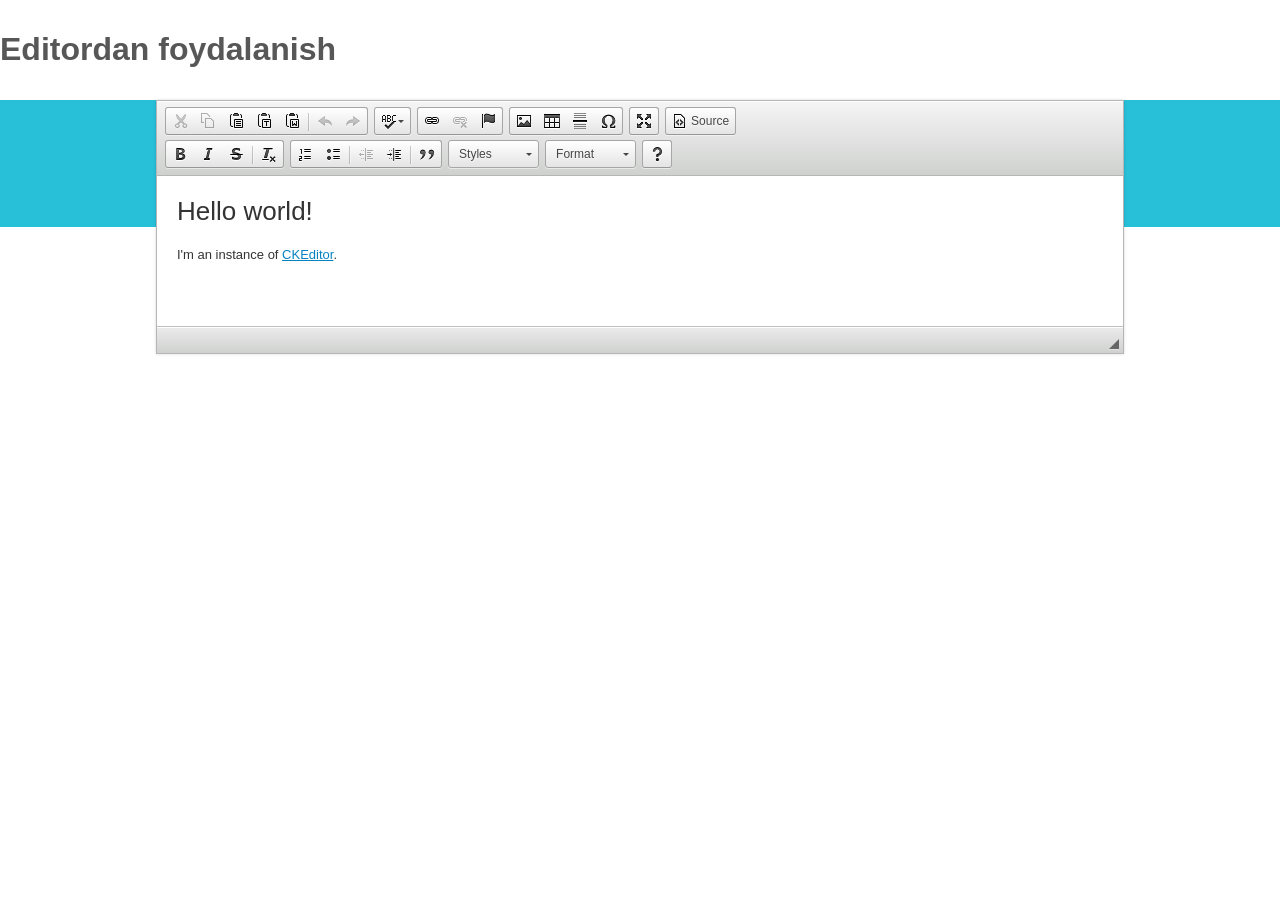
<file: www/editor/samples/index.html>
<!DOCTYPE html>
<!--
Copyright (c) 2003-2015, CKSource - Frederico Knabben. All rights reserved.
For licensing, see LICENSE.md or http://ckeditor.com/license
-->
<html>
<head>
	<meta charset="utf-8">
	<title>CKEditor Sample</title>
	<script src="../ckeditor.js"></script>
	<script src="js/sample.js"></script>
	<link rel="stylesheet" href="css/samples.css">
	<link rel="stylesheet" href="toolbarconfigurator/lib/codemirror/neo.css">
</head>
<body id="main">


<main>
	<h1>Editordan foydalanish</h1>
	<div class="adjoined-bottom">
		<div class="grid-container">
			<div class="grid-width-100">
				<div id="editor">
					<h1>Hello world! </h1>
					<p>I'm an instance of <a href="http://ckeditor.com">CKEditor</a>.</p>
				</div>
			</div>
		</div>
	</div>	
</main>


<script>
	initSample();
</script>

</body>
</html>
</file>
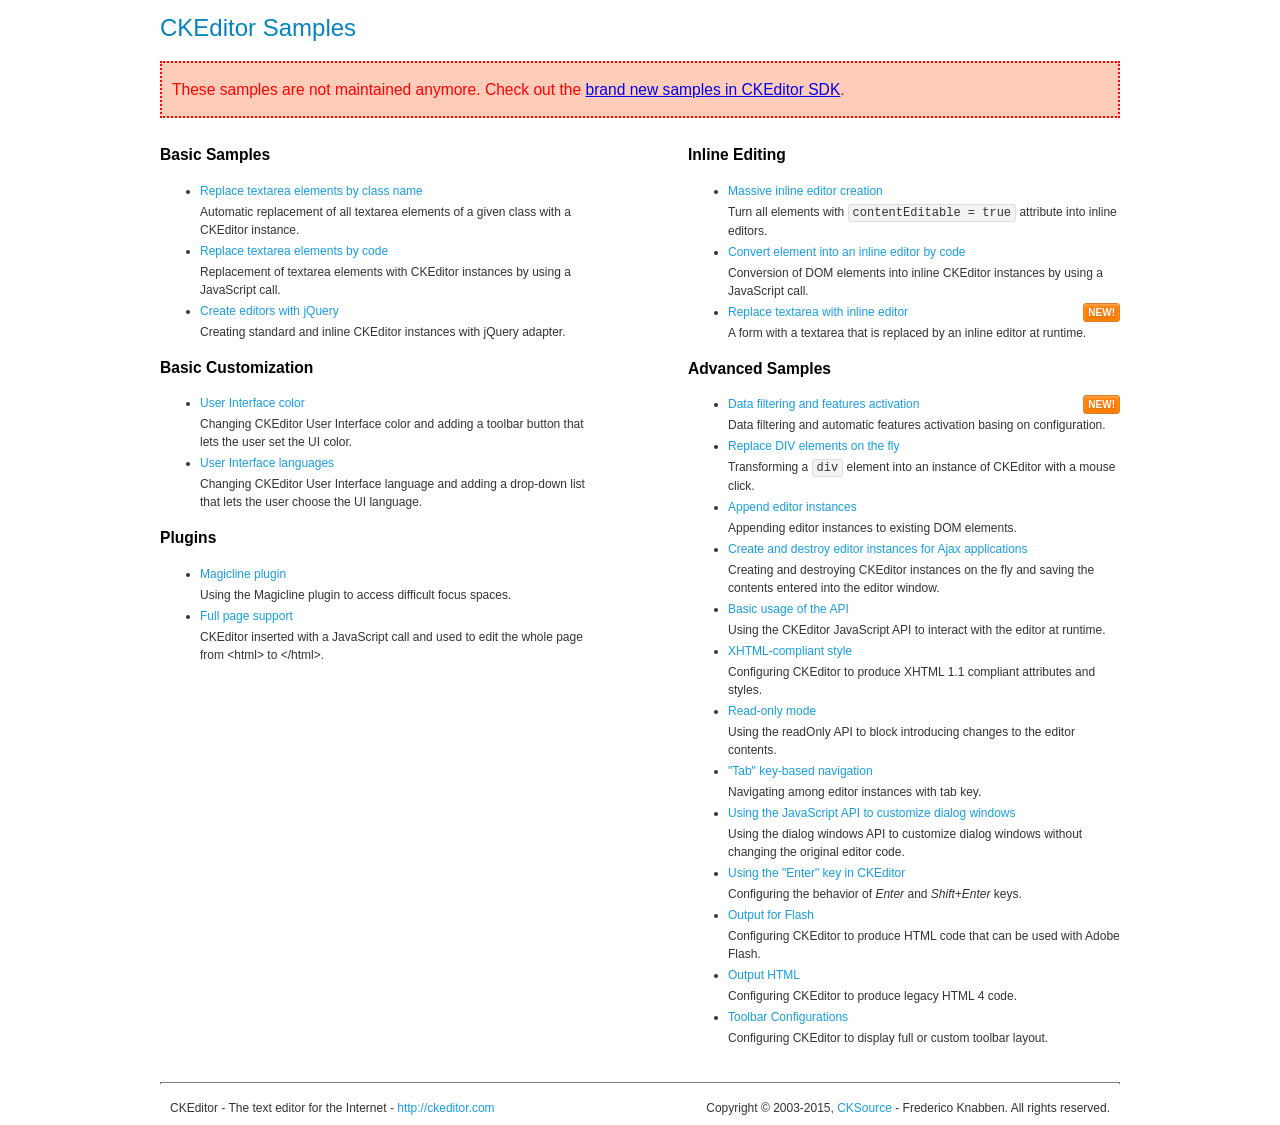
<file: www/editor/samples/old/index.html>
<!DOCTYPE html>
<!--
Copyright (c) 2003-2015, CKSource - Frederico Knabben. All rights reserved.
For licensing, see LICENSE.md or http://ckeditor.com/license
-->
<html>
<head>
	<meta charset="utf-8">
	<title>CKEditor Samples</title>
	<link rel="stylesheet" href="sample.css">
</head>
<body>
	<h1 class="samples">
		CKEditor Samples
	</h1>
	<div class="warning deprecated">
		These samples are not maintained anymore. Check out the <a href="http://sdk.ckeditor.com/">brand new samples in CKEditor SDK</a>.
	</div>
	<div class="twoColumns">
		<div class="twoColumnsLeft">
			<h2 class="samples">
				Basic Samples
			</h2>
			<dl class="samples">
				<dt><a class="samples" href="replacebyclass.html">Replace textarea elements by class name</a></dt>
				<dd>Automatic replacement of all textarea elements of a given class with a CKEditor instance.</dd>

				<dt><a class="samples" href="replacebycode.html">Replace textarea elements by code</a></dt>
				<dd>Replacement of textarea elements with CKEditor instances by using a JavaScript call.</dd>

				<dt><a class="samples" href="jquery.html">Create editors with jQuery</a></dt>
				<dd>Creating standard and inline CKEditor instances with jQuery adapter.</dd>
			</dl>

			<h2 class="samples">
				Basic Customization
			</h2>
			<dl class="samples">
				<dt><a class="samples" href="uicolor.html">User Interface color</a></dt>
				<dd>Changing CKEditor User Interface color and adding a toolbar button that lets the user set the UI color.</dd>

				<dt><a class="samples" href="uilanguages.html">User Interface languages</a></dt>
				<dd>Changing CKEditor User Interface language and adding a drop-down list that lets the user choose the UI language.</dd>
			</dl>


			<h2 class="samples">Plugins</h2>
<dl class="samples">
<dt><a class="samples" href="magicline/magicline.html">Magicline plugin</a></dt>
<dd>Using the Magicline plugin to access difficult focus spaces.</dd>

<dt><a class="samples" href="wysiwygarea/fullpage.html">Full page support</a></dt>
<dd>CKEditor inserted with a JavaScript call and used to edit the whole page from &lt;html&gt; to &lt;/html&gt;.</dd>
</dl>
		</div>
		<div class="twoColumnsRight">
			<h2 class="samples">
				Inline Editing
			</h2>
			<dl class="samples">
				<dt><a class="samples" href="inlineall.html">Massive inline editor creation</a></dt>
				<dd>Turn all elements with <code>contentEditable = true</code> attribute into inline editors.</dd>

				<dt><a class="samples" href="inlinebycode.html">Convert element into an inline editor by code</a></dt>
				<dd>Conversion of DOM elements into inline CKEditor instances by using a JavaScript call.</dd>

				<dt><a class="samples" href="inlinetextarea.html">Replace textarea with inline editor</a> <span class="new">New!</span></dt>
				<dd>A form with a textarea that is replaced by an inline editor at runtime.</dd>

				
			</dl>

			<h2 class="samples">
				Advanced Samples
			</h2>
			<dl class="samples">
				<dt><a class="samples" href="datafiltering.html">Data filtering and features activation</a> <span class="new">New!</span></dt>
				<dd>Data filtering and automatic features activation basing on configuration.</dd>

				<dt><a class="samples" href="divreplace.html">Replace DIV elements on the fly</a></dt>
				<dd>Transforming a <code>div</code> element into an instance of CKEditor with a mouse click.</dd>

				<dt><a class="samples" href="appendto.html">Append editor instances</a></dt>
				<dd>Appending editor instances to existing DOM elements.</dd>

				<dt><a class="samples" href="ajax.html">Create and destroy editor instances for Ajax applications</a></dt>
				<dd>Creating and destroying CKEditor instances on the fly and saving the contents entered into the editor window.</dd>

				<dt><a class="samples" href="api.html">Basic usage of the API</a></dt>
				<dd>Using the CKEditor JavaScript API to interact with the editor at runtime.</dd>

				<dt><a class="samples" href="xhtmlstyle.html">XHTML-compliant style</a></dt>
				<dd>Configuring CKEditor to produce XHTML 1.1 compliant attributes and styles.</dd>

				<dt><a class="samples" href="readonly.html">Read-only mode</a></dt>
				<dd>Using the readOnly API to block introducing changes to the editor contents.</dd>

				<dt><a class="samples" href="tabindex.html">"Tab" key-based navigation</a></dt>
				<dd>Navigating among editor instances with tab key.</dd>


				
<dt><a class="samples" href="dialog/dialog.html">Using the JavaScript API to customize dialog windows</a></dt>
<dd>Using the dialog windows API to customize dialog windows without changing the original editor code.</dd>

<dt><a class="samples" href="enterkey/enterkey.html">Using the &quot;Enter&quot; key in CKEditor</a></dt>
<dd>Configuring the behavior of <em>Enter</em> and <em>Shift+Enter</em> keys.</dd>

<dt><a class="samples" href="htmlwriter/outputforflash.html">Output for Flash</a></dt>
<dd>Configuring CKEditor to produce HTML code that can be used with Adobe Flash.</dd>

<dt><a class="samples" href="htmlwriter/outputhtml.html">Output HTML</a></dt>
<dd>Configuring CKEditor to produce legacy HTML 4 code.</dd>

<dt><a class="samples" href="toolbar/toolbar.html">Toolbar Configurations</a></dt>
<dd>Configuring CKEditor to display full or custom toolbar layout.</dd>

			</dl>
		</div>
	</div>
	<div id="footer">
		<hr>
		<p>
			CKEditor - The text editor for the Internet - <a class="samples" href="http://ckeditor.com/">http://ckeditor.com</a>
		</p>
		<p id="copy">
			Copyright &copy; 2003-2015, <a class="samples" href="http://cksource.com/">CKSource</a> - Frederico Knabben. All rights reserved.
		</p>
	</div>
</body>
</html>
</file>
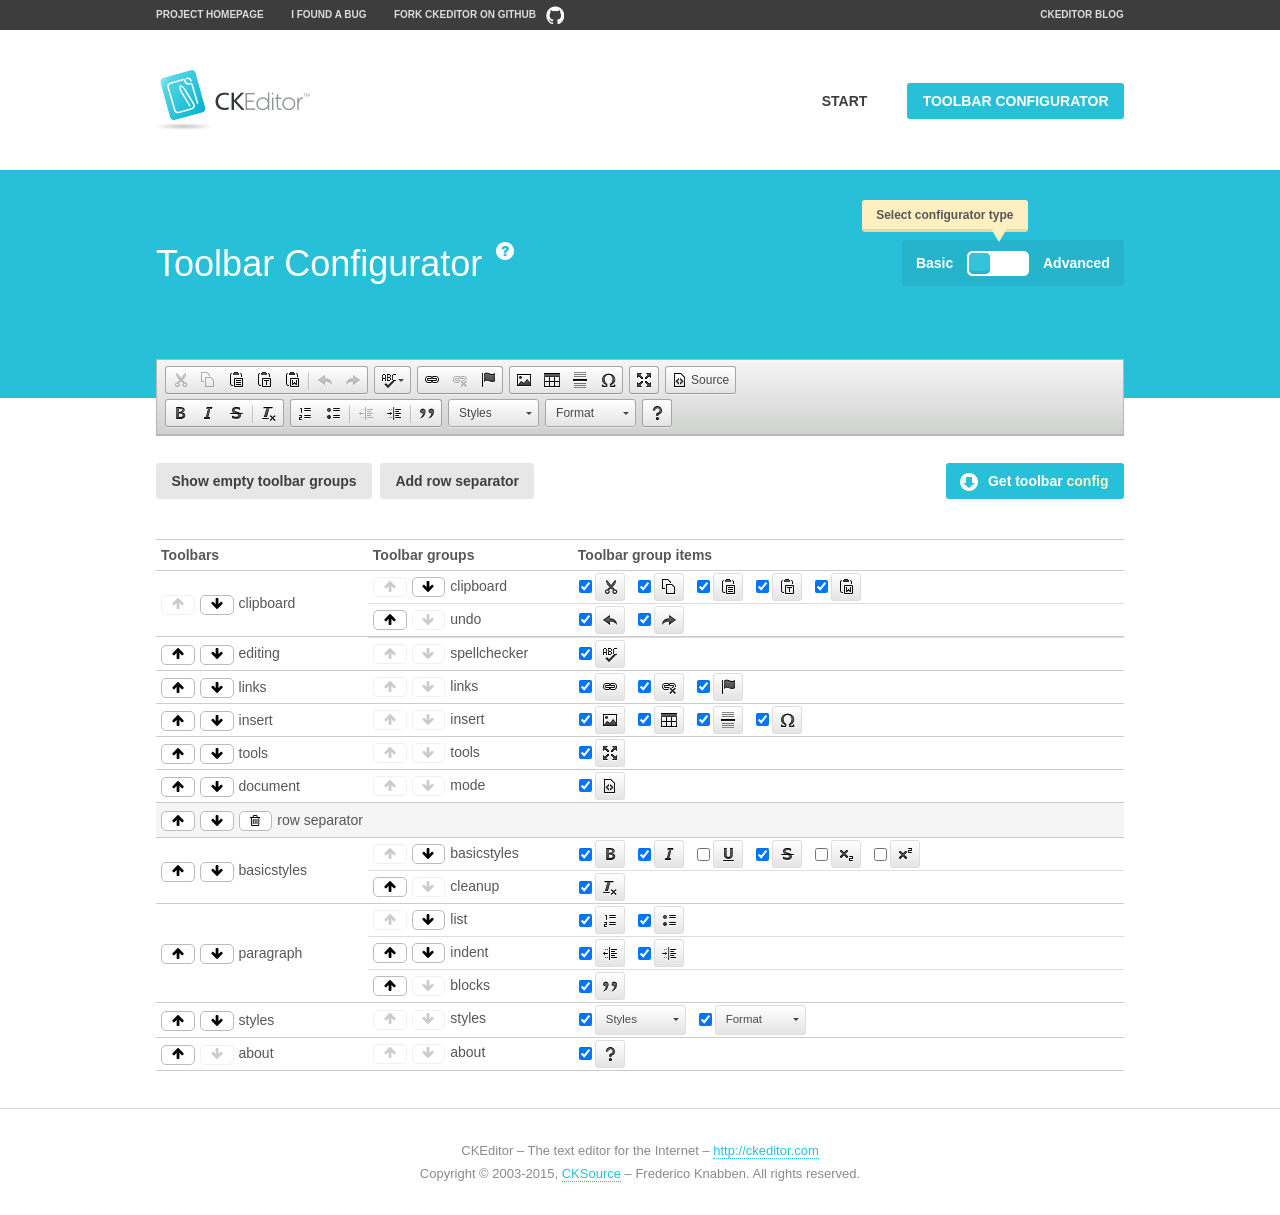
<file: www/editor/samples/toolbarconfigurator/index.html>
<!DOCTYPE html>
<!--
Copyright (c) 2003-2015, CKSource - Frederico Knabben. All rights reserved.
For licensing, see LICENSE.md or http://ckeditor.com/license
-->
<!--[if IE 8]><html class="ie8"><![endif]-->
<!--[if gt IE 8]><html><![endif]-->
<!--[if !IE]><!--><html><!--<![endif]-->
<head>
	<meta charset="utf-8">
	<title>Toolbar Configurator</title>
	<script src="../../ckeditor.js"></script>
	<script>
		if ( CKEDITOR.env.ie && CKEDITOR.env.version < 9 )
			CKEDITOR.tools.enableHtml5Elements( document );
	</script>
	<link rel="stylesheet" href="lib/codemirror/codemirror.css">
	<link rel="stylesheet" href="lib/codemirror/show-hint.css">
	<link rel="stylesheet" href="lib/codemirror/neo.css">
	<link rel="stylesheet" href="css/fontello.css">
	<link rel="stylesheet" href="../css/samples.css">
</head>
<body id="toolbar">

<nav class="navigation-a">
	<div class="grid-container">
		<ul class="navigation-a-left grid-width-70">
			<li><a href="http://ckeditor.com">Project Homepage</a></li>
			<li><a href="http://dev.ckeditor.com/">I found a bug</a></li>
			<li><a href="http://github.com/ckeditor/ckeditor-dev" class="icon-pos-right icon-navigation-a-github">Fork CKEditor on GitHub</a></li>
		</ul>
		<ul class="navigation-a-right grid-width-30">
			<li><a href="http://ckeditor.com/blog-list">CKEditor Blog</a></li>
		</ul>
	</div>
</nav>

<header class="header-a">
	<div class="grid-container">
		<h1 class="header-a-logo grid-width-30">
			<a href="../index.html"><img src="../img/logo.png" alt="CKEditor Logo"></a>
		</h1>
		<nav class="navigation-b grid-width-70">
			<ul>
				<li><a href="../index.html"  class="button-a">Start</a></li>
				<li><a href="index.html"  class="button-a button-a-background">Toolbar configurator</a></li>
			</ul>
		</nav>
	</div>
</header>

<main>
	<div class="adjoined-top">
		<div class="grid-container">
			<div class="content grid-width-100">
				<div class="grid-container-nested">
					<h1 class="grid-width-60">
						Toolbar Configurator
						<a href="#help-content" type="button" title="Configurator help" id="help" class="button-a button-a-background button-a-no-text icon-pos-left icon-question-mark">Help</a>
					</h1>

					<div class="grid-width-40 grid-switch-magic">
						<div class="switch">
							<span class="balloon-a balloon-a-se">Select configurator type</span>
							<input type="radio" name="radio" data-num="1" id="radio-basic" />
							<input type="radio" name="radio" data-num="2" id="radio-advanced" />
							<label data-for="1" for="radio-basic">Basic</label>
							<span class="switch-inner">
								<span class="handler"></span>
							</span>
							<label data-for="2" for="radio-advanced">Advanced</label>
						</div>
					</div>
				</div>
			</div>
		</div>
	</div>
	<div class="adjoined-bottom">
		<div class="grid-container">
			<div class="grid-width-100">
				<div class="editors-container">
					<div id="editor-basic"></div>
					<div id="editor-advanced"></div>
				</div>
			</div>
		</div>
	</div>

	<div class="grid-container configurator">
		<div class="content grid-width-100">
			<div class="configurator">
				<div>
					<div id="toolbarModifierWrapper"></div>
				</div>
			</div>
		</div>
	</div>

	<div id="help-content">
		<div class="grid-container">
			<div class="grid-width-100">
				<h2>What Am I Doing Here?</h2>

				<div class="grid-container grid-container-nested">
					<div class="basic">
						<div class="grid-width-50">
							<p>Arrange <a href="http://docs.ckeditor.com/#!/api/CKEDITOR.config-cfg-toolbarGroups">toolbar groups</a>, toggle <a href="http://docs.ckeditor.com/#!/api/CKEDITOR.config-cfg-removeButtons">button visibility</a> according to your needs and get your toolbar configuration.</p>
							<p>You can replace the content of the <a href="../../config.js"><code>config.js</code></a> file with the generated configuration. If you already set some configuration options you will need to merge both configurations.</p>
						</div>
						<div class="grid-width-50">
							<p>Read more about different ways of <a href="http://docs.ckeditor.com/#!/guide/dev_configuration">setting configuration</a> and do not forget about <strong>clearing browser cache</strong>.</p>
							<p>Arranging toolbar groups is the recommended way of configuring the toolbar, but if you need more freedom you can use the <a href="#advanced">advanced configurator</a>.</p>
						</div>
					</div>
					<div class="advanced" style="display: none;">
						<div class="grid-width-50">
							<p>With this code editor you can edit your <a href="http://docs.ckeditor.com/#!/api/CKEDITOR.config-cfg-toolbar">toolbar configuration</a> live.</p>
							<p>You can replace the content of the <a href="../../config.js"><code>config.js</code></a> file with the generated configuration. If you already set some configuration options you will need to merge both configurations.</p>
						</div>
						<div class="grid-width-50">
							<p>Read more about different ways of <a href="http://docs.ckeditor.com/#!/guide/dev_configuration">setting configuration</a> and do not forget about <strong>clearing browser cache</strong>.</p>
						</div>
					</div>
				</div>

				<p class="grid-container grid-container-nested">
					<button type="button" class="help-content-close grid-width-100 button-a button-a-background">Got it. Let's play!</button>
				</p>
			</div>
		</div>
	</div>
</main>

<footer class="footer-a grid-container">
	<p class="grid-width-100">
		CKEditor &ndash; The text editor for the Internet &ndash; <a class="samples" href="http://ckeditor.com/">http://ckeditor.com</a>
	</p>
	<p class="grid-width-100" id="copy">
		Copyright &copy; 2003-2015, <a class="samples" href="http://cksource.com/">CKSource</a> &ndash; Frederico Knabben. All rights reserved.
	</p>
</footer>

<script src="lib/codemirror/codemirror.js"></script>
<script src="lib/codemirror/javascript.js"></script>
<script src="lib/codemirror/show-hint.js"></script>

<script src="js/fulltoolbareditor.js"></script>
<script src="js/abstracttoolbarmodifier.js"></script>
<script src="js/toolbarmodifier.js"></script>
<script src="js/toolbartextmodifier.js"></script>
<script src="../js/sf.js"></script>

<script>
	( function() {
		'use strict';

		var mode = ( window.location.hash.substr( 1 ) === 'advanced' ) ? 'advanced' : 'basic',
			configuratorSection = CKEDITOR.document.findOne( 'main > .grid-container.configurator' ),
			basicInstruction = CKEDITOR.document.findOne( '#help-content .basic' ),
			advancedInstruction = CKEDITOR.document.findOne( '#help-content .advanced' ),

			// Configurator mode switcher.
			modeSwitchBasic = CKEDITOR.document.getById( 'radio-basic' ),
			modeSwitchAdvanced = CKEDITOR.document.getById( 'radio-advanced' );

		// Initial setup
		function updateSwitcher() {
			if ( mode === 'advanced' ) {
				modeSwitchAdvanced.$.checked = true;
			} else {
				modeSwitchBasic.$.checked = true;
			}
		}

		updateSwitcher();

		CKEDITOR.document.getWindow().on( 'hashchange', function( e ) {
			var hash = window.location.hash.substr( 1 );
			if ( !( hash === 'advanced' || hash === 'basic' ) ) {
				return;
			}
			mode = hash;
			onToolbarsDone( mode );
		} );

		CKEDITOR.document.getWindow().on( 'resize', function() {
			updateToolbar( ( mode === 'basic' ? toolbarModifier : toolbarTextModifier )[ 'editorInstance' ] );
		} );

		function onRefresh( modifier ) {
			modifier = modifier || this;

			if ( mode === 'basic' && modifier instanceof ToolbarConfigurator.ToolbarTextModifier ) {
				return;
			}

			// CodeMirror container becomes visible, so we need to refresh and to avoid rendering problems.
			if ( mode === 'advanced' && modifier instanceof ToolbarConfigurator.ToolbarTextModifier ) {
				modifier.codeContainer.refresh();
			}

			updateToolbar( modifier.editorInstance );
		}

		function updateToolbar( editor ) {
			var editorContainer = editor.container;

			// Not always editor is loaded.
			if ( !editorContainer ) {
				return;
			}

			var displayStyle = editorContainer.getStyle( 'display' );

			editorContainer.setStyle( 'display', 'block' );

			var newHeight = editorContainer.getSize( 'height' );

			var newMarginTop = parseInt( editorContainer.getComputedStyle( 'margin-top' ), 10 );
			newMarginTop = ( isNaN( newMarginTop ) ? 0 : Number( newMarginTop ) );

			var newMarginBottom = parseInt( editorContainer.getComputedStyle( 'margin-bottom' ), 10 );
			newMarginBottom = ( isNaN( newMarginBottom ) ? 0 : Number( newMarginBottom ) );

			var result = newHeight + newMarginTop + newMarginBottom;

			editorContainer.setStyle( 'display', displayStyle );

			editor.container.getAscendant( 'div' ).setStyle( 'height', result + 'px' );
		}

		var toolbarModifier = new ToolbarConfigurator.ToolbarModifier( 'editor-basic' );

		var done = 0;
		toolbarModifier.init( onToolbarInit );
		toolbarModifier.onRefresh = onRefresh;

		CKEDITOR.document.getById( 'toolbarModifierWrapper' ).append( toolbarModifier.mainContainer );

		var toolbarTextModifier = new ToolbarConfigurator.ToolbarTextModifier( 'editor-advanced' );
		toolbarTextModifier.init( onToolbarInit );
		toolbarTextModifier.onRefresh = onRefresh;

		function onToolbarInit() {
			if ( ++done === 2 ) {
				onToolbarsDone();

				positionSticky.watch( CKEDITOR.document.findOne( '.toolbar' ), function() {
					return mode === 'advanced';
				} );
			}
		}

		function onToolbarsDone() {
			if ( mode === 'basic' ) {
				toggleModeBasic( false );
			} else {
				toggleModeAdvanced( false );
			}

			updateSwitcher();

			setTimeout( function() {
				CKEDITOR.document.findOne( '.editors-container' ).addClass( 'active' );
				CKEDITOR.document.findOne( '#toolbarModifierWrapper' ).addClass( 'active' );
			}, 200 );
		}

		CKEDITOR.document.getById( 'toolbarModifierWrapper' ).append( toolbarTextModifier.mainContainer );

		function toogleModeSwitch( onElement, offElement, onModifier, offModifier ) {
			onElement.addClass( 'fancy-button-active' );
			offElement.removeClass( 'fancy-button-active' );

			onModifier.showUI();
			offModifier.hideUI();
		}

		function toggleModeBasic( callOnRefresh ) {
			callOnRefresh = ( callOnRefresh !== false );
			mode = 'basic';
			window.location.hash = '#basic';
			toogleModeSwitch( modeSwitchBasic, modeSwitchAdvanced, toolbarModifier, toolbarTextModifier );

			configuratorSection.removeClass( 'freed-width' );
			basicInstruction.show();
			advancedInstruction.hide();

			callOnRefresh && onRefresh( toolbarModifier );
		}

		function toggleModeAdvanced( callOnRefresh ) {
			callOnRefresh = ( callOnRefresh !== false );
			mode = 'advanced';
			window.location.hash = '#advanced';
			toogleModeSwitch( modeSwitchAdvanced, modeSwitchBasic, toolbarTextModifier, toolbarModifier );

			configuratorSection.addClass( 'freed-width' );
			advancedInstruction.show();
			basicInstruction.hide();

			callOnRefresh && onRefresh( toolbarTextModifier );
		}

		modeSwitchBasic.on( 'click', toggleModeBasic );
		modeSwitchAdvanced.on( 'click', toggleModeAdvanced );

		//
		// Position:sticky for the toolbar.
		//

		// Will make elements behave like they were styled with position:sticky.
		var positionSticky = {
			// Store object: {
			// 		element: CKEDITOR.dom.element, // Element which will float.
			// 		placeholder: CKEDITOR.dom.element, // Placeholder which is place to prevent page bounce.
			// 		isFixed: boolean // Whether element float now.
			// }
			watched: [],

			active: [],

			staticContainer: null,

			init: function() {
				var element = CKEDITOR.dom.element.createFromHtml(
					'<div class="staticContainer">' +
						'<div class="grid-container" >' +
							'<div class="grid-width-100">' +
								'<div class="inner"></div>' +
							'</div>' +
						'</div>' +
					'</div>' );

				this.staticContainer = element.findOne( '.inner' );

				CKEDITOR.document.getBody().append( element );
			},

			watch: function( element, preventFunc ) {
				this.watched.push( {
					element: element,
					placeholder: new CKEDITOR.dom.element( 'div' ),
					isFixed: false,
					preventFunc: preventFunc
				} );
			},

			checkAll: function() {
				for ( var i = 0; i < this.watched.length; i++ ) {
					this.check( this.watched[ i ] );
				}
			},

			check: function( element ) {
				var isFixed = element.isFixed;
				var shouldBeFixed = this.shouldBeFixed( element );

				// Nothing to be done.
				if ( isFixed === shouldBeFixed ) {
					return;
				}

				var placeholder = element.placeholder;

				if ( isFixed ) {
					// Unfixing.

					element.element.insertBefore( placeholder );
					placeholder.remove();

					element.element.removeStyle( 'margin' );

					this.active.splice( CKEDITOR.tools.indexOf( this.active, element ), 1 );

				} else {
					// Fixing.
					placeholder.setStyle( 'width', element.element.getSize( 'width' ) + 'px' );
					placeholder.setStyle( 'height', element.element.getSize( 'height' ) + 'px' );
					placeholder.setStyle( 'margin-bottom', element.element.getComputedStyle( 'margin-bottom' ) );
					placeholder.setStyle( 'display', element.element.getComputedStyle( 'display' ) );
					placeholder.insertAfter( element.element );

					this.staticContainer.append( element.element );

					this.active.push( element );
				}

				element.isFixed = !element.isFixed;
			},

			shouldBeFixed: function( element ) {
				if ( element.preventFunc && element.preventFunc() ) {
					return false;
				}

				// If element is already fixed we are checking it's placeholder.
				var related = ( element.isFixed ? element.placeholder : element.element ),
					clientRect = related.$.getBoundingClientRect(),
					staticHeight = this.staticContainer.getSize('height' ),
					elemHeight = element.element.getSize( 'height' );

				if ( element.isFixed ) {
					return ( clientRect.top + elemHeight < staticHeight );
				} else {
					return ( clientRect.top < staticHeight );
				}
			}
		};

		positionSticky.init();

		CKEDITOR.document.getWindow().on( 'scroll',
			new CKEDITOR.tools.eventsBuffer( 100, positionSticky.checkAll, positionSticky ).input
		);

		// Make the toolbar sticky.
		positionSticky.watch( CKEDITOR.document.findOne( '.editors-container' ) );

		// Help button and help-content.
		( function() {
			var helpButton = CKEDITOR.document.getById( 'help' ),
				helpContent = CKEDITOR.document.getById( 'help-content' );

			// Don't show help button on IE8 because it's unsupported by Pico Modal.
			if ( CKEDITOR.env.ie && CKEDITOR.env.version == 8 ) {
				helpButton.hide();
			} else {
				// Display help modal when the button is clicked.
				helpButton.on( 'click', function( evt ) {
					SF.modal( {
						// Clone modal content from DOM.
						content: helpContent.getHtml(),

						afterCreate: function( modal ) {
							// Enable modal content button to close the modal.
							new CKEDITOR.dom.element( modal.modalElem() ).findOne( '.help-content-close' ).once( 'click', modal.close );
						}
					} ).show();
				} );
			}
		} )();
	} )();
</script>
</body>
</html>
</file>
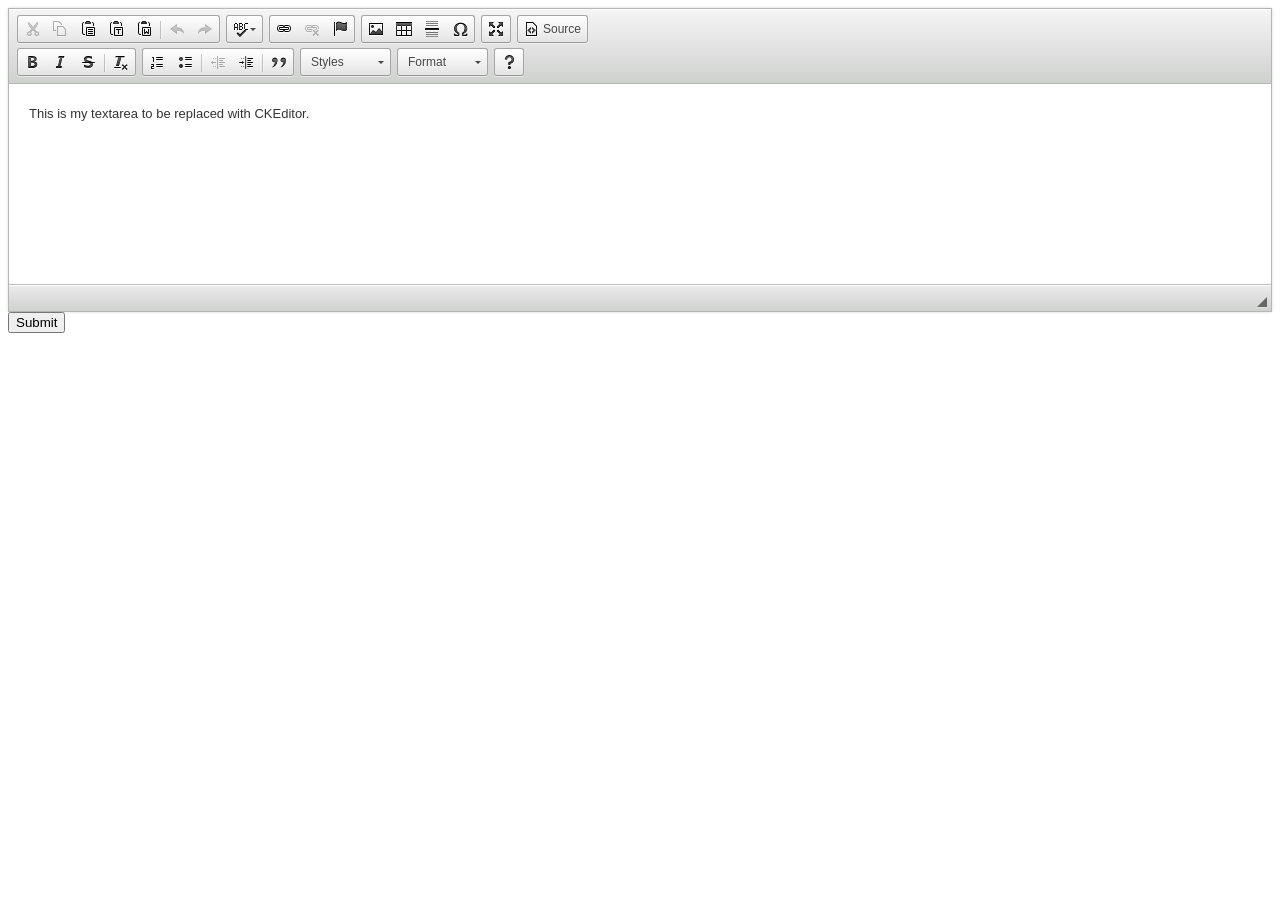
<file: www/editor/textarea.html>
<!DOCTYPE html>
<html>
    <head>
        <meta charset="utf-8">
        <title>A Simple Page with CKEditor</title>        
        <!-- CKEditor ga yo'lni to'g'ri berlganini tekshiring -->
        <script src="ckeditor.js"></script>
    </head>
    <body>
        <form method="get">
            <textarea name="editor1" id="editor1" rows="10" cols="80">
                This is my textarea to be replaced with CKEditor.
            </textarea>
            <script>
                // Replace the <textarea id="editor1"> with a CKEditor
                // instance, using default configuration.
                CKEDITOR.replace( 'editor1' );
            </script>
            <input type="submit">
        </form>
    </body>
</html>
</file>
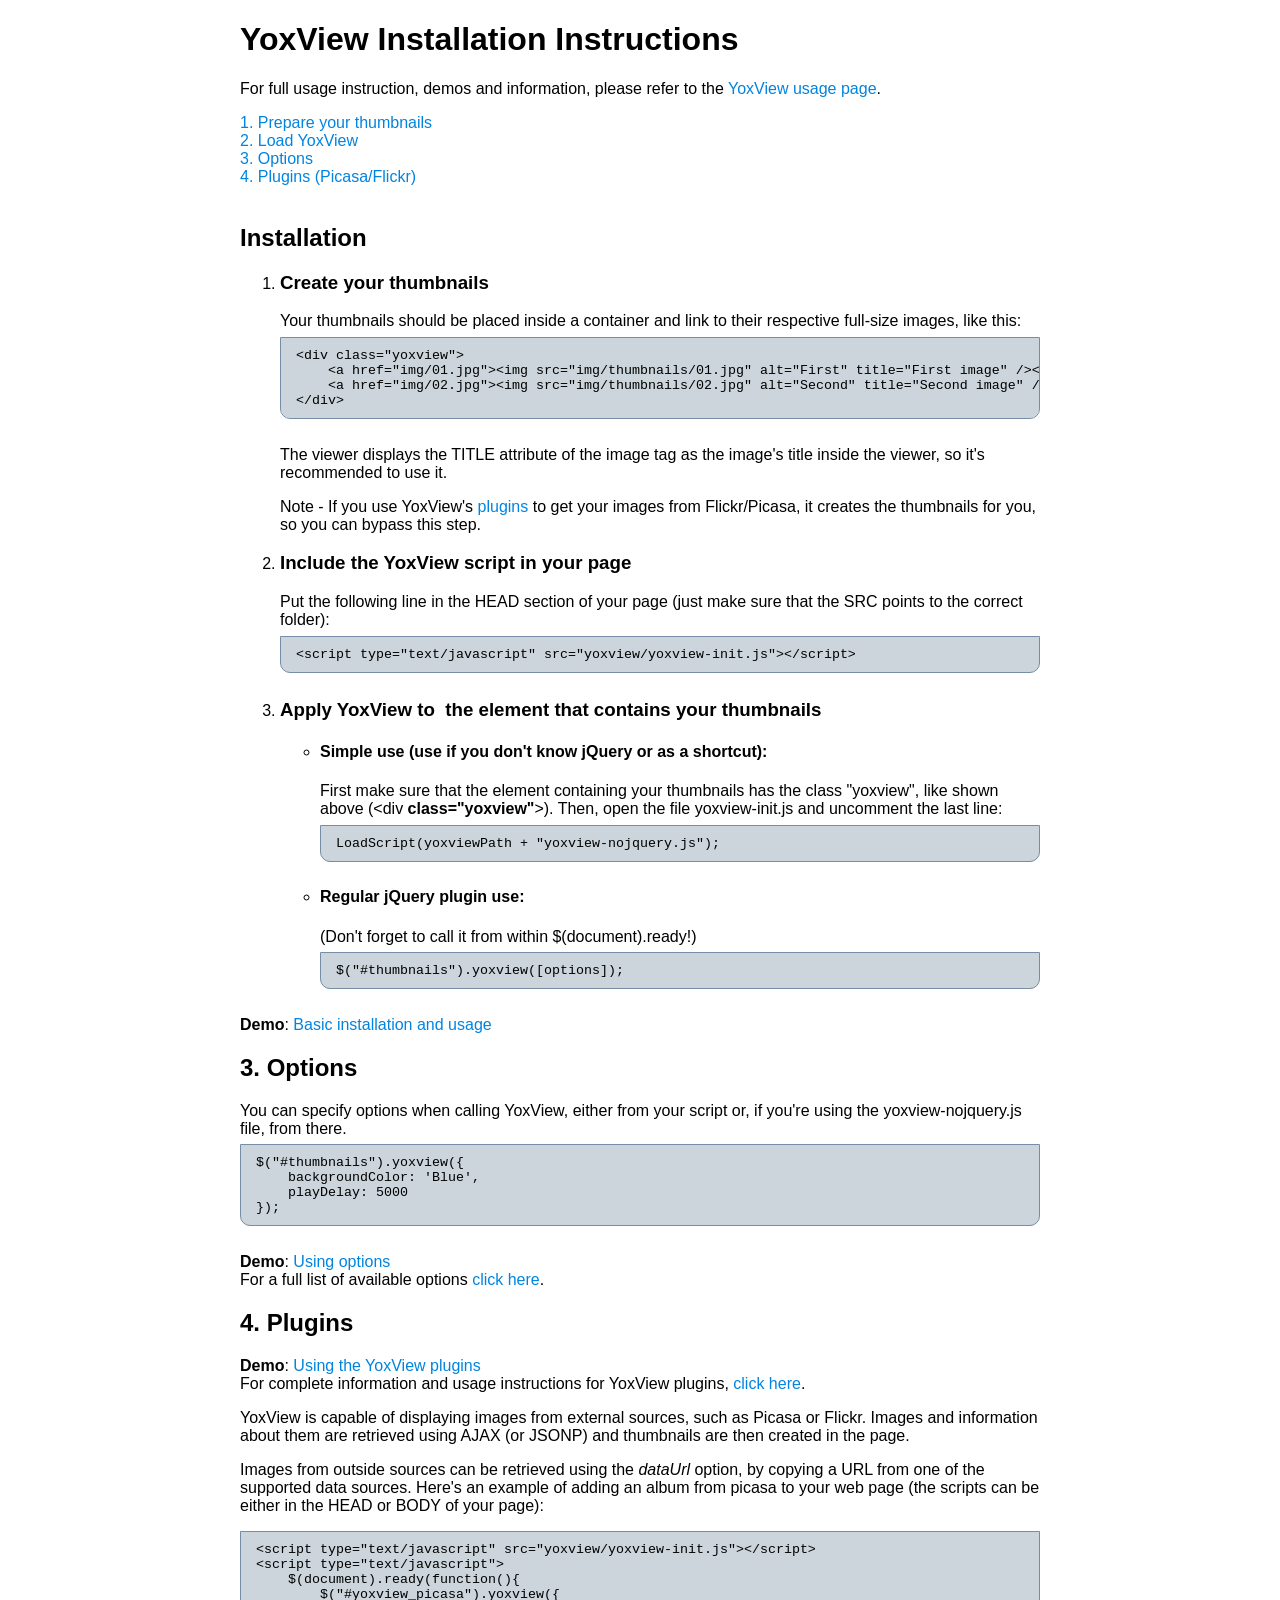
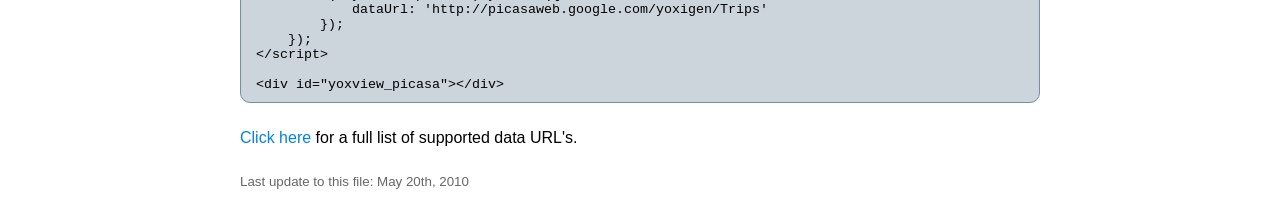
<file: www/yoxview/install.htm>
<!DOCTYPE html PUBLIC "-//W3C//DTD XHTML 1.0 Transitional//EN" "http://www.w3.org/TR/xhtml1/DTD/xhtml1-transitional.dtd">
<html xmlns="http://www.w3.org/1999/xhtml" >
<head>
    <title>YoxView Installation Instructions</title>
    <style type="text/css">
        body{ margin-bottom: 1em; font-family: Arial, Sans-Serif; }
        #main{ width: 800px; margin: 0 auto;}
        pre{ 
            font-family: Courier New;
	        font-size: 10pt;
	        background: #c7d2d8;
	        background: rgba(102, 133, 150, 0.34);
	        border: solid 1px #768ea5;
	        padding: 10px 15px;
	        margin-top: 0.5em;
	        margin-bottom: 2em;
	        color: Black;
	        overflow: auto;
	        -moz-border-radius: 10px;
	        -moz-border-radius-topright: 0;
	        -moz-border-radius-topleft: 0;
	        -webkit-border-radius: 10px;
	        -webkit-border-top-left-radius: 0;
	        -webkit-border-top-right-radius: 0;
	    }
	    a{ color: #0084e0; text-decoration: none;}
        a:hover{ text-decoration: underline; }
        p#lastUpdate{ font-size: smaller; margin-top: 2em; color: #666; }
    </style>
</head>
<body>
<div id="main">
    <h1>YoxView Installation Instructions</h1>
    <p>For full usage instruction, demos and information, please refer to the <a href="http://yoxigen.com/yoxview/usage.aspx">
        YoxView usage page</a>.</p>
    <a href="#thumbnails">
    1. Prepare your thumbnails<br />
    </a><a href="#load">2. Load YoxView</a><br />
    <a href="#options">
    3. Options<br />
    </a><a href="#plugins">
    4. Plugins (Picasa/Flickr)</a><br /><br />
    
    <h2 id="installation">Installation</h2>
<ol>
    <li>
        <h3>Create your thumbnails</h3>
        Your thumbnails should be placed inside a container and link to their respective full-size images, like this:
<pre>&lt;div class="yoxview"&gt;
    &lt;a href="img/01.jpg"&gt;&lt;img src="img/thumbnails/01.jpg" alt="First" title="First image" /&gt;&lt;/a&gt;
    &lt;a href="img/02.jpg"&gt;&lt;img src="img/thumbnails/02.jpg" alt="Second" title="Second image" /&gt;&lt;/a&gt;
&lt;/div&gt;
</pre>
<p>The viewer displays the TITLE attribute of the image tag as the image's title inside the viewer, so it's recommended to use it.</p>
<p>Note - If you use YoxView's <a href="#plugins">plugins</a> to get your images from Flickr/Picasa, it creates the thumbnails for you, so you can bypass this step.</p>
    </li>
    <li>
        <h3>Include the YoxView script in your page</h3>
        Put the following line in the HEAD section of your page (just make sure that the
        SRC points to the correct folder):<br />
        <pre class="script">&lt;script type="text/javascript" src="yoxview/yoxview-init.js"&gt;&lt;/script&gt;</pre>
    </li>
    <li>
        <h3>Apply YoxView to &nbsp;the element that contains your thumbnails</h3>
        <ul>
            <li><h4>Simple use (use if you don't know jQuery or as a shortcut):</h4>
                First make sure that the element containing your thumbnails has the class "yoxview",
                like shown above (&lt;div <strong>class="yoxview"</strong>&gt;). Then, 
                open the file yoxview-init.js and uncomment the last line:<br />
                <pre class="script">LoadScript(yoxviewPath + "yoxview-nojquery.js");</pre>
            </li>
            <li>
                <h4>Regular jQuery plugin use:</h4>
                (Don't forget to call it from within $(document).ready!)
                <pre>$("#thumbnails").yoxview([options]);</pre>
            </li>
        </ul>
    </li>
</ol>
<span class="demo"><strong>Demo</strong>: <a href="http://www.yoxigen.com/yoxview/demo/demo - basic usage.html">Basic installation and usage</a></span>
<h2 id="options">3. Options</h2>
   You can specify options when calling YoxView, either from your script or, if you're using the yoxview-nojquery.js file, from there.
<pre>$("#thumbnails").yoxview({
    backgroundColor: 'Blue',
    playDelay: 5000
});</pre>
<span class="demo"><strong>Demo</strong>: <a href="http://www.yoxigen.com/yoxview/demo/demo - customizing with options.html">Using options</a></span><br />
    For a full list of available options <a href="http://yoxigen.com/yoxview/usage.aspx#options">
        click here</a>.
        <h2 id="plugins">4. Plugins</h2>
        <span class="demo"><strong>Demo</strong>: <a href="http://www.yoxigen.com/yoxview/demo/demo - using plugins.html">Using the YoxView plugins</a></span><br />
        For complete information and usage instructions for YoxView plugins, <a href="http://yoxigen.com/yoxview/plugins.aspx">
        click here</a>.
        <p> YoxView is capable of displaying images from external sources, such as Picasa or Flickr. Images and information about them are retrieved using AJAX (or JSONP) and thumbnails are then created in the page.</p>
        <p>Images from outside sources can be retrieved using the <em>dataUrl</em> option,
        by copying a URL from one of the supported data sources.
    Here's an example of adding an album from picasa to your web page (the scripts can
    be either in the HEAD or BODY of your page):</p>
    <pre>&lt;script type="text/javascript" src="yoxview/yoxview-init.js"&gt;&lt;/script&gt;
&lt;script type="text/javascript"&gt;
    $(document).ready(function(){
        $("#yoxview_picasa").yoxview({ 
            dataUrl: 'http://picasaweb.google.com/yoxigen/Trips'
        });
    });
&lt;/script&gt;

&lt;div id="yoxview_picasa"&gt;&lt;/div&gt;</pre>
    <a href="http://yoxigen.com/yoxview/plugins.aspx#urlsTable">
Click here</a> for a full list of supported data URL's.
    <p id="lastUpdate">
        Last update to this file: May 20th, 2010
    </p>
    </div>
</body>
</html>
</file>
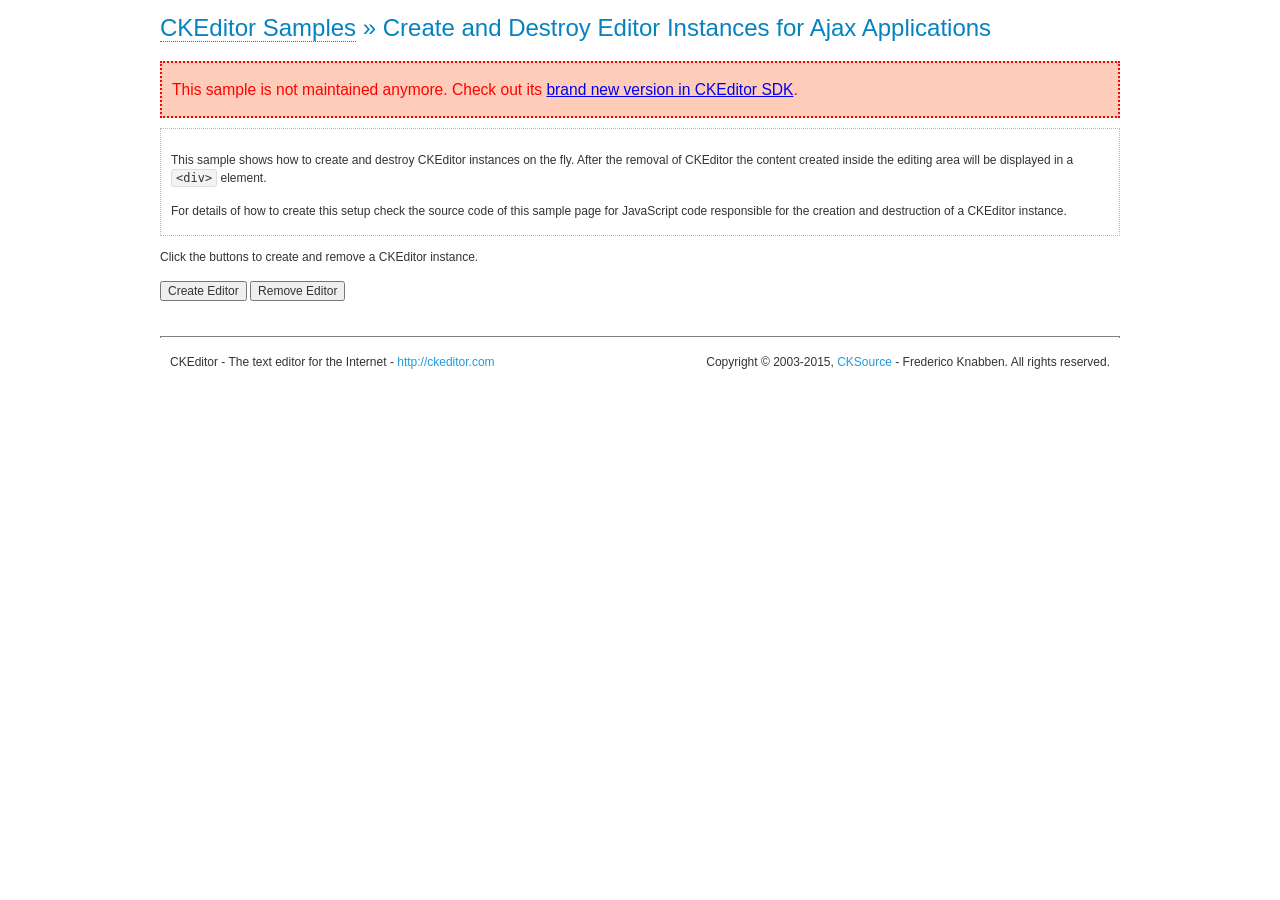
<file: www/editor/samples/old/ajax.html>
<!DOCTYPE html>
<!--
Copyright (c) 2003-2015, CKSource - Frederico Knabben. All rights reserved.
For licensing, see LICENSE.md or http://ckeditor.com/license
-->
<html>
<head>
	<meta charset="utf-8">
	<title>Ajax &mdash; CKEditor Sample</title>
	<script src="../../ckeditor.js"></script>
	<link rel="stylesheet" href="sample.css">
	<script>

		var editor, html = '';

		function createEditor() {
			if ( editor )
				return;

			// Create a new editor inside the <div id="editor">, setting its value to html
			var config = {};
			editor = CKEDITOR.appendTo( 'editor', config, html );
		}

		function removeEditor() {
			if ( !editor )
				return;

			// Retrieve the editor contents. In an Ajax application, this data would be
			// sent to the server or used in any other way.
			document.getElementById( 'editorcontents' ).innerHTML = html = editor.getData();
			document.getElementById( 'contents' ).style.display = '';

			// Destroy the editor.
			editor.destroy();
			editor = null;
		}

	</script>
</head>
<body>
	<h1 class="samples">
		<a href="index.html">CKEditor Samples</a> &raquo; Create and Destroy Editor Instances for Ajax Applications
	</h1>
	<div class="warning deprecated">
		This sample is not maintained anymore. Check out its <a href="http://sdk.ckeditor.com/samples/saveajax.html">brand new version in CKEditor SDK</a>.
	</div>
	<div class="description">
		<p>
			This sample shows how to create and destroy CKEditor instances on the fly. After the removal of CKEditor the content created inside the editing
			area will be displayed in a <code>&lt;div&gt;</code> element.
		</p>
		<p>
			For details of how to create this setup check the source code of this sample page
			for JavaScript code responsible for the creation and destruction of a CKEditor instance.
		</p>
	</div>
	<p>Click the buttons to create and remove a CKEditor instance.</p>
	<p>
		<input onclick="createEditor();" type="button" value="Create Editor">
		<input onclick="removeEditor();" type="button" value="Remove Editor">
	</p>
	<!-- This div will hold the editor. -->
	<div id="editor">
	</div>
	<div id="contents" style="display: none">
		<p>
			Edited Contents:
		</p>
		<!-- This div will be used to display the editor contents. -->
		<div id="editorcontents">
		</div>
	</div>
	<div id="footer">
		<hr>
		<p>
			CKEditor - The text editor for the Internet - <a class="samples" href="http://ckeditor.com/">http://ckeditor.com</a>
		</p>
		<p id="copy">
			Copyright &copy; 2003-2015, <a class="samples" href="http://cksource.com/">CKSource</a> - Frederico
			Knabben. All rights reserved.
		</p>
	</div>
</body>
</html>
</file>
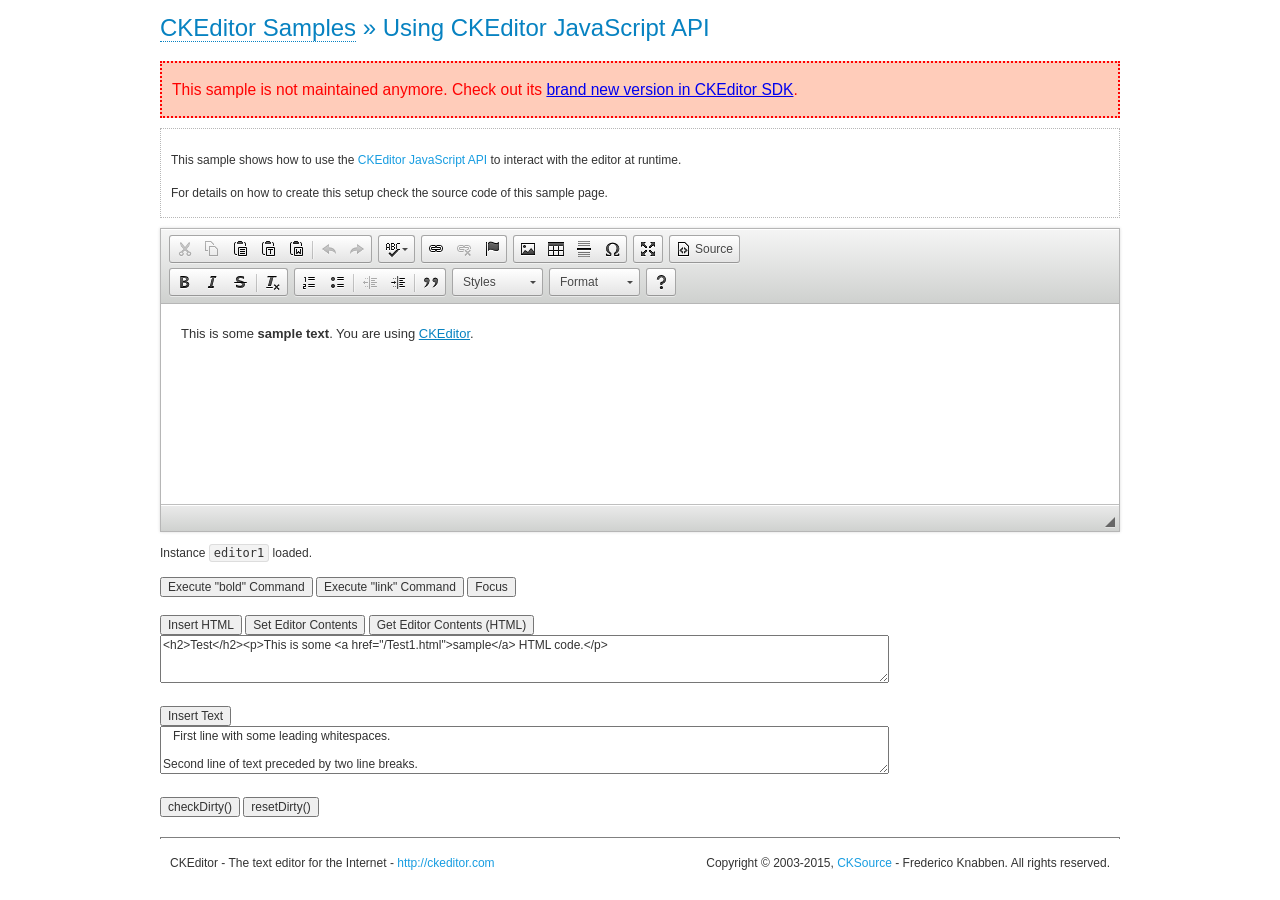
<file: www/editor/samples/old/api.html>
<!DOCTYPE html>
<!--
Copyright (c) 2003-2015, CKSource - Frederico Knabben. All rights reserved.
For licensing, see LICENSE.md or http://ckeditor.com/license
-->
<html>
<head>
	<meta charset="utf-8">
	<title>API Usage &mdash; CKEditor Sample</title>
	<script src="../../ckeditor.js"></script>
	<link href="sample.css" rel="stylesheet">
	<script>

// The instanceReady event is fired, when an instance of CKEditor has finished
// its initialization.
CKEDITOR.on( 'instanceReady', function( ev ) {
	// Show the editor name and description in the browser status bar.
	document.getElementById( 'eMessage' ).innerHTML = 'Instance <code>' + ev.editor.name + '<\/code> loaded.';

	// Show this sample buttons.
	document.getElementById( 'eButtons' ).style.display = 'block';
});

function InsertHTML() {
	// Get the editor instance that we want to interact with.
	var editor = CKEDITOR.instances.editor1;
	var value = document.getElementById( 'htmlArea' ).value;

	// Check the active editing mode.
	if ( editor.mode == 'wysiwyg' )
	{
		// Insert HTML code.
		// http://docs.ckeditor.com/#!/api/CKEDITOR.editor-method-insertHtml
		editor.insertHtml( value );
	}
	else
		alert( 'You must be in WYSIWYG mode!' );
}

function InsertText() {
	// Get the editor instance that we want to interact with.
	var editor = CKEDITOR.instances.editor1;
	var value = document.getElementById( 'txtArea' ).value;

	// Check the active editing mode.
	if ( editor.mode == 'wysiwyg' )
	{
		// Insert as plain text.
		// http://docs.ckeditor.com/#!/api/CKEDITOR.editor-method-insertText
		editor.insertText( value );
	}
	else
		alert( 'You must be in WYSIWYG mode!' );
}

function SetContents() {
	// Get the editor instance that we want to interact with.
	var editor = CKEDITOR.instances.editor1;
	var value = document.getElementById( 'htmlArea' ).value;

	// Set editor contents (replace current contents).
	// http://docs.ckeditor.com/#!/api/CKEDITOR.editor-method-setData
	editor.setData( value );
}

function GetContents() {
	// Get the editor instance that you want to interact with.
	var editor = CKEDITOR.instances.editor1;

	// Get editor contents
	// http://docs.ckeditor.com/#!/api/CKEDITOR.editor-method-getData
	alert( editor.getData() );
}

function ExecuteCommand( commandName ) {
	// Get the editor instance that we want to interact with.
	var editor = CKEDITOR.instances.editor1;

	// Check the active editing mode.
	if ( editor.mode == 'wysiwyg' )
	{
		// Execute the command.
		// http://docs.ckeditor.com/#!/api/CKEDITOR.editor-method-execCommand
		editor.execCommand( commandName );
	}
	else
		alert( 'You must be in WYSIWYG mode!' );
}

function CheckDirty() {
	// Get the editor instance that we want to interact with.
	var editor = CKEDITOR.instances.editor1;
	// Checks whether the current editor contents present changes when compared
	// to the contents loaded into the editor at startup
	// http://docs.ckeditor.com/#!/api/CKEDITOR.editor-method-checkDirty
	alert( editor.checkDirty() );
}

function ResetDirty() {
	// Get the editor instance that we want to interact with.
	var editor = CKEDITOR.instances.editor1;
	// Resets the "dirty state" of the editor (see CheckDirty())
	// http://docs.ckeditor.com/#!/api/CKEDITOR.editor-method-resetDirty
	editor.resetDirty();
	alert( 'The "IsDirty" status has been reset' );
}

function Focus() {
	CKEDITOR.instances.editor1.focus();
}

function onFocus() {
	document.getElementById( 'eMessage' ).innerHTML = '<b>' + this.name + ' is focused </b>';
}

function onBlur() {
	document.getElementById( 'eMessage' ).innerHTML = this.name + ' lost focus';
}

	</script>

</head>
<body>
	<h1 class="samples">
		<a href="index.html">CKEditor Samples</a> &raquo; Using CKEditor JavaScript API
	</h1>
	<div class="warning deprecated">
		This sample is not maintained anymore. Check out its <a href="http://sdk.ckeditor.com/samples/api.html">brand new version in CKEditor SDK</a>.
	</div>
	<div class="description">
	<p>
		This sample shows how to use the
		<a class="samples" href="http://docs.ckeditor.com/#!/api/CKEDITOR.editor">CKEditor JavaScript API</a>
		to interact with the editor at runtime.
	</p>
	<p>
		For details on how to create this setup check the source code of this sample page.
	</p>
	</div>

	<!-- This <div> holds alert messages to be display in the sample page. -->
	<div id="alerts">
		<noscript>
			<p>
				<strong>CKEditor requires JavaScript to run</strong>. In a browser with no JavaScript
				support, like yours, you should still see the contents (HTML data) and you should
				be able to edit it normally, without a rich editor interface.
			</p>
		</noscript>
	</div>
	<form action="../../../samples/sample_posteddata.php" method="post">
		<textarea cols="100" id="editor1" name="editor1" rows="10">&lt;p&gt;This is some &lt;strong&gt;sample text&lt;/strong&gt;. You are using &lt;a href="http://ckeditor.com/"&gt;CKEditor&lt;/a&gt;.&lt;/p&gt;</textarea>

		<script>
			// Replace the <textarea id="editor1"> with an CKEditor instance.
			CKEDITOR.replace( 'editor1', {
				on: {
					focus: onFocus,
					blur: onBlur,

					// Check for availability of corresponding plugins.
					pluginsLoaded: function( evt ) {
						var doc = CKEDITOR.document, ed = evt.editor;
						if ( !ed.getCommand( 'bold' ) )
							doc.getById( 'exec-bold' ).hide();
						if ( !ed.getCommand( 'link' ) )
							doc.getById( 'exec-link' ).hide();
					}
				}
			});
		</script>

		<p id="eMessage">
		</p>

		<div id="eButtons" style="display: none">
			<input id="exec-bold" onclick="ExecuteCommand('bold');" type="button" value="Execute &quot;bold&quot; Command">
			<input id="exec-link" onclick="ExecuteCommand('link');" type="button" value="Execute &quot;link&quot; Command">
			<input onclick="Focus();" type="button" value="Focus">
			<br><br>
			<input onclick="InsertHTML();" type="button" value="Insert HTML">
			<input onclick="SetContents();" type="button" value="Set Editor Contents">
			<input onclick="GetContents();" type="button" value="Get Editor Contents (HTML)">
			<br>
			<textarea cols="100" id="htmlArea" rows="3">&lt;h2&gt;Test&lt;/h2&gt;&lt;p&gt;This is some &lt;a href="/Test1.html"&gt;sample&lt;/a&gt; HTML code.&lt;/p&gt;</textarea>
			<br>
			<br>
			<input onclick="InsertText();" type="button" value="Insert Text">
			<br>
			<textarea cols="100" id="txtArea" rows="3">   First line with some leading whitespaces.

Second line of text preceded by two line breaks.</textarea>
			<br>
			<br>
			<input onclick="CheckDirty();" type="button" value="checkDirty()">
			<input onclick="ResetDirty();" type="button" value="resetDirty()">
		</div>
	</form>
	<div id="footer">
		<hr>
		<p>
			CKEditor - The text editor for the Internet - <a class="samples" href="http://ckeditor.com/">http://ckeditor.com</a>
		</p>
		<p id="copy">
			Copyright &copy; 2003-2015, <a class="samples" href="http://cksource.com/">CKSource</a> - Frederico
			Knabben. All rights reserved.
		</p>
	</div>
</body>
</html>
</file>
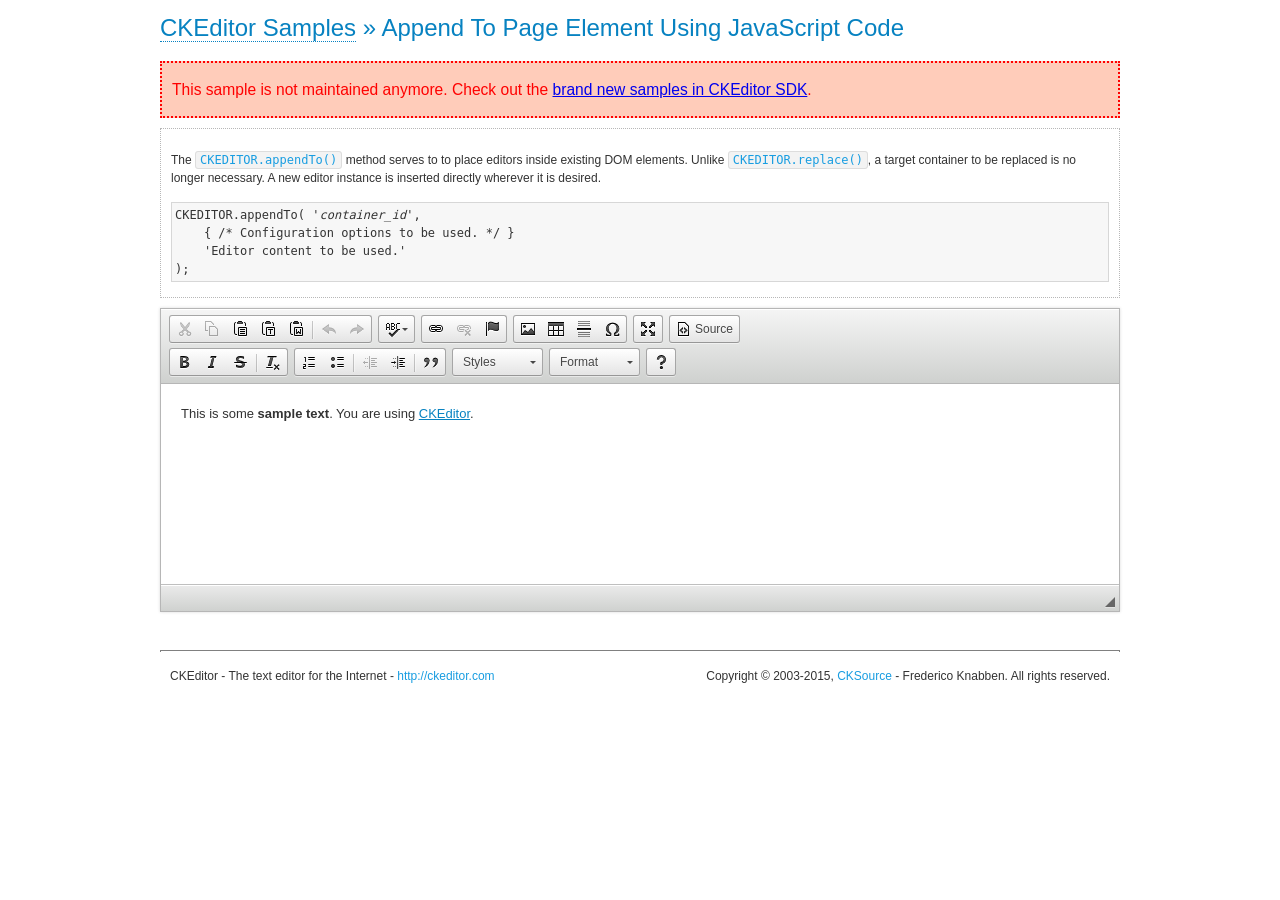
<file: www/editor/samples/old/appendto.html>
<!DOCTYPE html>
<!--
Copyright (c) 2003-2015, CKSource - Frederico Knabben. All rights reserved.
For licensing, see LICENSE.md or http://ckeditor.com/license
-->
<html>
<head>
	<meta charset="utf-8">
	<title>Append To Page Element Using JavaScript Code &mdash; CKEditor Sample</title>
	<script src="../../ckeditor.js"></script>
	<link rel="stylesheet" href="sample.css">
</head>
<body>
	<h1 class="samples">
		<a href="index.html">CKEditor Samples</a> &raquo; Append To Page Element Using JavaScript Code
	</h1>
	<div class="warning deprecated">
		This sample is not maintained anymore. Check out the <a href="http://sdk.ckeditor.com/">brand new samples in CKEditor SDK</a>.
	</div>
	<div id="section1">
		<div class="description">
			<p>
				The <code><a class="samples" href="http://docs.ckeditor.com/#!/api/CKEDITOR-method-appendTo">CKEDITOR.appendTo()</a></code> method serves to to place editors inside existing DOM elements. Unlike <code><a class="samples" href="http://docs.ckeditor.com/#!/api/CKEDITOR-method-replace">CKEDITOR.replace()</a></code>,
				a target container to be replaced is no longer necessary. A new editor
				instance is inserted directly wherever it is desired.
			</p>
<pre class="samples">CKEDITOR.appendTo( '<em>container_id</em>',
	{ /* Configuration options to be used. */ }
	'Editor content to be used.'
);</pre>
		</div>
		<script>

			// This call can be placed at any point after the
			// DOM element to append CKEditor to or inside the <head><script>
			// in a window.onload event handler.

			// Append a CKEditor instance using the default configuration and the
			// provided content to the <div> element of ID "section1".
			CKEDITOR.appendTo( 'section1',
				null,
				'<p>This is some <strong>sample text</strong>. You are using <a href="http://ckeditor.com/">CKEditor</a>.</p>'
			);

		</script>
	</div>
	<br>
	<div id="footer">
		<hr>
		<p>
			CKEditor - The text editor for the Internet - <a class="samples" href="http://ckeditor.com/">http://ckeditor.com</a>
		</p>
		<p id="copy">
			Copyright &copy; 2003-2015, <a class="samples" href="http://cksource.com/">CKSource</a> - Frederico
			Knabben. All rights reserved.
		</p>
	</div>
</body>
</html>
</file>
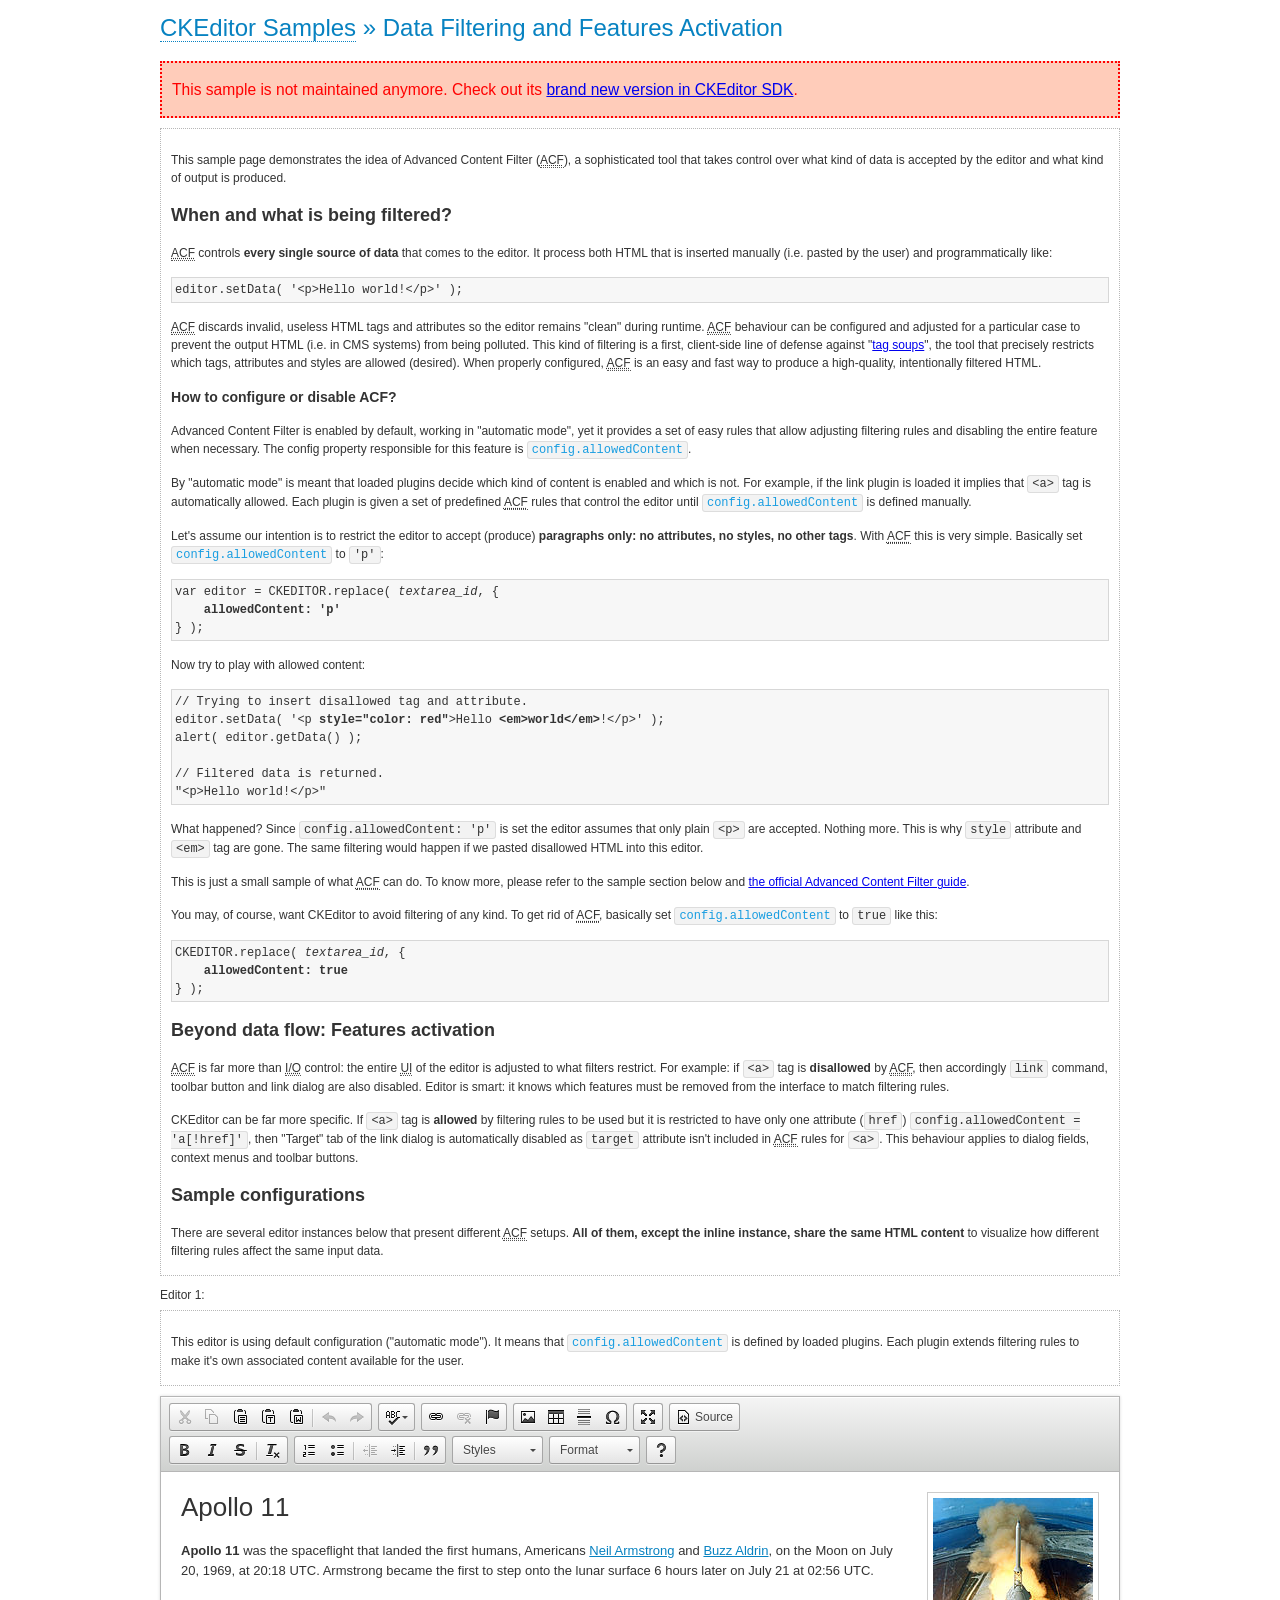
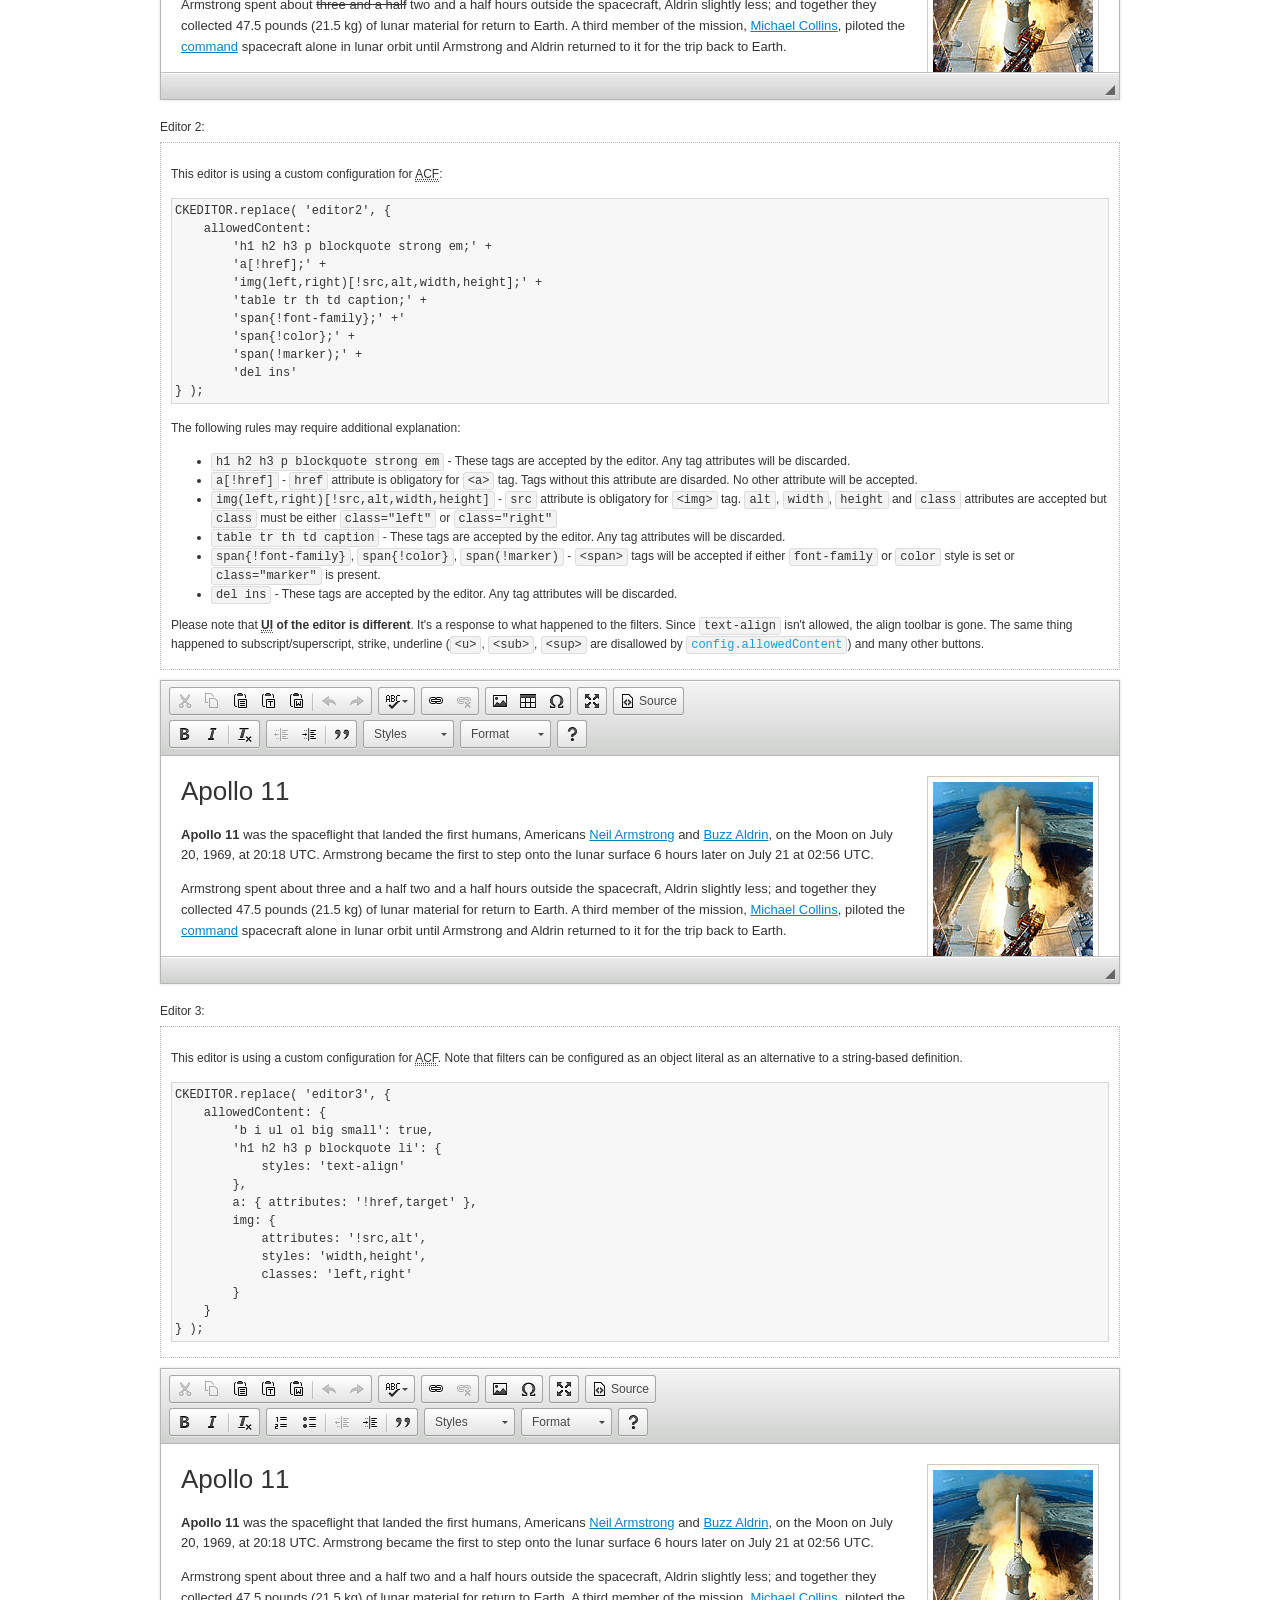
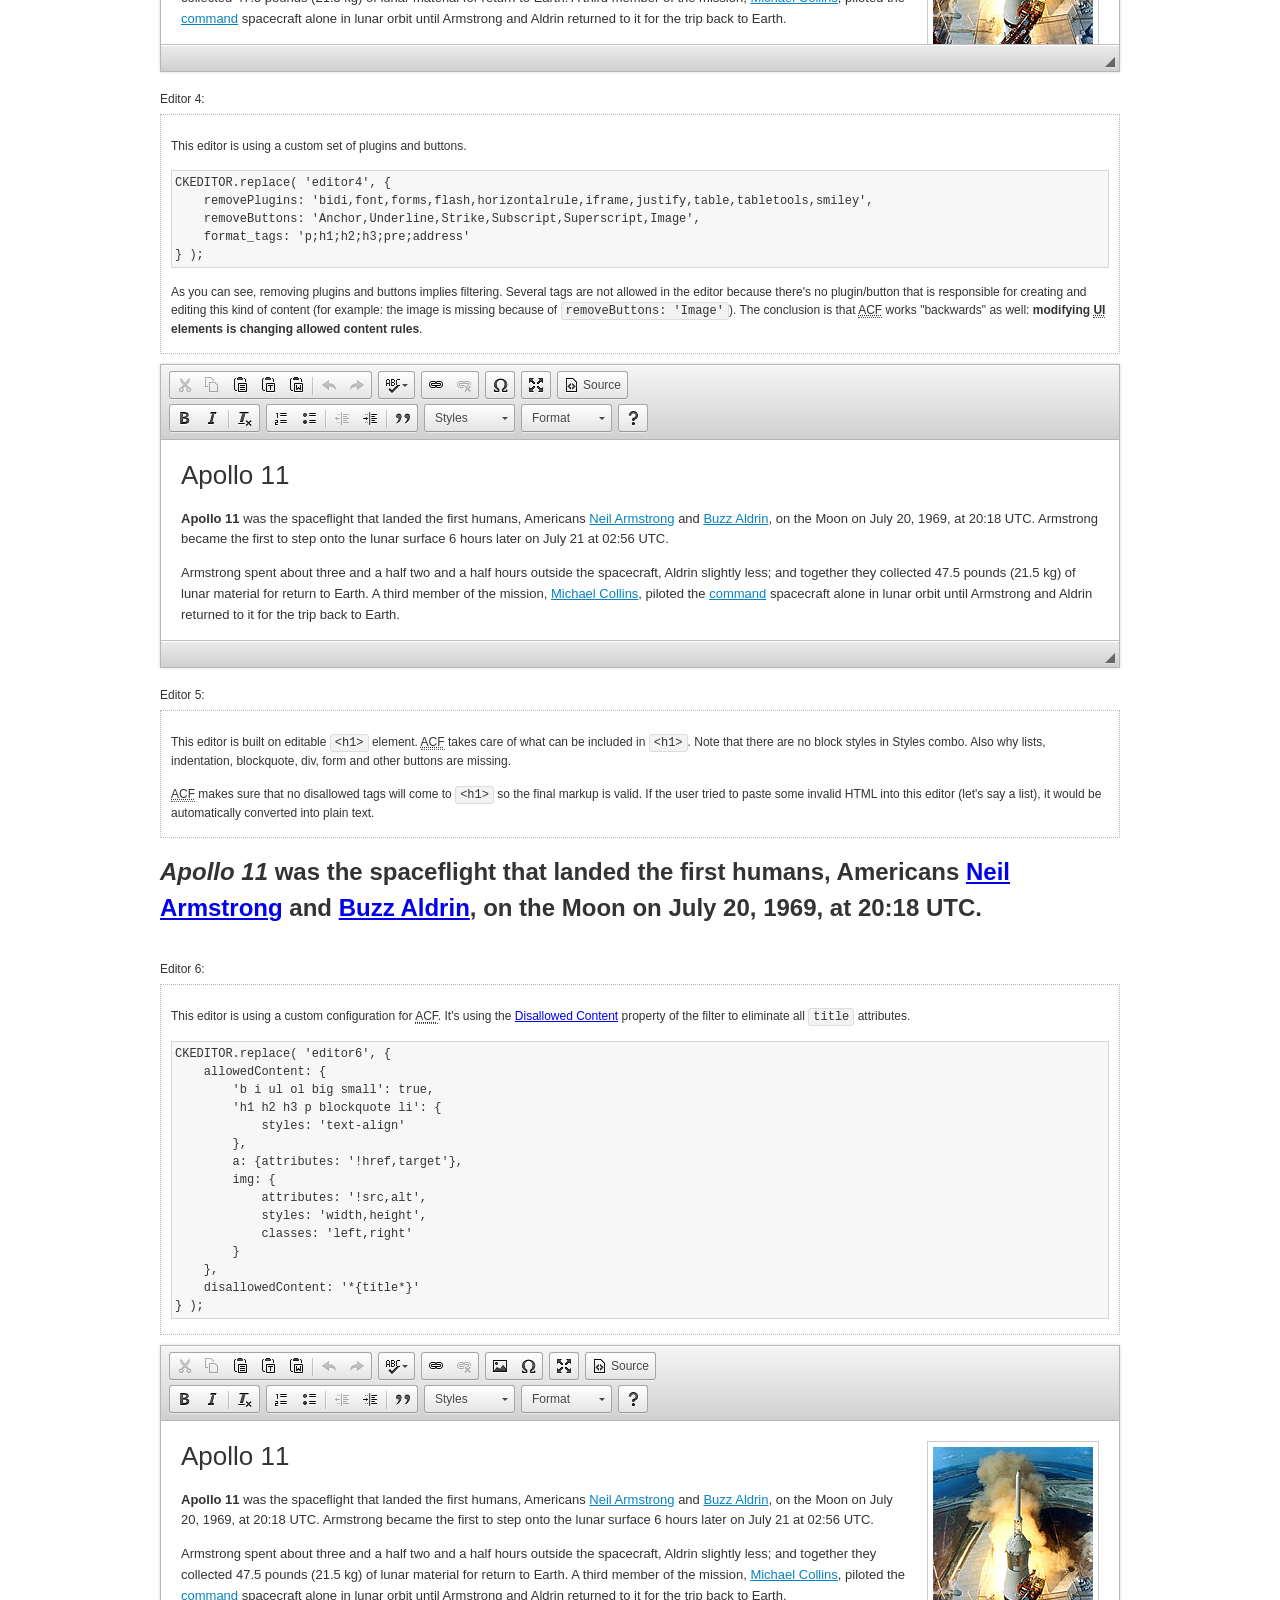
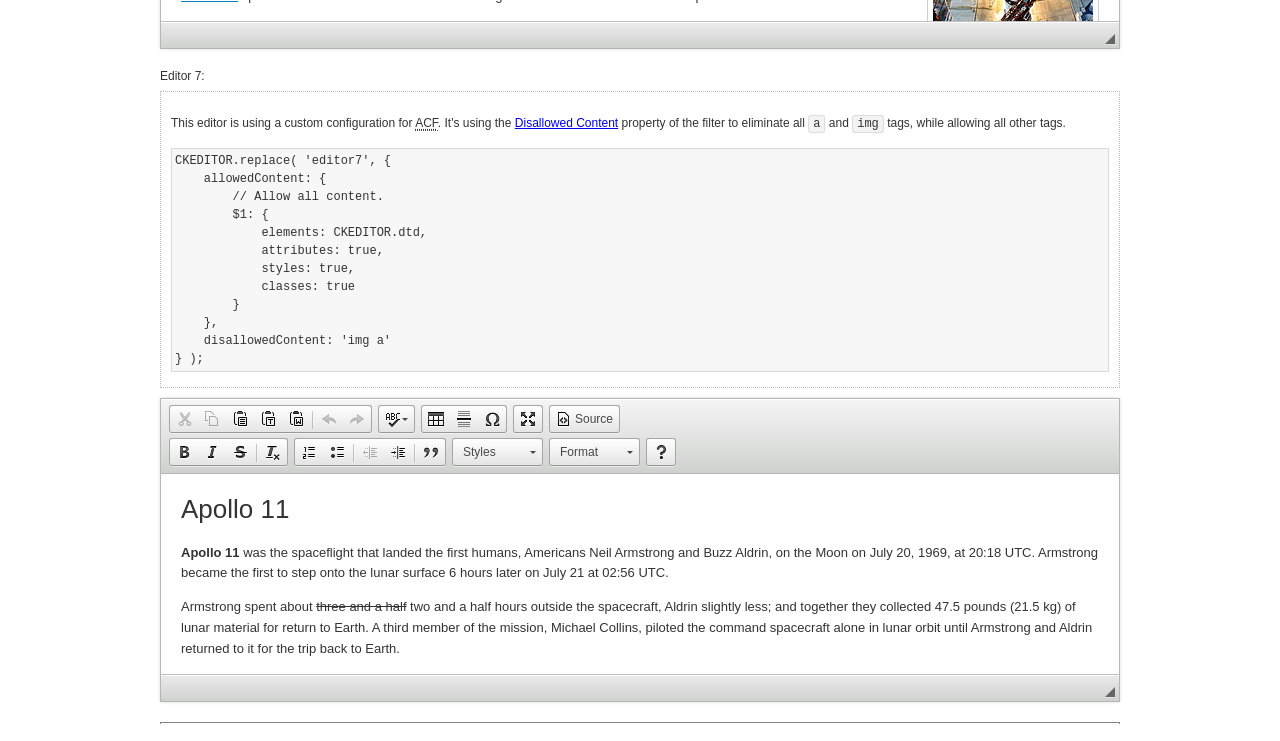
<file: www/editor/samples/old/datafiltering.html>
<!DOCTYPE html>
<!--
Copyright (c) 2003-2015, CKSource - Frederico Knabben. All rights reserved.
For licensing, see LICENSE.md or http://ckeditor.com/license
-->
<html>
<head>
	<meta charset="utf-8">
	<title>Data Filtering &mdash; CKEditor Sample</title>
	<script src="../../ckeditor.js"></script>
	<link rel="stylesheet" href="sample.css">
	<script>
		// Remove advanced tabs for all editors.
		CKEDITOR.config.removeDialogTabs = 'image:advanced;link:advanced;flash:advanced;creatediv:advanced;editdiv:advanced';
	</script>
</head>
<body>
	<h1 class="samples">
		<a href="index.html">CKEditor Samples</a> &raquo; Data Filtering and Features Activation
	</h1>
	<div class="warning deprecated">
		This sample is not maintained anymore. Check out its <a href="http://sdk.ckeditor.com/samples/acf.html">brand new version in CKEditor SDK</a>.
	</div>
	<div class="description">
		<p>
			This sample page demonstrates the idea of Advanced Content Filter
			(<abbr title="Advanced Content Filter">ACF</abbr>), a sophisticated
			tool that takes control over what kind of data is accepted by the editor and what
			kind of output is produced.
		</p>
		<h2>When and what is being filtered?</h2>
		<p>
			<abbr title="Advanced Content Filter">ACF</abbr> controls
			<strong>every single source of data</strong> that comes to the editor.
			It process both HTML that is inserted manually (i.e. pasted by the user)
			and programmatically like:
		</p>
<pre class="samples">
editor.setData( '&lt;p&gt;Hello world!&lt;/p&gt;' );
</pre>
		<p>
			<abbr title="Advanced Content Filter">ACF</abbr> discards invalid,
			useless HTML tags and attributes so the editor remains "clean" during
			runtime. <abbr title="Advanced Content Filter">ACF</abbr> behaviour
			can be configured and adjusted for a particular case to prevent the
			output HTML (i.e. in CMS systems) from being polluted.

			This kind of filtering is a first, client-side line of defense
			against "<a href="http://en.wikipedia.org/wiki/Tag_soup">tag soups</a>",
			the tool that precisely restricts which tags, attributes and styles
			are allowed (desired). When properly configured, <abbr title="Advanced Content Filter">ACF</abbr>
			is an easy and fast way to produce a high-quality, intentionally filtered HTML.
		</p>

		<h3>How to configure or disable ACF?</h3>
		<p>
			Advanced Content Filter is enabled by default, working in "automatic mode", yet
			it provides a set of easy rules that allow adjusting filtering rules
			and disabling the entire feature when necessary. The config property
			responsible for this feature is <code><a class="samples"
			href="http://docs.ckeditor.com/#!/api/CKEDITOR.config-cfg-allowedContent">config.allowedContent</a></code>.
		</p>
		<p>
			By "automatic mode" is meant that loaded plugins decide which kind
			of content is enabled and which is not. For example, if the link
			plugin is loaded it implies that <code>&lt;a&gt;</code> tag is
			automatically allowed. Each plugin is given a set
			of predefined <abbr title="Advanced Content Filter">ACF</abbr> rules
			that control the editor until <code><a class="samples"
			href="http://docs.ckeditor.com/#!/api/CKEDITOR.config-cfg-allowedContent">
			config.allowedContent</a></code>
			is defined manually.
		</p>
		<p>
			Let's assume our intention is to restrict the editor to accept (produce) <strong>paragraphs
			only: no attributes, no styles, no other tags</strong>.
			With <abbr title="Advanced Content Filter">ACF</abbr>
			this is very simple. Basically set <code><a class="samples"
			href="http://docs.ckeditor.com/#!/api/CKEDITOR.config-cfg-allowedContent">
			config.allowedContent</a></code> to <code>'p'</code>:
		</p>
<pre class="samples">
var editor = CKEDITOR.replace( <em>textarea_id</em>, {
	<strong>allowedContent: 'p'</strong>
} );
</pre>
		<p>
			Now try to play with allowed content:
		</p>
<pre class="samples">
// Trying to insert disallowed tag and attribute.
editor.setData( '&lt;p <strong>style="color: red"</strong>&gt;Hello <strong>&lt;em&gt;world&lt;/em&gt;</strong>!&lt;/p&gt;' );
alert( editor.getData() );

// Filtered data is returned.
"&lt;p&gt;Hello world!&lt;/p&gt;"
</pre>
		<p>
			What happened? Since <code>config.allowedContent: 'p'</code> is set the editor assumes
			that only plain <code>&lt;p&gt;</code> are accepted. Nothing more. This is why
			<code>style</code> attribute and <code>&lt;em&gt;</code> tag are gone. The same
			filtering would happen if we pasted disallowed HTML into this editor.
		</p>
		<p>
			This is just a small sample of what <abbr title="Advanced Content Filter">ACF</abbr>
			can do. To know more, please refer to the sample section below and
			<a href="http://docs.ckeditor.com/#!/guide/dev_advanced_content_filter">the official Advanced Content Filter guide</a>.
		</p>
		<p>
			You may, of course, want CKEditor to avoid filtering of any kind.
			To get rid of <abbr title="Advanced Content Filter">ACF</abbr>,
			basically set <code><a class="samples"
			href="http://docs.ckeditor.com/#!/api/CKEDITOR.config-cfg-allowedContent">
			config.allowedContent</a></code> to <code>true</code> like this:
		</p>
<pre class="samples">
CKEDITOR.replace( <em>textarea_id</em>, {
	<strong>allowedContent: true</strong>
} );
</pre>

		<h2>Beyond data flow: Features activation</h2>
		<p>
			<abbr title="Advanced Content Filter">ACF</abbr> is far more than
			<abbr title="Input/Output">I/O</abbr> control: the entire
			<abbr title="User Interface">UI</abbr> of the editor is adjusted to what
			filters restrict. For example: if <code>&lt;a&gt;</code> tag is
			<strong>disallowed</strong>
			by <abbr title="Advanced Content Filter">ACF</abbr>,
			then accordingly <code>link</code> command, toolbar button and link dialog
			are also disabled. Editor is smart: it knows which features must be
			removed from the interface to match filtering rules.
		</p>
		<p>
			CKEditor can be far more specific. If <code>&lt;a&gt;</code> tag is
			<strong>allowed</strong> by filtering rules to be used but it is restricted
			to have only one attribute (<code>href</code>)
			<code>config.allowedContent = 'a[!href]'</code>, then
			"Target" tab of the link dialog is automatically disabled as <code>target</code>
			attribute isn't included in <abbr title="Advanced Content Filter">ACF</abbr> rules
			for <code>&lt;a&gt;</code>. This behaviour applies to dialog fields, context
			menus and toolbar buttons.
		</p>

		<h2>Sample configurations</h2>
		<p>
			There are several editor instances below that present different
			<abbr title="Advanced Content Filter">ACF</abbr> setups. <strong>All of them,
			except the inline instance, share the same HTML content</strong> to visualize
			how different filtering rules affect the same input data.
		</p>
	</div>

	<div>
		<label for="editor1">
			Editor 1:
		</label>
		<div class="description">
			<p>
				This editor is using default configuration ("automatic mode"). It means that
				<code><a class="samples"
				href="http://docs.ckeditor.com/#!/api/CKEDITOR.config-cfg-allowedContent">
				config.allowedContent</a></code> is defined by loaded plugins.
				Each plugin extends filtering rules to make it's own associated content
				available for the user.
			</p>
		</div>
		<textarea cols="80" id="editor1" name="editor1" rows="10">
			&lt;h1&gt;&lt;img alt=&quot;Saturn V carrying Apollo 11&quot; class=&quot;right&quot; src=&quot;assets/sample.jpg&quot;/&gt; Apollo 11&lt;/h1&gt; &lt;p&gt;&lt;b&gt;Apollo 11&lt;/b&gt; was the spaceflight that landed the first humans, Americans &lt;a href=&quot;http://en.wikipedia.org/wiki/Neil_Armstrong&quot; title=&quot;Neil Armstrong&quot;&gt;Neil Armstrong&lt;/a&gt; and &lt;a href=&quot;http://en.wikipedia.org/wiki/Buzz_Aldrin&quot; title=&quot;Buzz Aldrin&quot;&gt;Buzz Aldrin&lt;/a&gt;, on the Moon on July 20, 1969, at 20:18 UTC. Armstrong became the first to step onto the lunar surface 6 hours later on July 21 at 02:56 UTC.&lt;/p&gt; &lt;p&gt;Armstrong spent about &lt;s&gt;three and a half&lt;/s&gt; two and a half hours outside the spacecraft, Aldrin slightly less; and together they collected 47.5 pounds (21.5&amp;nbsp;kg) of lunar material for return to Earth. A third member of the mission, &lt;a href=&quot;http://en.wikipedia.org/wiki/Michael_Collins_(astronaut)&quot; title=&quot;Michael Collins (astronaut)&quot;&gt;Michael Collins&lt;/a&gt;, piloted the &lt;a href=&quot;http://en.wikipedia.org/wiki/Apollo_Command/Service_Module&quot; title=&quot;Apollo Command/Service Module&quot;&gt;command&lt;/a&gt; spacecraft alone in lunar orbit until Armstrong and Aldrin returned to it for the trip back to Earth.&lt;/p&gt; &lt;h2&gt;Broadcasting and &lt;em&gt;quotes&lt;/em&gt; &lt;a id=&quot;quotes&quot; name=&quot;quotes&quot;&gt;&lt;/a&gt;&lt;/h2&gt; &lt;p&gt;Broadcast on live TV to a world-wide audience, Armstrong stepped onto the lunar surface and described the event as:&lt;/p&gt; &lt;blockquote&gt;&lt;p&gt;One small step for [a] man, one giant leap for mankind.&lt;/p&gt;&lt;/blockquote&gt; &lt;p&gt;Apollo 11 effectively ended the &lt;a href=&quot;http://en.wikipedia.org/wiki/Space_Race&quot; title=&quot;Space Race&quot;&gt;Space Race&lt;/a&gt; and fulfilled a national goal proposed in 1961 by the late U.S. President &lt;a href=&quot;http://en.wikipedia.org/wiki/John_F._Kennedy&quot; title=&quot;John F. Kennedy&quot;&gt;John F. Kennedy&lt;/a&gt; in a speech before the United States Congress:&lt;/p&gt; &lt;blockquote&gt;&lt;p&gt;[...] before this decade is out, of landing a man on the Moon and returning him safely to the Earth.&lt;/p&gt;&lt;/blockquote&gt; &lt;h2&gt;Technical details &lt;a id=&quot;tech-details&quot; name=&quot;tech-details&quot;&gt;&lt;/a&gt;&lt;/h2&gt; &lt;table align=&quot;right&quot; border=&quot;1&quot; bordercolor=&quot;#ccc&quot; cellpadding=&quot;5&quot; cellspacing=&quot;0&quot; style=&quot;border-collapse:collapse;margin:10px 0 10px 15px;&quot;&gt; &lt;caption&gt;&lt;strong&gt;Mission crew&lt;/strong&gt;&lt;/caption&gt; &lt;thead&gt; &lt;tr&gt; &lt;th scope=&quot;col&quot;&gt;Position&lt;/th&gt; &lt;th scope=&quot;col&quot;&gt;Astronaut&lt;/th&gt; &lt;/tr&gt; &lt;/thead&gt; &lt;tbody&gt; &lt;tr&gt; &lt;td&gt;Commander&lt;/td&gt; &lt;td&gt;Neil A. Armstrong&lt;/td&gt; &lt;/tr&gt; &lt;tr&gt; &lt;td&gt;Command Module Pilot&lt;/td&gt; &lt;td&gt;Michael Collins&lt;/td&gt; &lt;/tr&gt; &lt;tr&gt; &lt;td&gt;Lunar Module Pilot&lt;/td&gt; &lt;td&gt;Edwin &amp;quot;Buzz&amp;quot; E. Aldrin, Jr.&lt;/td&gt; &lt;/tr&gt; &lt;/tbody&gt; &lt;/table&gt; &lt;p&gt;Launched by a &lt;strong&gt;Saturn V&lt;/strong&gt; rocket from &lt;a href=&quot;http://en.wikipedia.org/wiki/Kennedy_Space_Center&quot; title=&quot;Kennedy Space Center&quot;&gt;Kennedy Space Center&lt;/a&gt; in Merritt Island, Florida on July 16, Apollo 11 was the fifth manned mission of &lt;a href=&quot;http://en.wikipedia.org/wiki/NASA&quot; title=&quot;NASA&quot;&gt;NASA&lt;/a&gt;&amp;#39;s Apollo program. The Apollo spacecraft had three parts:&lt;/p&gt; &lt;ol&gt; &lt;li&gt;&lt;strong&gt;Command Module&lt;/strong&gt; with a cabin for the three astronauts which was the only part which landed back on Earth&lt;/li&gt; &lt;li&gt;&lt;strong&gt;Service Module&lt;/strong&gt; which supported the Command Module with propulsion, electrical power, oxygen and water&lt;/li&gt; &lt;li&gt;&lt;strong&gt;Lunar Module&lt;/strong&gt; for landing on the Moon.&lt;/li&gt; &lt;/ol&gt; &lt;p&gt;After being sent to the Moon by the Saturn V&amp;#39;s upper stage, the astronauts separated the spacecraft from it and travelled for three days until they entered into lunar orbit. Armstrong and Aldrin then moved into the Lunar Module and landed in the &lt;a href=&quot;http://en.wikipedia.org/wiki/Mare_Tranquillitatis&quot; title=&quot;Mare Tranquillitatis&quot;&gt;Sea of Tranquility&lt;/a&gt;. They stayed a total of about 21 and a half hours on the lunar surface. After lifting off in the upper part of the Lunar Module and rejoining Collins in the Command Module, they returned to Earth and landed in the &lt;a href=&quot;http://en.wikipedia.org/wiki/Pacific_Ocean&quot; title=&quot;Pacific Ocean&quot;&gt;Pacific Ocean&lt;/a&gt; on July 24.&lt;/p&gt; &lt;hr/&gt; &lt;p style=&quot;text-align: right;&quot;&gt;&lt;small&gt;Source: &lt;a href=&quot;http://en.wikipedia.org/wiki/Apollo_11&quot;&gt;Wikipedia.org&lt;/a&gt;&lt;/small&gt;&lt;/p&gt;
		</textarea>

		<script>

			CKEDITOR.replace( 'editor1' );

		</script>
	</div>

	<br>

	<div>
		<label for="editor2">
			Editor 2:
		</label>
		<div class="description">
			<p>
				This editor is using a custom configuration for
				<abbr title="Advanced Content Filter">ACF</abbr>:
			</p>
<pre class="samples">
CKEDITOR.replace( 'editor2', {
	allowedContent:
		'h1 h2 h3 p blockquote strong em;' +
		'a[!href];' +
		'img(left,right)[!src,alt,width,height];' +
		'table tr th td caption;' +
		'span{!font-family};' +'
		'span{!color};' +
		'span(!marker);' +
		'del ins'
} );
</pre>
			<p>
				The following rules may require additional explanation:
			</p>
			<ul>
				<li>
					<code>h1 h2 h3 p blockquote strong em</code> - These tags
					are accepted by the editor. Any tag attributes will be discarded.
				</li>
				<li>
					<code>a[!href]</code> - <code>href</code> attribute is obligatory
					for <code>&lt;a&gt;</code> tag. Tags without this attribute
					are disarded. No other attribute will be accepted.
				</li>
				<li>
					<code>img(left,right)[!src,alt,width,height]</code> - <code>src</code>
					attribute is obligatory for <code>&lt;img&gt;</code> tag.
					<code>alt</code>, <code>width</code>, <code>height</code>
					and <code>class</code> attributes are accepted but
					<code>class</code> must be either <code>class="left"</code>
					or <code>class="right"</code>
				</li>
				<li>
					<code>table tr th td caption</code> - These tags
					are accepted by the editor. Any tag attributes will be discarded.
				</li>
				<li>
					<code>span{!font-family}</code>, <code>span{!color}</code>,
					<code>span(!marker)</code> - <code>&lt;span&gt;</code> tags
					will be accepted if either <code>font-family</code> or
					<code>color</code> style is set or <code>class="marker"</code>
					is present.
				</li>
				<li>
					<code>del ins</code> - These tags
					are accepted by the editor. Any tag attributes will be discarded.
				</li>
			</ul>
			<p>
				Please note that <strong><abbr title="User Interface">UI</abbr> of the
				editor is different</strong>. It's a response to what happened to the filters.
				Since <code>text-align</code> isn't allowed, the align toolbar is gone.
				The same thing happened to subscript/superscript, strike, underline
				(<code>&lt;u&gt;</code>, <code>&lt;sub&gt;</code>, <code>&lt;sup&gt;</code>
				are disallowed by <code><a class="samples"
				href="http://docs.ckeditor.com/#!/api/CKEDITOR.config-cfg-allowedContent">
				config.allowedContent</a></code>) and many other buttons.
			</p>
		</div>
		<textarea cols="80" id="editor2" name="editor2" rows="10">
			&lt;h1&gt;&lt;img alt=&quot;Saturn V carrying Apollo 11&quot; class=&quot;right&quot; src=&quot;assets/sample.jpg&quot;/&gt; Apollo 11&lt;/h1&gt; &lt;p&gt;&lt;b&gt;Apollo 11&lt;/b&gt; was the spaceflight that landed the first humans, Americans &lt;a href=&quot;http://en.wikipedia.org/wiki/Neil_Armstrong&quot; title=&quot;Neil Armstrong&quot;&gt;Neil Armstrong&lt;/a&gt; and &lt;a href=&quot;http://en.wikipedia.org/wiki/Buzz_Aldrin&quot; title=&quot;Buzz Aldrin&quot;&gt;Buzz Aldrin&lt;/a&gt;, on the Moon on July 20, 1969, at 20:18 UTC. Armstrong became the first to step onto the lunar surface 6 hours later on July 21 at 02:56 UTC.&lt;/p&gt; &lt;p&gt;Armstrong spent about &lt;s&gt;three and a half&lt;/s&gt; two and a half hours outside the spacecraft, Aldrin slightly less; and together they collected 47.5 pounds (21.5&amp;nbsp;kg) of lunar material for return to Earth. A third member of the mission, &lt;a href=&quot;http://en.wikipedia.org/wiki/Michael_Collins_(astronaut)&quot; title=&quot;Michael Collins (astronaut)&quot;&gt;Michael Collins&lt;/a&gt;, piloted the &lt;a href=&quot;http://en.wikipedia.org/wiki/Apollo_Command/Service_Module&quot; title=&quot;Apollo Command/Service Module&quot;&gt;command&lt;/a&gt; spacecraft alone in lunar orbit until Armstrong and Aldrin returned to it for the trip back to Earth.&lt;/p&gt; &lt;h2&gt;Broadcasting and &lt;em&gt;quotes&lt;/em&gt; &lt;a id=&quot;quotes&quot; name=&quot;quotes&quot;&gt;&lt;/a&gt;&lt;/h2&gt; &lt;p&gt;Broadcast on live TV to a world-wide audience, Armstrong stepped onto the lunar surface and described the event as:&lt;/p&gt; &lt;blockquote&gt;&lt;p&gt;One small step for [a] man, one giant leap for mankind.&lt;/p&gt;&lt;/blockquote&gt; &lt;p&gt;Apollo 11 effectively ended the &lt;a href=&quot;http://en.wikipedia.org/wiki/Space_Race&quot; title=&quot;Space Race&quot;&gt;Space Race&lt;/a&gt; and fulfilled a national goal proposed in 1961 by the late U.S. President &lt;a href=&quot;http://en.wikipedia.org/wiki/John_F._Kennedy&quot; title=&quot;John F. Kennedy&quot;&gt;John F. Kennedy&lt;/a&gt; in a speech before the United States Congress:&lt;/p&gt; &lt;blockquote&gt;&lt;p&gt;[...] before this decade is out, of landing a man on the Moon and returning him safely to the Earth.&lt;/p&gt;&lt;/blockquote&gt; &lt;h2&gt;Technical details &lt;a id=&quot;tech-details&quot; name=&quot;tech-details&quot;&gt;&lt;/a&gt;&lt;/h2&gt; &lt;table align=&quot;right&quot; border=&quot;1&quot; bordercolor=&quot;#ccc&quot; cellpadding=&quot;5&quot; cellspacing=&quot;0&quot; style=&quot;border-collapse:collapse;margin:10px 0 10px 15px;&quot;&gt; &lt;caption&gt;&lt;strong&gt;Mission crew&lt;/strong&gt;&lt;/caption&gt; &lt;thead&gt; &lt;tr&gt; &lt;th scope=&quot;col&quot;&gt;Position&lt;/th&gt; &lt;th scope=&quot;col&quot;&gt;Astronaut&lt;/th&gt; &lt;/tr&gt; &lt;/thead&gt; &lt;tbody&gt; &lt;tr&gt; &lt;td&gt;Commander&lt;/td&gt; &lt;td&gt;Neil A. Armstrong&lt;/td&gt; &lt;/tr&gt; &lt;tr&gt; &lt;td&gt;Command Module Pilot&lt;/td&gt; &lt;td&gt;Michael Collins&lt;/td&gt; &lt;/tr&gt; &lt;tr&gt; &lt;td&gt;Lunar Module Pilot&lt;/td&gt; &lt;td&gt;Edwin &amp;quot;Buzz&amp;quot; E. Aldrin, Jr.&lt;/td&gt; &lt;/tr&gt; &lt;/tbody&gt; &lt;/table&gt; &lt;p&gt;Launched by a &lt;strong&gt;Saturn V&lt;/strong&gt; rocket from &lt;a href=&quot;http://en.wikipedia.org/wiki/Kennedy_Space_Center&quot; title=&quot;Kennedy Space Center&quot;&gt;Kennedy Space Center&lt;/a&gt; in Merritt Island, Florida on July 16, Apollo 11 was the fifth manned mission of &lt;a href=&quot;http://en.wikipedia.org/wiki/NASA&quot; title=&quot;NASA&quot;&gt;NASA&lt;/a&gt;&amp;#39;s Apollo program. The Apollo spacecraft had three parts:&lt;/p&gt; &lt;ol&gt; &lt;li&gt;&lt;strong&gt;Command Module&lt;/strong&gt; with a cabin for the three astronauts which was the only part which landed back on Earth&lt;/li&gt; &lt;li&gt;&lt;strong&gt;Service Module&lt;/strong&gt; which supported the Command Module with propulsion, electrical power, oxygen and water&lt;/li&gt; &lt;li&gt;&lt;strong&gt;Lunar Module&lt;/strong&gt; for landing on the Moon.&lt;/li&gt; &lt;/ol&gt; &lt;p&gt;After being sent to the Moon by the Saturn V&amp;#39;s upper stage, the astronauts separated the spacecraft from it and travelled for three days until they entered into lunar orbit. Armstrong and Aldrin then moved into the Lunar Module and landed in the &lt;a href=&quot;http://en.wikipedia.org/wiki/Mare_Tranquillitatis&quot; title=&quot;Mare Tranquillitatis&quot;&gt;Sea of Tranquility&lt;/a&gt;. They stayed a total of about 21 and a half hours on the lunar surface. After lifting off in the upper part of the Lunar Module and rejoining Collins in the Command Module, they returned to Earth and landed in the &lt;a href=&quot;http://en.wikipedia.org/wiki/Pacific_Ocean&quot; title=&quot;Pacific Ocean&quot;&gt;Pacific Ocean&lt;/a&gt; on July 24.&lt;/p&gt; &lt;hr/&gt; &lt;p style=&quot;text-align: right;&quot;&gt;&lt;small&gt;Source: &lt;a href=&quot;http://en.wikipedia.org/wiki/Apollo_11&quot;&gt;Wikipedia.org&lt;/a&gt;&lt;/small&gt;&lt;/p&gt;
		</textarea>
		<script>

			CKEDITOR.replace( 'editor2', {
				allowedContent:
					'h1 h2 h3 p blockquote strong em;' +
					'a[!href];' +
					'img(left,right)[!src,alt,width,height];' +
					'table tr th td caption;' +
					'span{!font-family};' +
					'span{!color};' +
					'span(!marker);' +
					'del ins'
			} );

		</script>
	</div>

	<br>

	<div>
		<label for="editor3">
			Editor 3:
		</label>
		<div class="description">
			<p>
				This editor is using a custom configuration for
				<abbr title="Advanced Content Filter">ACF</abbr>.
				Note that filters can be configured as an object literal
				as an alternative to a string-based definition.
			</p>
<pre class="samples">
CKEDITOR.replace( 'editor3', {
	allowedContent: {
		'b i ul ol big small': true,
		'h1 h2 h3 p blockquote li': {
			styles: 'text-align'
		},
		a: { attributes: '!href,target' },
		img: {
			attributes: '!src,alt',
			styles: 'width,height',
			classes: 'left,right'
		}
	}
} );
</pre>
		</div>
		<textarea cols="80" id="editor3" name="editor3" rows="10">
			&lt;h1&gt;&lt;img alt=&quot;Saturn V carrying Apollo 11&quot; class=&quot;right&quot; src=&quot;assets/sample.jpg&quot;/&gt; Apollo 11&lt;/h1&gt; &lt;p&gt;&lt;b&gt;Apollo 11&lt;/b&gt; was the spaceflight that landed the first humans, Americans &lt;a href=&quot;http://en.wikipedia.org/wiki/Neil_Armstrong&quot; title=&quot;Neil Armstrong&quot;&gt;Neil Armstrong&lt;/a&gt; and &lt;a href=&quot;http://en.wikipedia.org/wiki/Buzz_Aldrin&quot; title=&quot;Buzz Aldrin&quot;&gt;Buzz Aldrin&lt;/a&gt;, on the Moon on July 20, 1969, at 20:18 UTC. Armstrong became the first to step onto the lunar surface 6 hours later on July 21 at 02:56 UTC.&lt;/p&gt; &lt;p&gt;Armstrong spent about &lt;s&gt;three and a half&lt;/s&gt; two and a half hours outside the spacecraft, Aldrin slightly less; and together they collected 47.5 pounds (21.5&amp;nbsp;kg) of lunar material for return to Earth. A third member of the mission, &lt;a href=&quot;http://en.wikipedia.org/wiki/Michael_Collins_(astronaut)&quot; title=&quot;Michael Collins (astronaut)&quot;&gt;Michael Collins&lt;/a&gt;, piloted the &lt;a href=&quot;http://en.wikipedia.org/wiki/Apollo_Command/Service_Module&quot; title=&quot;Apollo Command/Service Module&quot;&gt;command&lt;/a&gt; spacecraft alone in lunar orbit until Armstrong and Aldrin returned to it for the trip back to Earth.&lt;/p&gt; &lt;h2&gt;Broadcasting and &lt;em&gt;quotes&lt;/em&gt; &lt;a id=&quot;quotes&quot; name=&quot;quotes&quot;&gt;&lt;/a&gt;&lt;/h2&gt; &lt;p&gt;Broadcast on live TV to a world-wide audience, Armstrong stepped onto the lunar surface and described the event as:&lt;/p&gt; &lt;blockquote&gt;&lt;p&gt;One small step for [a] man, one giant leap for mankind.&lt;/p&gt;&lt;/blockquote&gt; &lt;p&gt;Apollo 11 effectively ended the &lt;a href=&quot;http://en.wikipedia.org/wiki/Space_Race&quot; title=&quot;Space Race&quot;&gt;Space Race&lt;/a&gt; and fulfilled a national goal proposed in 1961 by the late U.S. President &lt;a href=&quot;http://en.wikipedia.org/wiki/John_F._Kennedy&quot; title=&quot;John F. Kennedy&quot;&gt;John F. Kennedy&lt;/a&gt; in a speech before the United States Congress:&lt;/p&gt; &lt;blockquote&gt;&lt;p&gt;[...] before this decade is out, of landing a man on the Moon and returning him safely to the Earth.&lt;/p&gt;&lt;/blockquote&gt; &lt;h2&gt;Technical details &lt;a id=&quot;tech-details&quot; name=&quot;tech-details&quot;&gt;&lt;/a&gt;&lt;/h2&gt; &lt;table align=&quot;right&quot; border=&quot;1&quot; bordercolor=&quot;#ccc&quot; cellpadding=&quot;5&quot; cellspacing=&quot;0&quot; style=&quot;border-collapse:collapse;margin:10px 0 10px 15px;&quot;&gt; &lt;caption&gt;&lt;strong&gt;Mission crew&lt;/strong&gt;&lt;/caption&gt; &lt;thead&gt; &lt;tr&gt; &lt;th scope=&quot;col&quot;&gt;Position&lt;/th&gt; &lt;th scope=&quot;col&quot;&gt;Astronaut&lt;/th&gt; &lt;/tr&gt; &lt;/thead&gt; &lt;tbody&gt; &lt;tr&gt; &lt;td&gt;Commander&lt;/td&gt; &lt;td&gt;Neil A. Armstrong&lt;/td&gt; &lt;/tr&gt; &lt;tr&gt; &lt;td&gt;Command Module Pilot&lt;/td&gt; &lt;td&gt;Michael Collins&lt;/td&gt; &lt;/tr&gt; &lt;tr&gt; &lt;td&gt;Lunar Module Pilot&lt;/td&gt; &lt;td&gt;Edwin &amp;quot;Buzz&amp;quot; E. Aldrin, Jr.&lt;/td&gt; &lt;/tr&gt; &lt;/tbody&gt; &lt;/table&gt; &lt;p&gt;Launched by a &lt;strong&gt;Saturn V&lt;/strong&gt; rocket from &lt;a href=&quot;http://en.wikipedia.org/wiki/Kennedy_Space_Center&quot; title=&quot;Kennedy Space Center&quot;&gt;Kennedy Space Center&lt;/a&gt; in Merritt Island, Florida on July 16, Apollo 11 was the fifth manned mission of &lt;a href=&quot;http://en.wikipedia.org/wiki/NASA&quot; title=&quot;NASA&quot;&gt;NASA&lt;/a&gt;&amp;#39;s Apollo program. The Apollo spacecraft had three parts:&lt;/p&gt; &lt;ol&gt; &lt;li&gt;&lt;strong&gt;Command Module&lt;/strong&gt; with a cabin for the three astronauts which was the only part which landed back on Earth&lt;/li&gt; &lt;li&gt;&lt;strong&gt;Service Module&lt;/strong&gt; which supported the Command Module with propulsion, electrical power, oxygen and water&lt;/li&gt; &lt;li&gt;&lt;strong&gt;Lunar Module&lt;/strong&gt; for landing on the Moon.&lt;/li&gt; &lt;/ol&gt; &lt;p&gt;After being sent to the Moon by the Saturn V&amp;#39;s upper stage, the astronauts separated the spacecraft from it and travelled for three days until they entered into lunar orbit. Armstrong and Aldrin then moved into the Lunar Module and landed in the &lt;a href=&quot;http://en.wikipedia.org/wiki/Mare_Tranquillitatis&quot; title=&quot;Mare Tranquillitatis&quot;&gt;Sea of Tranquility&lt;/a&gt;. They stayed a total of about 21 and a half hours on the lunar surface. After lifting off in the upper part of the Lunar Module and rejoining Collins in the Command Module, they returned to Earth and landed in the &lt;a href=&quot;http://en.wikipedia.org/wiki/Pacific_Ocean&quot; title=&quot;Pacific Ocean&quot;&gt;Pacific Ocean&lt;/a&gt; on July 24.&lt;/p&gt; &lt;hr/&gt; &lt;p style=&quot;text-align: right;&quot;&gt;&lt;small&gt;Source: &lt;a href=&quot;http://en.wikipedia.org/wiki/Apollo_11&quot;&gt;Wikipedia.org&lt;/a&gt;&lt;/small&gt;&lt;/p&gt;
		</textarea>
		<script>

			CKEDITOR.replace( 'editor3', {
				allowedContent: {
					'b i ul ol big small': true,
					'h1 h2 h3 p blockquote li': {
						styles: 'text-align'
					},
					a: { attributes: '!href,target' },
					img: {
						attributes: '!src,alt',
						styles: 'width,height',
						classes: 'left,right'
					}
				}
			} );

		</script>
	</div>

	<br>

	<div>
		<label for="editor4">
			Editor 4:
		</label>
		<div class="description">
			<p>
				This editor is using a custom set of plugins and buttons.
			</p>
<pre class="samples">
CKEDITOR.replace( 'editor4', {
	removePlugins: 'bidi,font,forms,flash,horizontalrule,iframe,justify,table,tabletools,smiley',
	removeButtons: 'Anchor,Underline,Strike,Subscript,Superscript,Image',
	format_tags: 'p;h1;h2;h3;pre;address'
} );
</pre>
			<p>
				As you can see, removing plugins and buttons implies filtering.
				Several tags are not allowed in the editor because there's no
				plugin/button that is responsible for creating and editing this
				kind of content (for example: the image is missing because
				of <code>removeButtons: 'Image'</code>). The conclusion is that
				<abbr title="Advanced Content Filter">ACF</abbr> works "backwards"
				as well: <strong>modifying <abbr title="User Interface">UI</abbr>
				elements is changing allowed content rules</strong>.
			</p>
		</div>
		<textarea cols="80" id="editor4" name="editor4" rows="10">
			&lt;h1&gt;&lt;img alt=&quot;Saturn V carrying Apollo 11&quot; class=&quot;right&quot; src=&quot;assets/sample.jpg&quot;/&gt; Apollo 11&lt;/h1&gt; &lt;p&gt;&lt;b&gt;Apollo 11&lt;/b&gt; was the spaceflight that landed the first humans, Americans &lt;a href=&quot;http://en.wikipedia.org/wiki/Neil_Armstrong&quot; title=&quot;Neil Armstrong&quot;&gt;Neil Armstrong&lt;/a&gt; and &lt;a href=&quot;http://en.wikipedia.org/wiki/Buzz_Aldrin&quot; title=&quot;Buzz Aldrin&quot;&gt;Buzz Aldrin&lt;/a&gt;, on the Moon on July 20, 1969, at 20:18 UTC. Armstrong became the first to step onto the lunar surface 6 hours later on July 21 at 02:56 UTC.&lt;/p&gt; &lt;p&gt;Armstrong spent about &lt;s&gt;three and a half&lt;/s&gt; two and a half hours outside the spacecraft, Aldrin slightly less; and together they collected 47.5 pounds (21.5&amp;nbsp;kg) of lunar material for return to Earth. A third member of the mission, &lt;a href=&quot;http://en.wikipedia.org/wiki/Michael_Collins_(astronaut)&quot; title=&quot;Michael Collins (astronaut)&quot;&gt;Michael Collins&lt;/a&gt;, piloted the &lt;a href=&quot;http://en.wikipedia.org/wiki/Apollo_Command/Service_Module&quot; title=&quot;Apollo Command/Service Module&quot;&gt;command&lt;/a&gt; spacecraft alone in lunar orbit until Armstrong and Aldrin returned to it for the trip back to Earth.&lt;/p&gt; &lt;h2&gt;Broadcasting and &lt;em&gt;quotes&lt;/em&gt; &lt;a id=&quot;quotes&quot; name=&quot;quotes&quot;&gt;&lt;/a&gt;&lt;/h2&gt; &lt;p&gt;Broadcast on live TV to a world-wide audience, Armstrong stepped onto the lunar surface and described the event as:&lt;/p&gt; &lt;blockquote&gt;&lt;p&gt;One small step for [a] man, one giant leap for mankind.&lt;/p&gt;&lt;/blockquote&gt; &lt;p&gt;Apollo 11 effectively ended the &lt;a href=&quot;http://en.wikipedia.org/wiki/Space_Race&quot; title=&quot;Space Race&quot;&gt;Space Race&lt;/a&gt; and fulfilled a national goal proposed in 1961 by the late U.S. President &lt;a href=&quot;http://en.wikipedia.org/wiki/John_F._Kennedy&quot; title=&quot;John F. Kennedy&quot;&gt;John F. Kennedy&lt;/a&gt; in a speech before the United States Congress:&lt;/p&gt; &lt;blockquote&gt;&lt;p&gt;[...] before this decade is out, of landing a man on the Moon and returning him safely to the Earth.&lt;/p&gt;&lt;/blockquote&gt; &lt;h2&gt;Technical details &lt;a id=&quot;tech-details&quot; name=&quot;tech-details&quot;&gt;&lt;/a&gt;&lt;/h2&gt; &lt;table align=&quot;right&quot; border=&quot;1&quot; bordercolor=&quot;#ccc&quot; cellpadding=&quot;5&quot; cellspacing=&quot;0&quot; style=&quot;border-collapse:collapse;margin:10px 0 10px 15px;&quot;&gt; &lt;caption&gt;&lt;strong&gt;Mission crew&lt;/strong&gt;&lt;/caption&gt; &lt;thead&gt; &lt;tr&gt; &lt;th scope=&quot;col&quot;&gt;Position&lt;/th&gt; &lt;th scope=&quot;col&quot;&gt;Astronaut&lt;/th&gt; &lt;/tr&gt; &lt;/thead&gt; &lt;tbody&gt; &lt;tr&gt; &lt;td&gt;Commander&lt;/td&gt; &lt;td&gt;Neil A. Armstrong&lt;/td&gt; &lt;/tr&gt; &lt;tr&gt; &lt;td&gt;Command Module Pilot&lt;/td&gt; &lt;td&gt;Michael Collins&lt;/td&gt; &lt;/tr&gt; &lt;tr&gt; &lt;td&gt;Lunar Module Pilot&lt;/td&gt; &lt;td&gt;Edwin &amp;quot;Buzz&amp;quot; E. Aldrin, Jr.&lt;/td&gt; &lt;/tr&gt; &lt;/tbody&gt; &lt;/table&gt; &lt;p&gt;Launched by a &lt;strong&gt;Saturn V&lt;/strong&gt; rocket from &lt;a href=&quot;http://en.wikipedia.org/wiki/Kennedy_Space_Center&quot; title=&quot;Kennedy Space Center&quot;&gt;Kennedy Space Center&lt;/a&gt; in Merritt Island, Florida on July 16, Apollo 11 was the fifth manned mission of &lt;a href=&quot;http://en.wikipedia.org/wiki/NASA&quot; title=&quot;NASA&quot;&gt;NASA&lt;/a&gt;&amp;#39;s Apollo program. The Apollo spacecraft had three parts:&lt;/p&gt; &lt;ol&gt; &lt;li&gt;&lt;strong&gt;Command Module&lt;/strong&gt; with a cabin for the three astronauts which was the only part which landed back on Earth&lt;/li&gt; &lt;li&gt;&lt;strong&gt;Service Module&lt;/strong&gt; which supported the Command Module with propulsion, electrical power, oxygen and water&lt;/li&gt; &lt;li&gt;&lt;strong&gt;Lunar Module&lt;/strong&gt; for landing on the Moon.&lt;/li&gt; &lt;/ol&gt; &lt;p&gt;After being sent to the Moon by the Saturn V&amp;#39;s upper stage, the astronauts separated the spacecraft from it and travelled for three days until they entered into lunar orbit. Armstrong and Aldrin then moved into the Lunar Module and landed in the &lt;a href=&quot;http://en.wikipedia.org/wiki/Mare_Tranquillitatis&quot; title=&quot;Mare Tranquillitatis&quot;&gt;Sea of Tranquility&lt;/a&gt;. They stayed a total of about 21 and a half hours on the lunar surface. After lifting off in the upper part of the Lunar Module and rejoining Collins in the Command Module, they returned to Earth and landed in the &lt;a href=&quot;http://en.wikipedia.org/wiki/Pacific_Ocean&quot; title=&quot;Pacific Ocean&quot;&gt;Pacific Ocean&lt;/a&gt; on July 24.&lt;/p&gt; &lt;hr/&gt; &lt;p style=&quot;text-align: right;&quot;&gt;&lt;small&gt;Source: &lt;a href=&quot;http://en.wikipedia.org/wiki/Apollo_11&quot;&gt;Wikipedia.org&lt;/a&gt;&lt;/small&gt;&lt;/p&gt;
		</textarea>
		<script>

			CKEDITOR.replace( 'editor4', {
				removePlugins: 'bidi,div,font,forms,flash,horizontalrule,iframe,justify,table,tabletools,smiley',
				removeButtons: 'Anchor,Underline,Strike,Subscript,Superscript,Image',
				format_tags: 'p;h1;h2;h3;pre;address'
			} );

		</script>
	</div>

	<br>

	<div>
		<label for="editor5">
			Editor 5:
		</label>
		<div class="description">
			<p>
				This editor is built on editable <code>&lt;h1&gt;</code> element.
				<abbr title="Advanced Content Filter">ACF</abbr> takes care of
				what can be included in <code>&lt;h1&gt;</code>. Note that there
				are no block styles in Styles combo. Also why lists, indentation,
				blockquote, div, form and other buttons are missing.
			</p>
			<p>
				<abbr title="Advanced Content Filter">ACF</abbr> makes sure that
				no disallowed tags will come to <code>&lt;h1&gt;</code> so the final
				markup is valid. If the user tried to paste some invalid HTML
				into this editor (let's say a list), it would be automatically
				converted into plain text.
			</p>
		</div>
		<h1 id="editor5" contenteditable="true">
			<em>Apollo 11</em> was the spaceflight that landed the first humans, Americans <a href="http://en.wikipedia.org/wiki/Neil_Armstrong" title="Neil Armstrong">Neil Armstrong</a> and <a href="http://en.wikipedia.org/wiki/Buzz_Aldrin" title="Buzz Aldrin">Buzz Aldrin</a>, on the Moon on July 20, 1969, at 20:18 UTC.
		</h1>
	</div>

	<br>

	<div>
		<label for="editor3">
			Editor 6:
		</label>
		<div class="description">
			<p>
				This editor is using a custom configuration for <abbr title="Advanced Content Filter">ACF</abbr>.
				It's using the <a href="http://docs.ckeditor.com/#!/guide/dev_disallowed_content" target="_blank">
				Disallowed Content</a> property of the filter to eliminate all <code>title</code> attributes.
			</p>

<pre class="samples">
CKEDITOR.replace( 'editor6', {
	allowedContent: {
		'b i ul ol big small': true,
		'h1 h2 h3 p blockquote li': {
			styles: 'text-align'
		},
		a: {attributes: '!href,target'},
		img: {
			attributes: '!src,alt',
			styles: 'width,height',
			classes: 'left,right'
		}
	},
	disallowedContent: '*{title*}'
} );
</pre>
		</div>
		<textarea cols="80" id="editor6" name="editor6" rows="10">
			&lt;h1&gt;&lt;img alt=&quot;Saturn V carrying Apollo 11&quot; class=&quot;right&quot; src=&quot;assets/sample.jpg&quot;/&gt; Apollo 11&lt;/h1&gt; &lt;p&gt;&lt;b&gt;Apollo 11&lt;/b&gt; was the spaceflight that landed the first humans, Americans &lt;a href=&quot;http://en.wikipedia.org/wiki/Neil_Armstrong&quot; title=&quot;Neil Armstrong&quot;&gt;Neil Armstrong&lt;/a&gt; and &lt;a href=&quot;http://en.wikipedia.org/wiki/Buzz_Aldrin&quot; title=&quot;Buzz Aldrin&quot;&gt;Buzz Aldrin&lt;/a&gt;, on the Moon on July 20, 1969, at 20:18 UTC. Armstrong became the first to step onto the lunar surface 6 hours later on July 21 at 02:56 UTC.&lt;/p&gt; &lt;p&gt;Armstrong spent about &lt;s&gt;three and a half&lt;/s&gt; two and a half hours outside the spacecraft, Aldrin slightly less; and together they collected 47.5 pounds (21.5&amp;nbsp;kg) of lunar material for return to Earth. A third member of the mission, &lt;a href=&quot;http://en.wikipedia.org/wiki/Michael_Collins_(astronaut)&quot; title=&quot;Michael Collins (astronaut)&quot;&gt;Michael Collins&lt;/a&gt;, piloted the &lt;a href=&quot;http://en.wikipedia.org/wiki/Apollo_Command/Service_Module&quot; title=&quot;Apollo Command/Service Module&quot;&gt;command&lt;/a&gt; spacecraft alone in lunar orbit until Armstrong and Aldrin returned to it for the trip back to Earth.&lt;/p&gt; &lt;h2&gt;Broadcasting and &lt;em&gt;quotes&lt;/em&gt; &lt;a id=&quot;quotes&quot; name=&quot;quotes&quot;&gt;&lt;/a&gt;&lt;/h2&gt; &lt;p&gt;Broadcast on live TV to a world-wide audience, Armstrong stepped onto the lunar surface and described the event as:&lt;/p&gt; &lt;blockquote&gt;&lt;p&gt;One small step for [a] man, one giant leap for mankind.&lt;/p&gt;&lt;/blockquote&gt; &lt;p&gt;Apollo 11 effectively ended the &lt;a href=&quot;http://en.wikipedia.org/wiki/Space_Race&quot; title=&quot;Space Race&quot;&gt;Space Race&lt;/a&gt; and fulfilled a national goal proposed in 1961 by the late U.S. President &lt;a href=&quot;http://en.wikipedia.org/wiki/John_F._Kennedy&quot; title=&quot;John F. Kennedy&quot;&gt;John F. Kennedy&lt;/a&gt; in a speech before the United States Congress:&lt;/p&gt; &lt;blockquote&gt;&lt;p&gt;[...] before this decade is out, of landing a man on the Moon and returning him safely to the Earth.&lt;/p&gt;&lt;/blockquote&gt; &lt;h2&gt;Technical details &lt;a id=&quot;tech-details&quot; name=&quot;tech-details&quot;&gt;&lt;/a&gt;&lt;/h2&gt; &lt;table align=&quot;right&quot; border=&quot;1&quot; bordercolor=&quot;#ccc&quot; cellpadding=&quot;5&quot; cellspacing=&quot;0&quot; style=&quot;border-collapse:collapse;margin:10px 0 10px 15px;&quot;&gt; &lt;caption&gt;&lt;strong&gt;Mission crew&lt;/strong&gt;&lt;/caption&gt; &lt;thead&gt; &lt;tr&gt; &lt;th scope=&quot;col&quot;&gt;Position&lt;/th&gt; &lt;th scope=&quot;col&quot;&gt;Astronaut&lt;/th&gt; &lt;/tr&gt; &lt;/thead&gt; &lt;tbody&gt; &lt;tr&gt; &lt;td&gt;Commander&lt;/td&gt; &lt;td&gt;Neil A. Armstrong&lt;/td&gt; &lt;/tr&gt; &lt;tr&gt; &lt;td&gt;Command Module Pilot&lt;/td&gt; &lt;td&gt;Michael Collins&lt;/td&gt; &lt;/tr&gt; &lt;tr&gt; &lt;td&gt;Lunar Module Pilot&lt;/td&gt; &lt;td&gt;Edwin &amp;quot;Buzz&amp;quot; E. Aldrin, Jr.&lt;/td&gt; &lt;/tr&gt; &lt;/tbody&gt; &lt;/table&gt; &lt;p&gt;Launched by a &lt;strong&gt;Saturn V&lt;/strong&gt; rocket from &lt;a href=&quot;http://en.wikipedia.org/wiki/Kennedy_Space_Center&quot; title=&quot;Kennedy Space Center&quot;&gt;Kennedy Space Center&lt;/a&gt; in Merritt Island, Florida on July 16, Apollo 11 was the fifth manned mission of &lt;a href=&quot;http://en.wikipedia.org/wiki/NASA&quot; title=&quot;NASA&quot;&gt;NASA&lt;/a&gt;&amp;#39;s Apollo program. The Apollo spacecraft had three parts:&lt;/p&gt; &lt;ol&gt; &lt;li&gt;&lt;strong&gt;Command Module&lt;/strong&gt; with a cabin for the three astronauts which was the only part which landed back on Earth&lt;/li&gt; &lt;li&gt;&lt;strong&gt;Service Module&lt;/strong&gt; which supported the Command Module with propulsion, electrical power, oxygen and water&lt;/li&gt; &lt;li&gt;&lt;strong&gt;Lunar Module&lt;/strong&gt; for landing on the Moon.&lt;/li&gt; &lt;/ol&gt; &lt;p&gt;After being sent to the Moon by the Saturn V&amp;#39;s upper stage, the astronauts separated the spacecraft from it and travelled for three days until they entered into lunar orbit. Armstrong and Aldrin then moved into the Lunar Module and landed in the &lt;a href=&quot;http://en.wikipedia.org/wiki/Mare_Tranquillitatis&quot; title=&quot;Mare Tranquillitatis&quot;&gt;Sea of Tranquility&lt;/a&gt;. They stayed a total of about 21 and a half hours on the lunar surface. After lifting off in the upper part of the Lunar Module and rejoining Collins in the Command Module, they returned to Earth and landed in the &lt;a href=&quot;http://en.wikipedia.org/wiki/Pacific_Ocean&quot; title=&quot;Pacific Ocean&quot;&gt;Pacific Ocean&lt;/a&gt; on July 24.&lt;/p&gt; &lt;hr/&gt; &lt;p style=&quot;text-align: right;&quot;&gt;&lt;small&gt;Source: &lt;a href=&quot;http://en.wikipedia.org/wiki/Apollo_11&quot;&gt;Wikipedia.org&lt;/a&gt;&lt;/small&gt;&lt;/p&gt;
		</textarea>
		<script>

			CKEDITOR.replace( 'editor6', {
				allowedContent: {
					'b i ul ol big small': true,
					'h1 h2 h3 p blockquote li': {
						styles: 'text-align'
					},
					a: {attributes: '!href,target'},
					img: {
						attributes: '!src,alt',
						styles: 'width,height',
						classes: 'left,right'
					}
				},
				disallowedContent: '*{title*}'
			} );

		</script>
	</div>

	<br>

	<div>
		<label for="editor7">
			Editor 7:
		</label>
		<div class="description">
			<p>
				This editor is using a custom configuration for <abbr title="Advanced Content Filter">ACF</abbr>.
				It's using the <a href="http://docs.ckeditor.com/#!/guide/dev_disallowed_content" target="_blank">
				Disallowed Content</a> property of the filter to eliminate all <code>a</code> and <code>img</code> tags,
				while allowing all other tags.
			</p>
<pre class="samples">
CKEDITOR.replace( 'editor7', {
	allowedContent: {
		// Allow all content.
		$1: {
			elements: CKEDITOR.dtd,
			attributes: true,
			styles: true,
			classes: true
		}
	},
	disallowedContent: 'img a'
} );
</pre>
		</div>
		<textarea cols="80" id="editor7" name="editor7" rows="10">
			&lt;h1&gt;&lt;img alt=&quot;Saturn V carrying Apollo 11&quot; class=&quot;right&quot; src=&quot;assets/sample.jpg&quot;/&gt; Apollo 11&lt;/h1&gt; &lt;p&gt;&lt;b&gt;Apollo 11&lt;/b&gt; was the spaceflight that landed the first humans, Americans &lt;a href=&quot;http://en.wikipedia.org/wiki/Neil_Armstrong&quot; title=&quot;Neil Armstrong&quot;&gt;Neil Armstrong&lt;/a&gt; and &lt;a href=&quot;http://en.wikipedia.org/wiki/Buzz_Aldrin&quot; title=&quot;Buzz Aldrin&quot;&gt;Buzz Aldrin&lt;/a&gt;, on the Moon on July 20, 1969, at 20:18 UTC. Armstrong became the first to step onto the lunar surface 6 hours later on July 21 at 02:56 UTC.&lt;/p&gt; &lt;p&gt;Armstrong spent about &lt;s&gt;three and a half&lt;/s&gt; two and a half hours outside the spacecraft, Aldrin slightly less; and together they collected 47.5 pounds (21.5&amp;nbsp;kg) of lunar material for return to Earth. A third member of the mission, &lt;a href=&quot;http://en.wikipedia.org/wiki/Michael_Collins_(astronaut)&quot; title=&quot;Michael Collins (astronaut)&quot;&gt;Michael Collins&lt;/a&gt;, piloted the &lt;a href=&quot;http://en.wikipedia.org/wiki/Apollo_Command/Service_Module&quot; title=&quot;Apollo Command/Service Module&quot;&gt;command&lt;/a&gt; spacecraft alone in lunar orbit until Armstrong and Aldrin returned to it for the trip back to Earth.&lt;/p&gt; &lt;h2&gt;Broadcasting and &lt;em&gt;quotes&lt;/em&gt; &lt;a id=&quot;quotes&quot; name=&quot;quotes&quot;&gt;&lt;/a&gt;&lt;/h2&gt; &lt;p&gt;Broadcast on live TV to a world-wide audience, Armstrong stepped onto the lunar surface and described the event as:&lt;/p&gt; &lt;blockquote&gt;&lt;p&gt;One small step for [a] man, one giant leap for mankind.&lt;/p&gt;&lt;/blockquote&gt; &lt;p&gt;Apollo 11 effectively ended the &lt;a href=&quot;http://en.wikipedia.org/wiki/Space_Race&quot; title=&quot;Space Race&quot;&gt;Space Race&lt;/a&gt; and fulfilled a national goal proposed in 1961 by the late U.S. President &lt;a href=&quot;http://en.wikipedia.org/wiki/John_F._Kennedy&quot; title=&quot;John F. Kennedy&quot;&gt;John F. Kennedy&lt;/a&gt; in a speech before the United States Congress:&lt;/p&gt; &lt;blockquote&gt;&lt;p&gt;[...] before this decade is out, of landing a man on the Moon and returning him safely to the Earth.&lt;/p&gt;&lt;/blockquote&gt; &lt;h2&gt;Technical details &lt;a id=&quot;tech-details&quot; name=&quot;tech-details&quot;&gt;&lt;/a&gt;&lt;/h2&gt; &lt;table align=&quot;right&quot; border=&quot;1&quot; bordercolor=&quot;#ccc&quot; cellpadding=&quot;5&quot; cellspacing=&quot;0&quot; style=&quot;border-collapse:collapse;margin:10px 0 10px 15px;&quot;&gt; &lt;caption&gt;&lt;strong&gt;Mission crew&lt;/strong&gt;&lt;/caption&gt; &lt;thead&gt; &lt;tr&gt; &lt;th scope=&quot;col&quot;&gt;Position&lt;/th&gt; &lt;th scope=&quot;col&quot;&gt;Astronaut&lt;/th&gt; &lt;/tr&gt; &lt;/thead&gt; &lt;tbody&gt; &lt;tr&gt; &lt;td&gt;Commander&lt;/td&gt; &lt;td&gt;Neil A. Armstrong&lt;/td&gt; &lt;/tr&gt; &lt;tr&gt; &lt;td&gt;Command Module Pilot&lt;/td&gt; &lt;td&gt;Michael Collins&lt;/td&gt; &lt;/tr&gt; &lt;tr&gt; &lt;td&gt;Lunar Module Pilot&lt;/td&gt; &lt;td&gt;Edwin &amp;quot;Buzz&amp;quot; E. Aldrin, Jr.&lt;/td&gt; &lt;/tr&gt; &lt;/tbody&gt; &lt;/table&gt; &lt;p&gt;Launched by a &lt;strong&gt;Saturn V&lt;/strong&gt; rocket from &lt;a href=&quot;http://en.wikipedia.org/wiki/Kennedy_Space_Center&quot; title=&quot;Kennedy Space Center&quot;&gt;Kennedy Space Center&lt;/a&gt; in Merritt Island, Florida on July 16, Apollo 11 was the fifth manned mission of &lt;a href=&quot;http://en.wikipedia.org/wiki/NASA&quot; title=&quot;NASA&quot;&gt;NASA&lt;/a&gt;&amp;#39;s Apollo program. The Apollo spacecraft had three parts:&lt;/p&gt; &lt;ol&gt; &lt;li&gt;&lt;strong&gt;Command Module&lt;/strong&gt; with a cabin for the three astronauts which was the only part which landed back on Earth&lt;/li&gt; &lt;li&gt;&lt;strong&gt;Service Module&lt;/strong&gt; which supported the Command Module with propulsion, electrical power, oxygen and water&lt;/li&gt; &lt;li&gt;&lt;strong&gt;Lunar Module&lt;/strong&gt; for landing on the Moon.&lt;/li&gt; &lt;/ol&gt; &lt;p&gt;After being sent to the Moon by the Saturn V&amp;#39;s upper stage, the astronauts separated the spacecraft from it and travelled for three days until they entered into lunar orbit. Armstrong and Aldrin then moved into the Lunar Module and landed in the &lt;a href=&quot;http://en.wikipedia.org/wiki/Mare_Tranquillitatis&quot; title=&quot;Mare Tranquillitatis&quot;&gt;Sea of Tranquility&lt;/a&gt;. They stayed a total of about 21 and a half hours on the lunar surface. After lifting off in the upper part of the Lunar Module and rejoining Collins in the Command Module, they returned to Earth and landed in the &lt;a href=&quot;http://en.wikipedia.org/wiki/Pacific_Ocean&quot; title=&quot;Pacific Ocean&quot;&gt;Pacific Ocean&lt;/a&gt; on July 24.&lt;/p&gt; &lt;hr/&gt; &lt;p style=&quot;text-align: right;&quot;&gt;&lt;small&gt;Source: &lt;a href=&quot;http://en.wikipedia.org/wiki/Apollo_11&quot;&gt;Wikipedia.org&lt;/a&gt;&lt;/small&gt;&lt;/p&gt;
		</textarea>
		<script>

			CKEDITOR.replace( 'editor7', {
				allowedContent: {
					// allow all content
					$1: {
						elements: CKEDITOR.dtd,
						attributes: true,
						styles: true,
						classes: true
					}
				},
				disallowedContent: 'img a'
			} );

		</script>
	</div>

	<div id="footer">
		<hr>
		<p>
			CKEditor - The text editor for the Internet - <a class="samples" href="http://ckeditor.com/">http://ckeditor.com</a>
		</p>
		<p id="copy">
			Copyright &copy; 2003-2015, <a class="samples" href="http://cksource.com/">CKSource</a> - Frederico
			Knabben. All rights reserved.
		</p>
	</div>
</body>
</html>
</file>
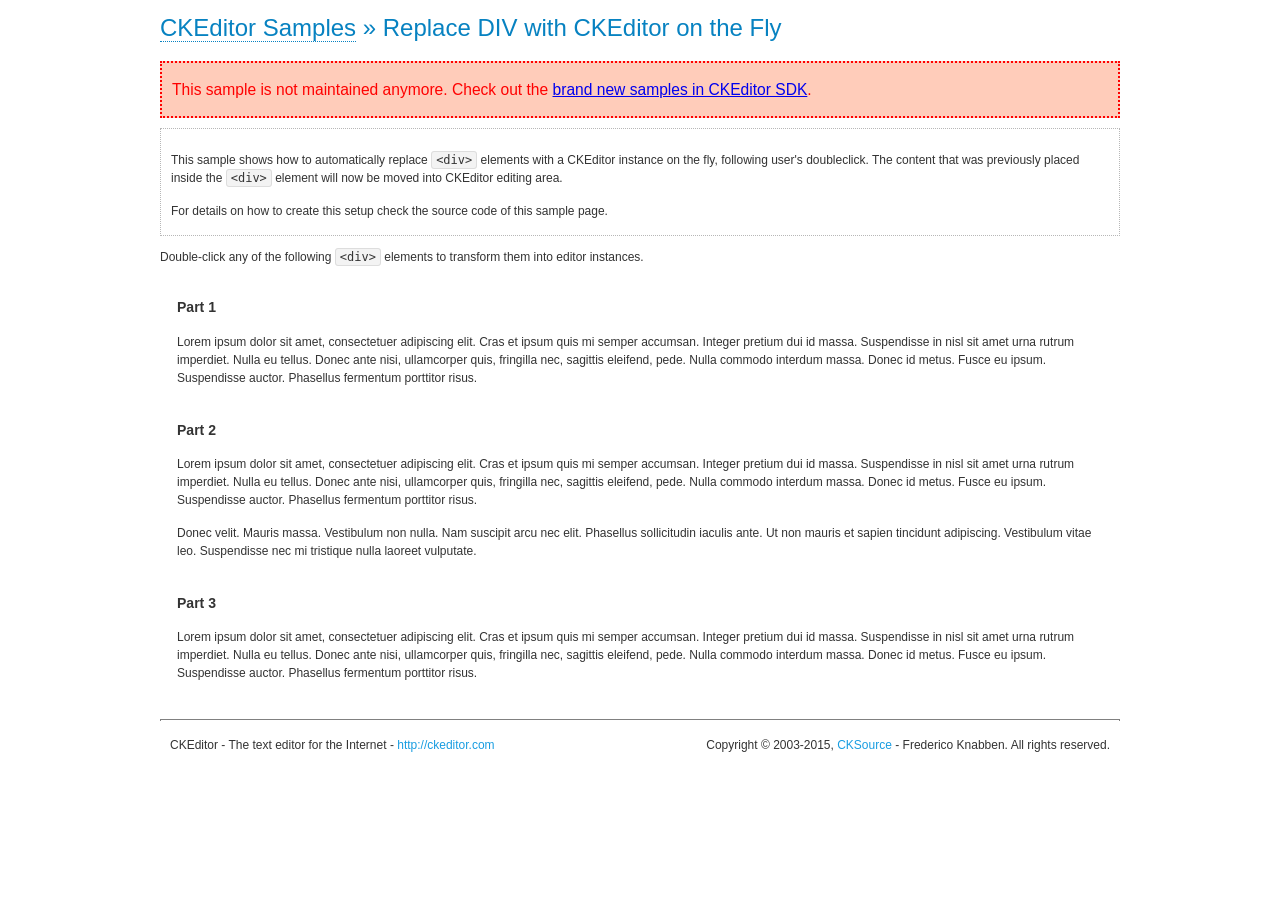
<file: www/editor/samples/old/divreplace.html>
<!DOCTYPE html>
<!--
Copyright (c) 2003-2015, CKSource - Frederico Knabben. All rights reserved.
For licensing, see LICENSE.md or http://ckeditor.com/license
-->
<html>
<head>
	<meta charset="utf-8">
	<title>Replace DIV &mdash; CKEditor Sample</title>
	<script src="../../ckeditor.js"></script>
	<link href="sample.css" rel="stylesheet">
	<style>

		div.editable
		{
			border: solid 2px transparent;
			padding-left: 15px;
			padding-right: 15px;
		}

		div.editable:hover
		{
			border-color: black;
		}

	</style>
	<script>

		// Uncomment the following code to test the "Timeout Loading Method".
		// CKEDITOR.loadFullCoreTimeout = 5;

		window.onload = function() {
			// Listen to the double click event.
			if ( window.addEventListener )
				document.body.addEventListener( 'dblclick', onDoubleClick, false );
			else if ( window.attachEvent )
				document.body.attachEvent( 'ondblclick', onDoubleClick );

		};

		function onDoubleClick( ev ) {
			// Get the element which fired the event. This is not necessarily the
			// element to which the event has been attached.
			var element = ev.target || ev.srcElement;

			// Find out the div that holds this element.
			var name;

			do {
				element = element.parentNode;
			}
			while ( element && ( name = element.nodeName.toLowerCase() ) &&
				( name != 'div' || element.className.indexOf( 'editable' ) == -1 ) && name != 'body' );

			if ( name == 'div' && element.className.indexOf( 'editable' ) != -1 )
				replaceDiv( element );
		}

		var editor;

		function replaceDiv( div ) {
			if ( editor )
				editor.destroy();

			editor = CKEDITOR.replace( div );
		}

	</script>
</head>
<body>
	<h1 class="samples">
		<a href="index.html">CKEditor Samples</a> &raquo; Replace DIV with CKEditor on the Fly
	</h1>
	<div class="warning deprecated">
		This sample is not maintained anymore. Check out the <a href="http://sdk.ckeditor.com/">brand new samples in CKEditor SDK</a>.
	</div>
	<div class="description">
		<p>
			This sample shows how to automatically replace <code>&lt;div&gt;</code> elements
			with a CKEditor instance on the fly, following user's doubleclick. The content
			that was previously placed inside the <code>&lt;div&gt;</code> element will now
			be moved into CKEditor editing area.
		</p>
		<p>
			For details on how to create this setup check the source code of this sample page.
		</p>
	</div>
	<p>
		Double-click any of the following <code>&lt;div&gt;</code> elements to transform them into
		editor instances.
	</p>
	<div class="editable">
		<h3>
			Part 1
		</h3>
		<p>
			Lorem ipsum dolor sit amet, consectetuer adipiscing elit. Cras et ipsum quis mi
			semper accumsan. Integer pretium dui id massa. Suspendisse in nisl sit amet urna
			rutrum imperdiet. Nulla eu tellus. Donec ante nisi, ullamcorper quis, fringilla
			nec, sagittis eleifend, pede. Nulla commodo interdum massa. Donec id metus. Fusce
			eu ipsum. Suspendisse auctor. Phasellus fermentum porttitor risus.
		</p>
	</div>
	<div class="editable">
		<h3>
			Part 2
		</h3>
		<p>
			Lorem ipsum dolor sit amet, consectetuer adipiscing elit. Cras et ipsum quis mi
			semper accumsan. Integer pretium dui id massa. Suspendisse in nisl sit amet urna
			rutrum imperdiet. Nulla eu tellus. Donec ante nisi, ullamcorper quis, fringilla
			nec, sagittis eleifend, pede. Nulla commodo interdum massa. Donec id metus. Fusce
			eu ipsum. Suspendisse auctor. Phasellus fermentum porttitor risus.
		</p>
		<p>
			Donec velit. Mauris massa. Vestibulum non nulla. Nam suscipit arcu nec elit. Phasellus
			sollicitudin iaculis ante. Ut non mauris et sapien tincidunt adipiscing. Vestibulum
			vitae leo. Suspendisse nec mi tristique nulla laoreet vulputate.
		</p>
	</div>
	<div class="editable">
		<h3>
			Part 3
		</h3>
		<p>
			Lorem ipsum dolor sit amet, consectetuer adipiscing elit. Cras et ipsum quis mi
			semper accumsan. Integer pretium dui id massa. Suspendisse in nisl sit amet urna
			rutrum imperdiet. Nulla eu tellus. Donec ante nisi, ullamcorper quis, fringilla
			nec, sagittis eleifend, pede. Nulla commodo interdum massa. Donec id metus. Fusce
			eu ipsum. Suspendisse auctor. Phasellus fermentum porttitor risus.
		</p>
	</div>
	<div id="footer">
		<hr>
		<p>
			CKEditor - The text editor for the Internet - <a class="samples" href="http://ckeditor.com/">http://ckeditor.com</a>
		</p>
		<p id="copy">
			Copyright &copy; 2003-2015, <a class="samples" href="http://cksource.com/">CKSource</a> - Frederico
			Knabben. All rights reserved.
		</p>
	</div>
</body>
</html>
</file>
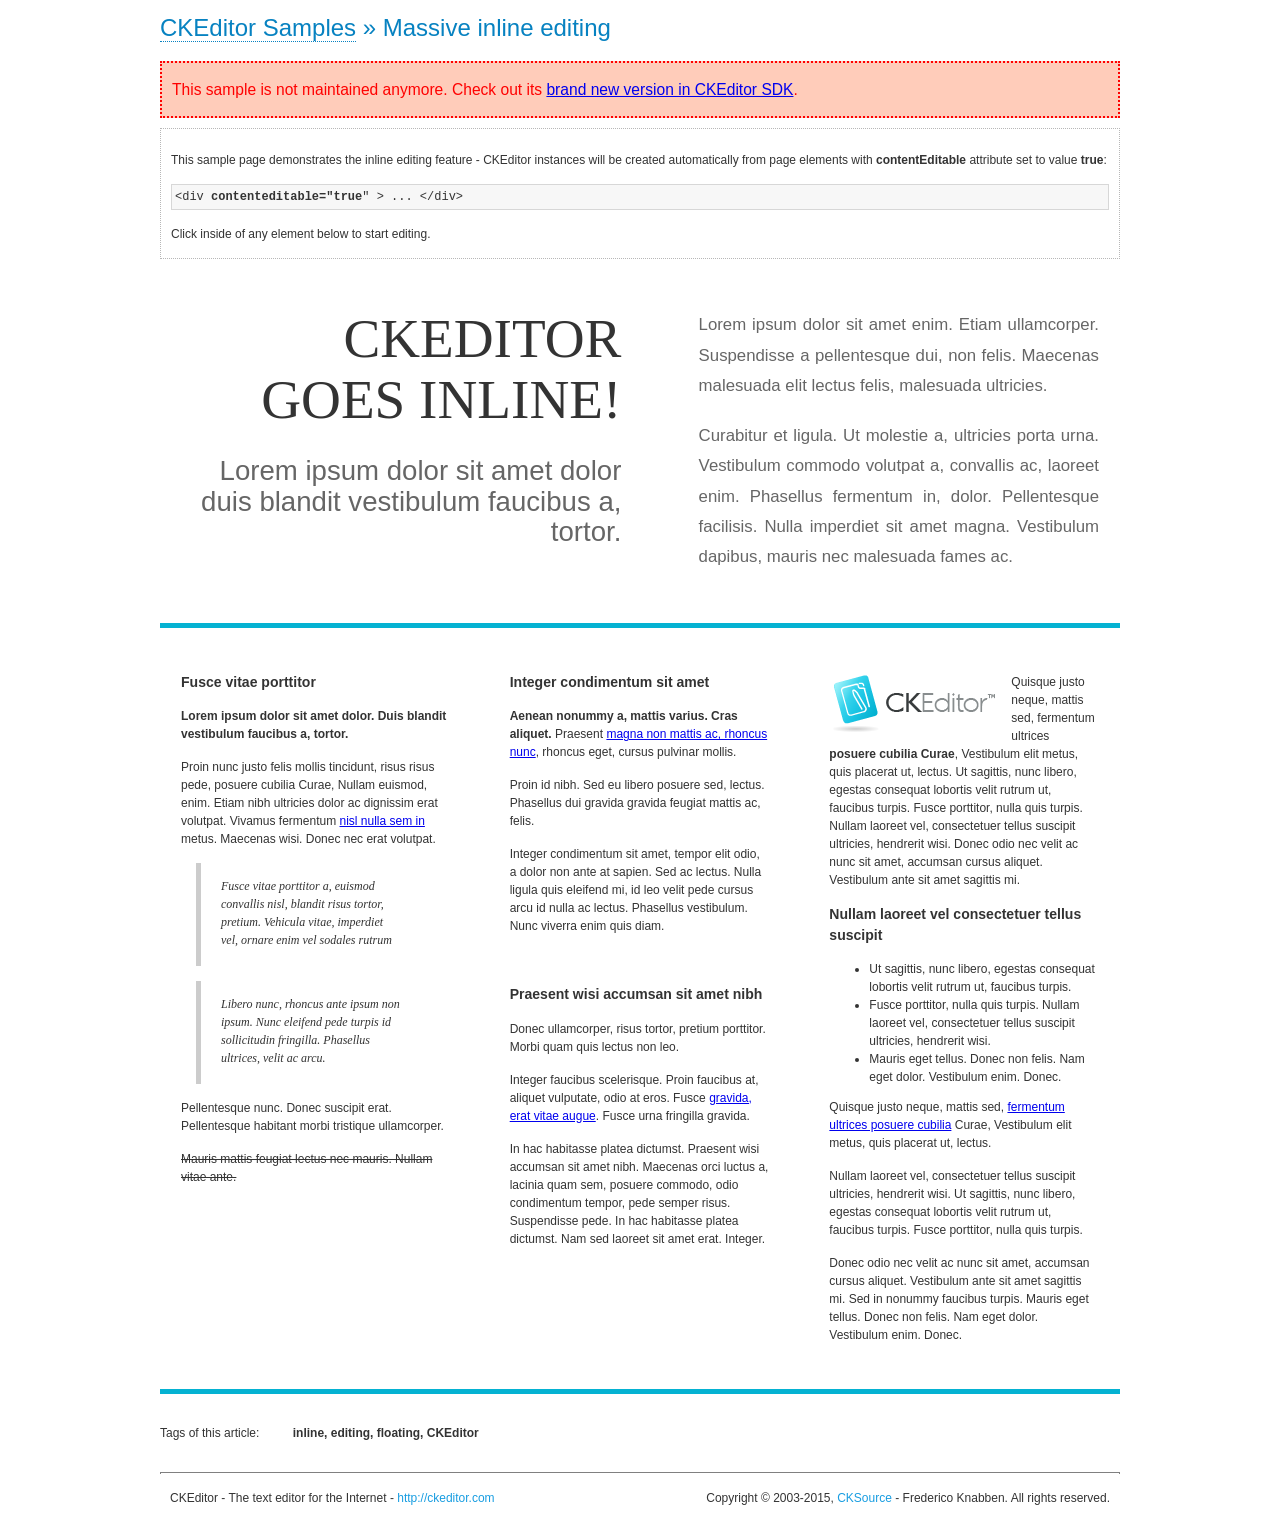
<file: www/editor/samples/old/inlineall.html>
<!DOCTYPE html>
<!--
Copyright (c) 2003-2015, CKSource - Frederico Knabben. All rights reserved.
For licensing, see LICENSE.md or http://ckeditor.com/license
-->
<html>
<head>
	<meta charset="utf-8">
	<title>Massive inline editing &mdash; CKEditor Sample</title>
	<script src="../../ckeditor.js"></script>
	<script>

		// This code is generally not necessary, but it is here to demonstrate
		// how to customize specific editor instances on the fly. This fits well
		// this demo because we have editable elements (like headers) that
		// require less features.

		// The "instanceCreated" event is fired for every editor instance created.
		CKEDITOR.on( 'instanceCreated', function( event ) {
			var editor = event.editor,
				element = editor.element;

			// Customize editors for headers and tag list.
			// These editors don't need features like smileys, templates, iframes etc.
			if ( element.is( 'h1', 'h2', 'h3' ) || element.getAttribute( 'id' ) == 'taglist' ) {
				// Customize the editor configurations on "configLoaded" event,
				// which is fired after the configuration file loading and
				// execution. This makes it possible to change the
				// configurations before the editor initialization takes place.
				editor.on( 'configLoaded', function() {

					// Remove unnecessary plugins to make the editor simpler.
					editor.config.removePlugins = 'colorbutton,find,flash,font,' +
						'forms,iframe,image,newpage,removeformat,' +
						'smiley,specialchar,stylescombo,templates';

					// Rearrange the layout of the toolbar.
					editor.config.toolbarGroups = [
						{ name: 'editing',		groups: [ 'basicstyles', 'links' ] },
						{ name: 'undo' },
						{ name: 'clipboard',	groups: [ 'selection', 'clipboard' ] },
						{ name: 'about' }
					];
				});
			}
		});

	</script>
	<link href="sample.css" rel="stylesheet">
	<style>

		/* The following styles are just to make the page look nice. */

		/* Workaround to show Arial Black in Firefox. */
		@font-face
		{
			font-family: 'arial-black';
			src: local('Arial Black');
		}

		*[contenteditable="true"]
		{
			padding: 10px;
		}

		#container
		{
			width: 960px;
			margin: 30px auto 0;
		}

		#header
		{
			overflow: hidden;
			padding: 0 0 30px;
			border-bottom: 5px solid #05B2D2;
			position: relative;
		}

		#headerLeft,
		#headerRight
		{
			width: 49%;
			overflow: hidden;
		}

		#headerLeft
		{
			float: left;
			padding: 10px 1px 1px;
		}

		#headerLeft h2,
		#headerLeft h3
		{
			text-align: right;
			margin: 0;
			overflow: hidden;
			font-weight: normal;
		}

		#headerLeft h2
		{
			font-family: "Arial Black",arial-black;
			font-size: 4.6em;
			line-height: 1.1;
			text-transform: uppercase;
		}

		#headerLeft h3
		{
			font-size: 2.3em;
			line-height: 1.1;
			margin: .2em 0 0;
			color: #666;
		}

		#headerRight
		{
			float: right;
			padding: 1px;
		}

		#headerRight p
		{
			line-height: 1.8;
			text-align: justify;
			margin: 0;
		}

		#headerRight p + p
		{
			margin-top: 20px;
		}

		#headerRight > div
		{
			padding: 20px;
			margin: 0 0 0 30px;
			font-size: 1.4em;
			color: #666;
		}

		#columns
		{
			color: #333;
			overflow: hidden;
			padding: 20px 0;
		}

		#columns > div
		{
			float: left;
			width: 33.3%;
		}

		#columns #column1 > div
		{
			margin-left: 1px;
		}

		#columns #column3 > div
		{
			margin-right: 1px;
		}

		#columns > div > div
		{
			margin: 0px 10px;
			padding: 10px 20px;
		}

		#columns blockquote
		{
			margin-left: 15px;
		}

		#tagLine
		{
			border-top: 5px solid #05B2D2;
			padding-top: 20px;
		}

		#taglist {
			display: inline-block;
			margin-left: 20px;
			font-weight: bold;
			margin: 0 0 0 20px;
		}

	</style>
</head>
<body>
<div>
	<h1 class="samples"><a href="index.html">CKEditor Samples</a> &raquo; Massive inline editing</h1>
	<div class="warning deprecated">
		This sample is not maintained anymore. Check out its <a href="http://sdk.ckeditor.com/samples/inline.html">brand new version in CKEditor SDK</a>.
	</div>
	<div class="description">
		<p>This sample page demonstrates the inline editing feature - CKEditor instances will be created automatically from page elements with <strong>contentEditable</strong> attribute set to value <strong>true</strong>:</p>
		<pre class="samples">&lt;div <strong>contenteditable="true</strong>" &gt; ... &lt;/div&gt;</pre>
		<p>Click inside of any element below to start editing.</p>
	</div>
</div>
<div id="container">
	<div id="header">
		<div id="headerLeft">
			<h2 id="sampleTitle" contenteditable="true">
				CKEditor<br> Goes Inline!
			</h2>
			<h3 contenteditable="true">
				Lorem ipsum dolor sit amet dolor duis blandit vestibulum faucibus a, tortor.
			</h3>
		</div>
		<div id="headerRight">
			<div contenteditable="true">
				<p>
					Lorem ipsum dolor sit amet enim. Etiam ullamcorper. Suspendisse a pellentesque dui, non felis. Maecenas malesuada elit lectus felis, malesuada ultricies.
				</p>
				<p>
					Curabitur et ligula. Ut molestie a, ultricies porta urna. Vestibulum commodo volutpat a, convallis ac, laoreet enim. Phasellus fermentum in, dolor. Pellentesque facilisis. Nulla imperdiet sit amet magna. Vestibulum dapibus, mauris nec malesuada fames ac.
				</p>
			</div>
		</div>
	</div>
	<div id="columns">
		<div id="column1">
			<div contenteditable="true">
				<h3>
					Fusce vitae porttitor
				</h3>
				<p>
					<strong>
						Lorem ipsum dolor sit amet dolor. Duis blandit vestibulum faucibus a, tortor.
					</strong>
				</p>
				<p>
					Proin nunc justo felis mollis tincidunt, risus risus pede, posuere cubilia Curae, Nullam euismod, enim. Etiam nibh ultricies dolor ac dignissim erat volutpat. Vivamus fermentum <a href="http://ckeditor.com/">nisl nulla sem in</a> metus. Maecenas wisi. Donec nec erat volutpat.
				</p>
				<blockquote>
					<p>
						Fusce vitae porttitor a, euismod convallis nisl, blandit risus tortor, pretium.
						Vehicula vitae, imperdiet vel, ornare enim vel sodales rutrum
					</p>
				</blockquote>
				<blockquote>
					<p>
						Libero nunc, rhoncus ante ipsum non ipsum. Nunc eleifend pede turpis id sollicitudin fringilla. Phasellus ultrices, velit ac arcu.
					</p>
				</blockquote>
				<p>Pellentesque nunc. Donec suscipit erat. Pellentesque habitant morbi tristique ullamcorper.</p>
				<p><s>Mauris mattis feugiat lectus nec mauris. Nullam vitae ante.</s></p>
			</div>
		</div>
		<div id="column2">
			<div contenteditable="true">
				<h3>
					Integer condimentum sit amet
				</h3>
				<p>
					<strong>Aenean nonummy a, mattis varius. Cras aliquet.</strong>
					Praesent <a href="http://ckeditor.com/">magna non mattis ac, rhoncus nunc</a>, rhoncus eget, cursus pulvinar mollis.</p>
				<p>Proin id nibh. Sed eu libero posuere sed, lectus. Phasellus dui gravida gravida feugiat mattis ac, felis.</p>
				<p>Integer condimentum sit amet, tempor elit odio, a dolor non ante at sapien. Sed ac lectus. Nulla ligula quis eleifend mi, id leo velit pede cursus arcu id nulla ac lectus. Phasellus vestibulum. Nunc viverra enim quis diam.</p>
			</div>
			<div contenteditable="true">
				<h3>
					Praesent wisi accumsan sit amet nibh
				</h3>
				<p>Donec ullamcorper, risus tortor, pretium porttitor. Morbi quam quis lectus non leo.</p>
				<p style="margin-left: 40px; ">Integer faucibus scelerisque. Proin faucibus at, aliquet vulputate, odio at eros. Fusce <a href="http://ckeditor.com/">gravida, erat vitae augue</a>. Fusce urna fringilla gravida.</p>
				<p>In hac habitasse platea dictumst. Praesent wisi accumsan sit amet nibh. Maecenas orci luctus a, lacinia quam sem, posuere commodo, odio condimentum tempor, pede semper risus. Suspendisse pede. In hac habitasse platea dictumst. Nam sed laoreet sit amet erat. Integer.</p>
			</div>
		</div>
		<div id="column3">
			<div contenteditable="true">
				<p>
					<img src="assets/inlineall/logo.png" alt="CKEditor logo" style="float:left">
				</p>
				<p>Quisque justo neque, mattis sed, fermentum ultrices <strong>posuere cubilia Curae</strong>, Vestibulum elit metus, quis placerat ut, lectus. Ut sagittis, nunc libero, egestas consequat lobortis velit rutrum ut, faucibus turpis. Fusce porttitor, nulla quis turpis. Nullam laoreet vel, consectetuer tellus suscipit ultricies, hendrerit wisi. Donec odio nec velit ac nunc sit amet, accumsan cursus aliquet. Vestibulum ante sit amet sagittis mi.</p>
				<h3>
					Nullam laoreet vel consectetuer tellus suscipit
				</h3>
				<ul>
					<li>Ut sagittis, nunc libero, egestas consequat lobortis velit rutrum ut, faucibus turpis.</li>
					<li>Fusce porttitor, nulla quis turpis. Nullam laoreet vel, consectetuer tellus suscipit ultricies, hendrerit wisi.</li>
					<li>Mauris eget tellus. Donec non felis. Nam eget dolor. Vestibulum enim. Donec.</li>
				</ul>
				<p>Quisque justo neque, mattis sed, <a href="http://ckeditor.com/">fermentum ultrices posuere cubilia</a> Curae, Vestibulum elit metus, quis placerat ut, lectus.</p>
				<p>Nullam laoreet vel, consectetuer tellus suscipit ultricies, hendrerit wisi. Ut sagittis, nunc libero, egestas consequat lobortis velit rutrum ut, faucibus turpis. Fusce porttitor, nulla quis turpis.</p>
				<p>Donec odio nec velit ac nunc sit amet, accumsan cursus aliquet. Vestibulum ante sit amet sagittis mi. Sed in nonummy faucibus turpis. Mauris eget tellus. Donec non felis. Nam eget dolor. Vestibulum enim. Donec.</p>
			</div>
		</div>
	</div>
	<div id="tagLine">
		Tags of this article:
		<p id="taglist" contenteditable="true">
			inline, editing, floating, CKEditor
		</p>
	</div>
</div>
<div id="footer">
	<hr>
	<p>
		CKEditor - The text editor for the Internet - <a class="samples" href="http://ckeditor.com/">
			http://ckeditor.com</a>
	</p>
	<p id="copy">
		Copyright &copy; 2003-2015, <a class="samples" href="http://cksource.com/">CKSource</a>
		- Frederico Knabben. All rights reserved.
	</p>
</div>
</body>
</html>
</file>
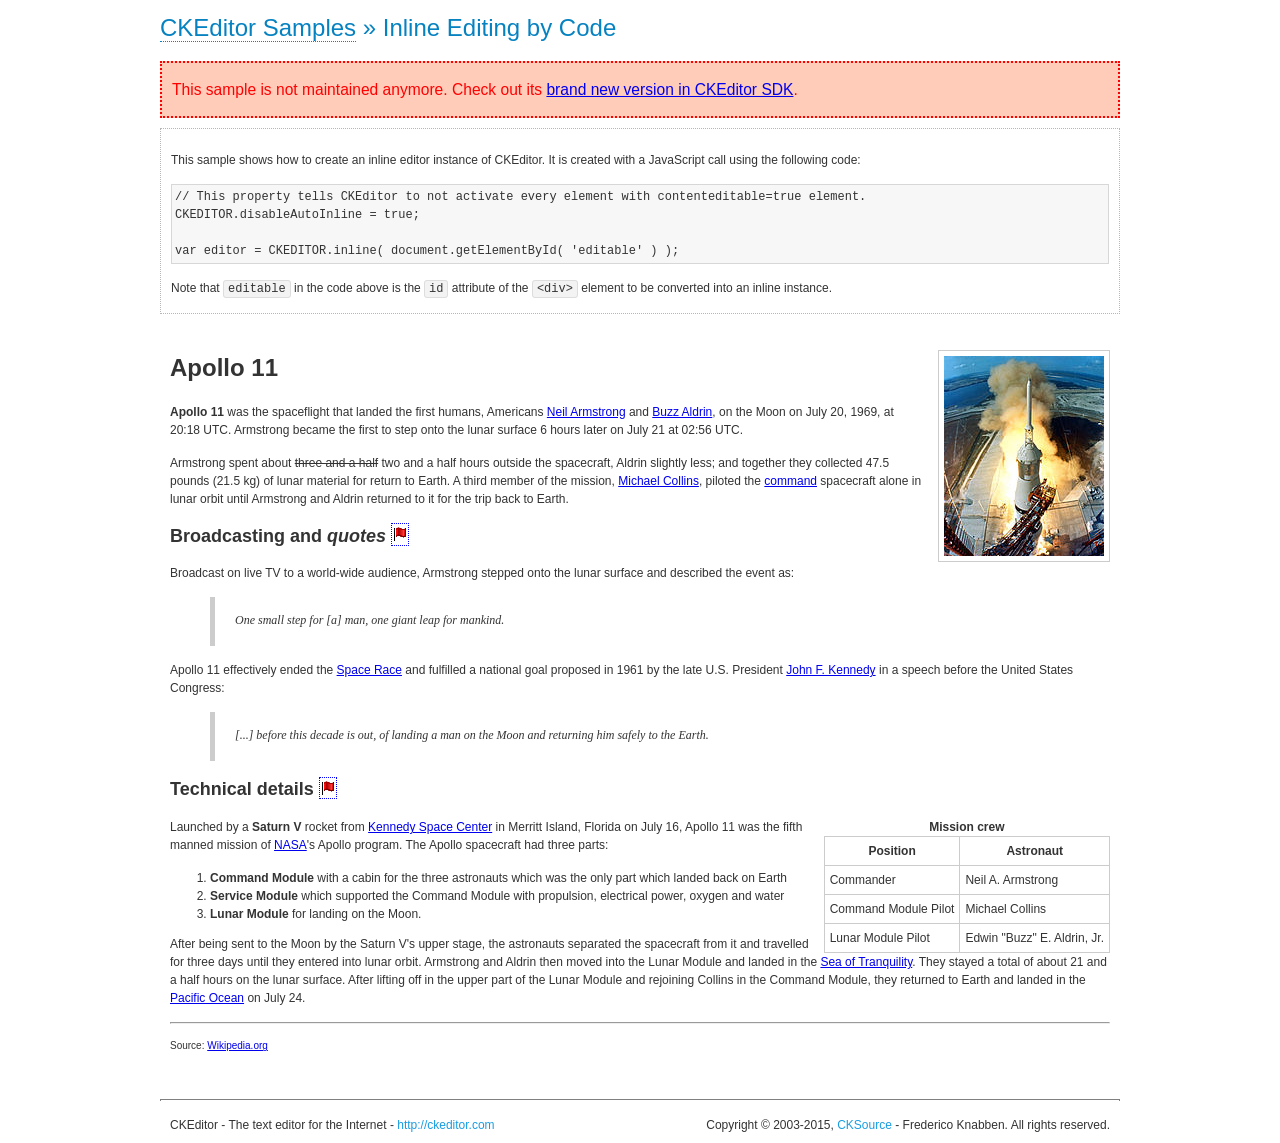
<file: www/editor/samples/old/inlinebycode.html>
<!DOCTYPE html>
<!--
Copyright (c) 2003-2015, CKSource - Frederico Knabben. All rights reserved.
For licensing, see LICENSE.md or http://ckeditor.com/license
-->
<html>
<head>
	<meta charset="utf-8">
	<title>Inline Editing by Code &mdash; CKEditor Sample</title>
	<script src="../../ckeditor.js"></script>
	<link href="sample.css" rel="stylesheet">
	<style>

		#editable
		{
			padding: 10px;
			float: left;
		}

	</style>
</head>
<body>
	<h1 class="samples">
		<a href="index.html">CKEditor Samples</a> &raquo; Inline Editing by Code
	</h1>
	<div class="warning deprecated">
		This sample is not maintained anymore. Check out its <a href="http://sdk.ckeditor.com/samples/inline.html">brand new version in CKEditor SDK</a>.
	</div>
	<div class="description">
		<p>
			This sample shows how to create an inline editor instance of CKEditor. It is created
			with a JavaScript call using the following code:
		</p>
<pre class="samples">
// This property tells CKEditor to not activate every element with contenteditable=true element.
CKEDITOR.disableAutoInline = true;

var editor = CKEDITOR.inline( document.getElementById( 'editable' ) );
</pre>
		<p>
			Note that <code>editable</code> in the code above is the <code>id</code>
			attribute of the <code>&lt;div&gt;</code> element to be converted into an inline instance.
		</p>
	</div>
	<div id="editable" contenteditable="true">
		<h1><img alt="Saturn V carrying Apollo 11" class="right" src="assets/sample.jpg" /> Apollo 11</h1>

		<p><b>Apollo 11</b> was the spaceflight that landed the first humans, Americans <a href="http://en.wikipedia.org/wiki/Neil_Armstrong" title="Neil Armstrong">Neil Armstrong</a> and <a href="http://en.wikipedia.org/wiki/Buzz_Aldrin" title="Buzz Aldrin">Buzz Aldrin</a>, on the Moon on July 20, 1969, at 20:18 UTC. Armstrong became the first to step onto the lunar surface 6 hours later on July 21 at 02:56 UTC.</p>

		<p>Armstrong spent about <s>three and a half</s> two and a half hours outside the spacecraft, Aldrin slightly less; and together they collected 47.5 pounds (21.5&nbsp;kg) of lunar material for return to Earth. A third member of the mission, <a href="http://en.wikipedia.org/wiki/Michael_Collins_(astronaut)" title="Michael Collins (astronaut)">Michael Collins</a>, piloted the <a href="http://en.wikipedia.org/wiki/Apollo_Command/Service_Module" title="Apollo Command/Service Module">command</a> spacecraft alone in lunar orbit until Armstrong and Aldrin returned to it for the trip back to Earth.</p>

		<h2>Broadcasting and <em>quotes</em> <a id="quotes" name="quotes"></a></h2>

		<p>Broadcast on live TV to a world-wide audience, Armstrong stepped onto the lunar surface and described the event as:</p>

		<blockquote>
			<p>One small step for [a] man, one giant leap for mankind.</p>
		</blockquote>

		<p>Apollo 11 effectively ended the <a href="http://en.wikipedia.org/wiki/Space_Race" title="Space Race">Space Race</a> and fulfilled a national goal proposed in 1961 by the late U.S. President <a href="http://en.wikipedia.org/wiki/John_F._Kennedy" title="John F. Kennedy">John F. Kennedy</a> in a speech before the United States Congress:</p>

		<blockquote>
			<p>[...] before this decade is out, of landing a man on the Moon and returning him safely to the Earth.</p>
		</blockquote>

		<h2>Technical details <a id="tech-details" name="tech-details"></a></h2>

		<table align="right" border="1" bordercolor="#ccc" cellpadding="5" cellspacing="0" style="border-collapse:collapse;margin:10px 0 10px 15px;">
			<caption><strong>Mission crew</strong></caption>
			<thead>
			<tr>
				<th scope="col">Position</th>
				<th scope="col">Astronaut</th>
			</tr>
			</thead>
			<tbody>
			<tr>
				<td>Commander</td>
				<td>Neil A. Armstrong</td>
			</tr>
			<tr>
				<td>Command Module Pilot</td>
				<td>Michael Collins</td>
			</tr>
			<tr>
				<td>Lunar Module Pilot</td>
				<td>Edwin &quot;Buzz&quot; E. Aldrin, Jr.</td>
			</tr>
			</tbody>
		</table>

		<p>Launched by a <strong>Saturn V</strong> rocket from <a href="http://en.wikipedia.org/wiki/Kennedy_Space_Center" title="Kennedy Space Center">Kennedy Space Center</a> in Merritt Island, Florida on July 16, Apollo 11 was the fifth manned mission of <a href="http://en.wikipedia.org/wiki/NASA" title="NASA">NASA</a>&#39;s Apollo program. The Apollo spacecraft had three parts:</p>

		<ol>
			<li><strong>Command Module</strong> with a cabin for the three astronauts which was the only part which landed back on Earth</li>
			<li><strong>Service Module</strong> which supported the Command Module with propulsion, electrical power, oxygen and water</li>
			<li><strong>Lunar Module</strong> for landing on the Moon.</li>
		</ol>

		<p>After being sent to the Moon by the Saturn V&#39;s upper stage, the astronauts separated the spacecraft from it and travelled for three days until they entered into lunar orbit. Armstrong and Aldrin then moved into the Lunar Module and landed in the <a href="http://en.wikipedia.org/wiki/Mare_Tranquillitatis" title="Mare Tranquillitatis">Sea of Tranquility</a>. They stayed a total of about 21 and a half hours on the lunar surface. After lifting off in the upper part of the Lunar Module and rejoining Collins in the Command Module, they returned to Earth and landed in the <a href="http://en.wikipedia.org/wiki/Pacific_Ocean" title="Pacific Ocean">Pacific Ocean</a> on July 24.</p>

		<hr />
		<p style="text-align: right;"><small>Source: <a href="http://en.wikipedia.org/wiki/Apollo_11">Wikipedia.org</a></small></p>
	</div>

	<script>
		// We need to turn off the automatic editor creation first.
		CKEDITOR.disableAutoInline = true;

		var editor = CKEDITOR.inline( 'editable' );
	</script>
	<div id="footer">
		<hr>
		<p contenteditable="true">
			CKEditor - The text editor for the Internet - <a class="samples" href="http://ckeditor.com/">
				http://ckeditor.com</a>
		</p>
		<p id="copy">
			Copyright &copy; 2003-2015, <a class="samples" href="http://cksource.com/">CKSource</a>
			- Frederico Knabben. All rights reserved.
		</p>
	</div>
</body>
</html>
</file>
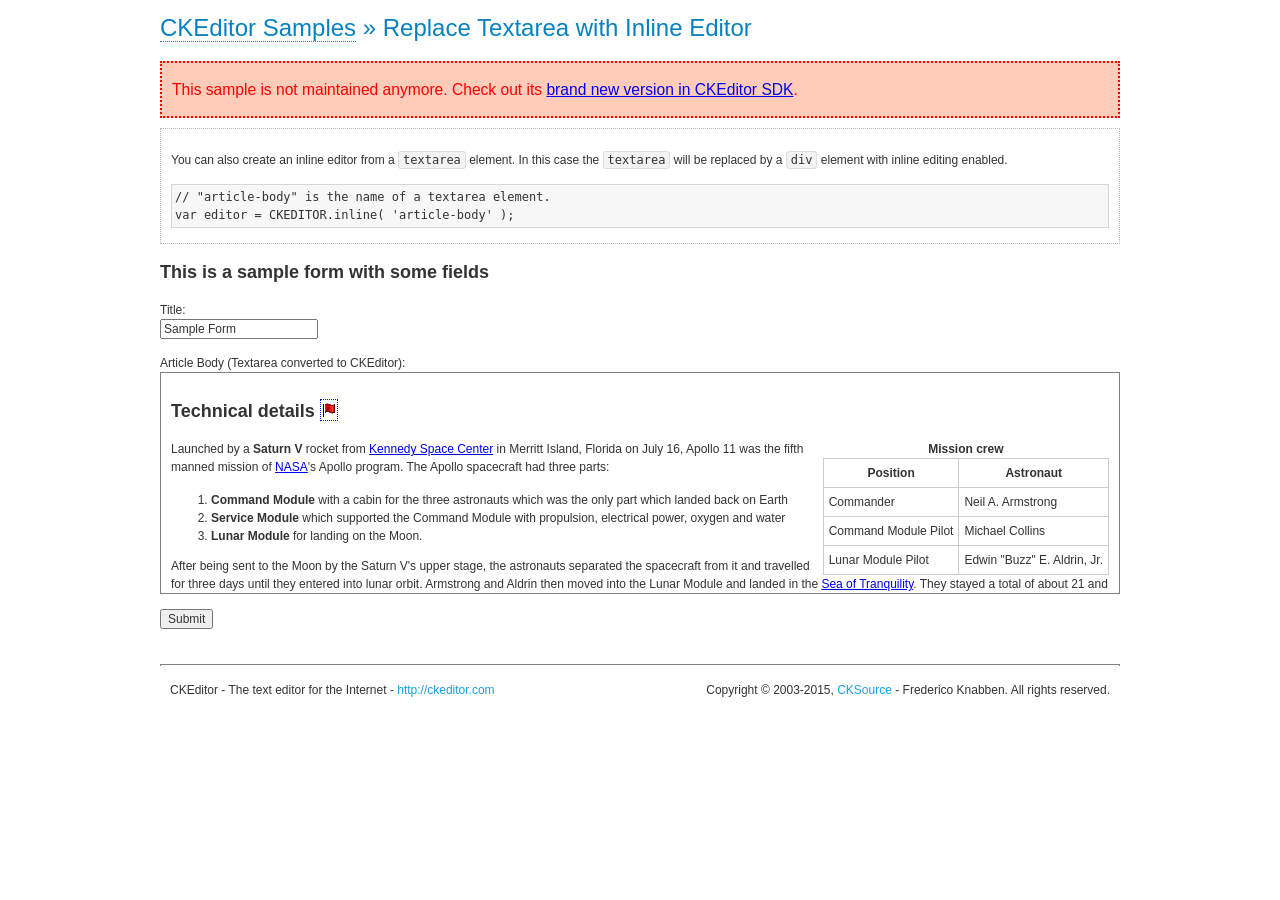
<file: www/editor/samples/old/inlinetextarea.html>
<!DOCTYPE html>
<!--
Copyright (c) 2003-2015, CKSource - Frederico Knabben. All rights reserved.
For licensing, see LICENSE.md or http://ckeditor.com/license
-->
<html>
<head>
	<meta charset="utf-8">
	<title>Replace Textarea with Inline Editor &mdash; CKEditor Sample</title>
	<script src="../../ckeditor.js"></script>
	<link href="sample.css" rel="stylesheet">
	<style>

		/* Style the CKEditor element to look like a textfield */
		.cke_textarea_inline
		{
			padding: 10px;
			height: 200px;
			overflow: auto;

			border: 1px solid gray;
			-webkit-appearance: textfield;
		}

	</style>
</head>
<body>
	<h1 class="samples">
		<a href="index.html">CKEditor Samples</a> &raquo; Replace Textarea with Inline Editor
	</h1>
	<div class="warning deprecated">
		This sample is not maintained anymore. Check out its <a href="http://sdk.ckeditor.com/samples/inline.html">brand new version in CKEditor SDK</a>.
	</div>
	<div class="description">
		<p>
			You can also create an inline editor from a <code>textarea</code>
			element. In this case the <code>textarea</code> will be replaced
			by a <code>div</code> element with inline editing enabled.
		</p>
<pre class="samples">
// "article-body" is the name of a textarea element.
var editor = CKEDITOR.inline( 'article-body' );
</pre>
	</div>
	<form action="sample_posteddata.php" method="post">
		<h2>This is a sample form with some fields</h2>
		<p>
			Title:<br>
			<input type="text" name="title" value="Sample Form"></p>
		<p>
			Article Body (Textarea converted to CKEditor):<br>
			<textarea name="article-body" style="height: 200px">
				&lt;h2&gt;Technical details &lt;a id="tech-details" name="tech-details"&gt;&lt;/a&gt;&lt;/h2&gt;

				&lt;table align="right" border="1" bordercolor="#ccc" cellpadding="5" cellspacing="0" style="border-collapse:collapse;margin:10px 0 10px 15px;"&gt;
					&lt;caption&gt;&lt;strong&gt;Mission crew&lt;/strong&gt;&lt;/caption&gt;
					&lt;thead&gt;
					&lt;tr&gt;
						&lt;th scope="col"&gt;Position&lt;/th&gt;
						&lt;th scope="col"&gt;Astronaut&lt;/th&gt;
					&lt;/tr&gt;
					&lt;/thead&gt;
					&lt;tbody&gt;
					&lt;tr&gt;
						&lt;td&gt;Commander&lt;/td&gt;
						&lt;td&gt;Neil A. Armstrong&lt;/td&gt;
					&lt;/tr&gt;
					&lt;tr&gt;
						&lt;td&gt;Command Module Pilot&lt;/td&gt;
						&lt;td&gt;Michael Collins&lt;/td&gt;
					&lt;/tr&gt;
					&lt;tr&gt;
						&lt;td&gt;Lunar Module Pilot&lt;/td&gt;
						&lt;td&gt;Edwin &quot;Buzz&quot; E. Aldrin, Jr.&lt;/td&gt;
					&lt;/tr&gt;
					&lt;/tbody&gt;
				&lt;/table&gt;

				&lt;p&gt;Launched by a &lt;strong&gt;Saturn V&lt;/strong&gt; rocket from &lt;a href="http://en.wikipedia.org/wiki/Kennedy_Space_Center" title="Kennedy Space Center"&gt;Kennedy Space Center&lt;/a&gt; in Merritt Island, Florida on July 16, Apollo 11 was the fifth manned mission of &lt;a href="http://en.wikipedia.org/wiki/NASA" title="NASA"&gt;NASA&lt;/a&gt;&#39;s Apollo program. The Apollo spacecraft had three parts:&lt;/p&gt;

				&lt;ol&gt;
					&lt;li&gt;&lt;strong&gt;Command Module&lt;/strong&gt; with a cabin for the three astronauts which was the only part which landed back on Earth&lt;/li&gt;
					&lt;li&gt;&lt;strong&gt;Service Module&lt;/strong&gt; which supported the Command Module with propulsion, electrical power, oxygen and water&lt;/li&gt;
					&lt;li&gt;&lt;strong&gt;Lunar Module&lt;/strong&gt; for landing on the Moon.&lt;/li&gt;
				&lt;/ol&gt;

				&lt;p&gt;After being sent to the Moon by the Saturn V&#39;s upper stage, the astronauts separated the spacecraft from it and travelled for three days until they entered into lunar orbit. Armstrong and Aldrin then moved into the Lunar Module and landed in the &lt;a href="http://en.wikipedia.org/wiki/Mare_Tranquillitatis" title="Mare Tranquillitatis"&gt;Sea of Tranquility&lt;/a&gt;. They stayed a total of about 21 and a half hours on the lunar surface. After lifting off in the upper part of the Lunar Module and rejoining Collins in the Command Module, they returned to Earth and landed in the &lt;a href="http://en.wikipedia.org/wiki/Pacific_Ocean" title="Pacific Ocean"&gt;Pacific Ocean&lt;/a&gt; on July 24.&lt;/p&gt;

				&lt;hr /&gt;
				&lt;p style="text-align: right;"&gt;&lt;small&gt;Source: &lt;a href="http://en.wikipedia.org/wiki/Apollo_11"&gt;Wikipedia.org&lt;/a&gt;&lt;/small&gt;&lt;/p&gt;
			</textarea>
		</p>
		<p>
			<input type="submit" value="Submit">
		</p>
	</form>

	<script>
		CKEDITOR.inline( 'article-body' );
	</script>
	<div id="footer">
		<hr>
		<p>
			CKEditor - The text editor for the Internet - <a class="samples" href="http://ckeditor.com/">
				http://ckeditor.com</a>
		</p>
		<p id="copy">
			Copyright &copy; 2003-2015, <a class="samples" href="http://cksource.com/">CKSource</a>
			- Frederico Knabben. All rights reserved.
		</p>
	</div>
</body>
</html>
</file>
<file: www/editor/samples/css/samples.css>
/**
 * @license Copyright (c) 2003-2015, CKSource - Frederico Knabben. All rights reserved.
 * For licensing, see LICENSE.md or http://ckeditor.com/license
 */
@media (max-width: 900px) {
  .global-is-mobile-hidden {
    display: none !important;
  }
}
article,
aside,
details,
figcaption,
figure,
footer,
header,
hgroup,
main,
menu,
nav,
section {
  display: block;
}
body,
html {
  margin: 0;
  padding: 0;
  font: 16px / 1.8 Arial, 'Helvetica Neue', Helvetica, sans-serif;
  font-weight: 300;
  color: #575757;
}
.grid-width-10 {
  width: 10%;
}
.grid-width-20 {
  width: 20%;
}
.grid-width-30 {
  width: 30%;
}
.grid-width-40 {
  width: 40%;
}
.grid-width-50 {
  width: 50%;
}
.grid-width-60 {
  width: 60%;
}
.grid-width-70 {
  width: 70%;
}
.grid-width-80 {
  width: 80%;
}
.grid-width-90 {
  width: 90%;
}
.grid-width-100 {
  width: 100%;
}
@media (max-width: 900px) {
  .grid-width-10,
  .grid-width-20,
  .grid-width-30,
  .grid-width-40,
  .grid-width-50,
  .grid-width-60,
  .grid-width-70,
  .grid-width-80,
  .grid-width-90,
  .grid-width-100 {
    width: 100%;
  }
}
*[class*="grid-width"] {
  -webkit-box-sizing: border-box;
  -moz-box-sizing: border-box;
  box-sizing: border-box;
  padding-left: 4%;
  padding-right: 4%;
  float: left;
}
*[class*="grid-width"]:after,
.grid-container:after,
*[class*="grid-width"]:before,
.grid-container:before {
  content: '';
  display: block;
  overflow: hidden;
  visibility: hidden;
  font-size: 0;
  line-height: 0;
  width: 0;
  height: 0;
}
*[class*="grid-width"]:after,
.grid-container:after {
  clear: both;
}
.grid-container {
  -webkit-box-sizing: border-box;
  -moz-box-sizing: border-box;
  box-sizing: border-box;
  margin-left: auto;
  margin-right: auto;
}
.grid-container-nested *[class*="grid-width"]:first-child {
  padding-left: 0;
}
.grid-container-nested *[class*="grid-width"]:last-child {
  padding-right: 0;
}
@media (max-width: 900px) {
  .grid-container-nested *[class*="grid-width"]:first-child {
    padding-left: 4%;
  }
  .grid-container-nested *[class*="grid-width"]:last-child {
    padding-right: 4%;
  }
}
.header-a {
  min-height: 140px;
  overflow: hidden;
}
.header-a .header-a-logo {
  margin: 40px 0 0;
}
@media (max-width: 900px) {
  .header-a .header-a-logo {
    text-align: center;
  }
}
.header-a .header-a-logo img {
  border: transparent;
}
.navigation-a {
  height: 30px;
  background: #3d3d3d;
  position: absolute;
  left: 0;
  right: 0;
  top: 0;
  padding: 0;
  overflow: hidden;
}
@media (max-width: 900px) {
  .navigation-a {
    text-align: center;
  }
}
.navigation-a ul {
  list-style: none;
  margin: 0;
  overflow: hidden;
}
.navigation-a ul li,
.navigation-a ul li a {
  display: inline-block;
}
@media (max-width: 900px) {
  .navigation-a ul {
    width: auto;
    text-overflow: ellipsis;
    white-space: nowrap;
    display: inline-block;
    float: none;
  }
  .navigation-a ul:before,
  .navigation-a ul:after {
    display: none;
  }
}
.navigation-a ul.navigation-a-left {
  text-align: left;
}
@media (max-width: 900px) {
  .navigation-a ul.navigation-a-left {
    padding-right: 0;
  }
}
.navigation-a ul.navigation-a-right {
  text-align: right;
}
@media (max-width: 900px) {
  .navigation-a ul.navigation-a-right {
    padding-left: 23px;
  }
}
.navigation-a ul li + li {
  margin-left: 23px;
}
.navigation-a ul li a {
  font-size: 10px;
  font-size: 0.625rem;
  line-height: 18px;
  line-height: 1.13rem;
  line-height: 30px;
  float: left;
  color: #dddddd;
  font-weight: bold;
  text-decoration: none;
  text-transform: uppercase;
}
.navigation-a ul li a:hover {
  cursor: pointer;
  color: #ffffff;
}
.icon-navigation-a-github:before,
.icon-navigation-a-github:after {
  background-image: url("[data-uri]");
}
.navigation-b {
  text-align: right;
  margin: 52px 0 0;
  overflow: visible;
}
@media (max-width: 900px) {
  .navigation-b {
    text-align: center;
    margin-top: 20px;
    padding: 0;
  }
}
.navigation-b ul {
  padding: 0;
  list-style: none;
  margin: 0;
  overflow: visible;
}
.navigation-b ul li,
.navigation-b ul li a {
  display: inline-block;
}
@media (max-width: 900px) {
  .navigation-b ul {
    display: table;
    width: 100%;
    padding-bottom: 1.5em;
  }
}
@media (max-width: 900px) {
  .navigation-b ul li {
    display: table-row;
  }
}
.navigation-b ul li + li {
  margin-left: 20px;
}
@media (max-width: 900px) {
  .navigation-b ul li + li {
    margin-left: 0;
  }
}
.navigation-b ul li a {
  -webkit-box-sizing: border-box;
  -moz-box-sizing: border-box;
  box-sizing: border-box;
  text-transform: uppercase;
  text-decoration: none;
  outline: none;
}
@media (max-width: 900px) {
  .navigation-b ul li a {
    width: 100%;
    -webkit-border-radius: 0;
    -webkit-background-clip: padding-box;
    -moz-border-radius: 0;
    -moz-background-clip: padding;
    border-radius: 0;
    background-clip: padding-box;
  }
}
.footer-a {
  font-size: 13px;
  font-size: 0.8125rem;
  line-height: 23.4px;
  line-height: 1.46rem;
  padding-top: 2.25em;
  padding-bottom: 2.25em;
  overflow: hidden;
  color: #8a8a8a;
}
.footer-a a {
  color: #27c0d8;
  text-decoration: none;
  border-bottom: 1px dotted #27c0d8;
}
.footer-a a:hover {
  color: #23adc2;
}
.footer-a p {
  margin: 0;
  display: inline-block;
  text-align: center;
}
.content {
  font-size: 14px;
  font-size: 0.875rem;
  line-height: 25.2px;
  line-height: 1.57rem;
  overflow: hidden;
  padding-top: 1.5em;
  padding-bottom: 1.5em;
}
.content p {
  margin: 0.75em 0;
}
.content ul,
.content ol,
.content pre,
.content blockquote,
.content textarea:not([class^="cke"]),
.content .cke {
  margin: 1.875em 0;
}
.content code,
.content kbd {
  -webkit-border-radius: 3px;
  -webkit-background-clip: padding-box;
  -moz-border-radius: 3px;
  -moz-background-clip: padding;
  border-radius: 3px;
  background-clip: padding-box;
  padding: 3px 4px;
}
.content pre,
.content code,
.content kbd,
.content blockquote {
  background: #f5f5f5;
}
.content blockquote,
.content pre {
  background: none;
  border-left: 4px solid #27c0d8;
  padding: 1.5em 2.25em;
}
.content p a,
.content ul a,
.content ol a,
.content blockquote a,
.content h1 a,
.content h2 a,
.content h3 a,
.content h4 a,
.content h5 a {
  color: #27c0d8;
  text-decoration: none;
  border-bottom: 1px dotted #27c0d8;
}
.content p a:hover,
.content ul a:hover,
.content ol a:hover,
.content blockquote a:hover,
.content h1 a:hover,
.content h2 a:hover,
.content h3 a:hover,
.content h4 a:hover,
.content h5 a:hover {
  color: #23adc2;
}
.content h1,
.content h2,
.content h3,
.content h4,
.content h5 {
  color: #000;
  font-weight: 100;
}
.content h1 code,
.content h2 code,
.content h3 code,
.content h4 code,
.content h5 code,
.content h1 kbd,
.content h2 kbd,
.content h3 kbd,
.content h4 kbd,
.content h5 kbd {
  font-size: inherit;
}
.content h1 a.content-heading-anchor,
.content h2 a.content-heading-anchor,
.content h3 a.content-heading-anchor,
.content h4 a.content-heading-anchor,
.content h5 a.content-heading-anchor {
  font-weight: 100;
  vertical-align: middle;
  opacity: 0;
  border: 0;
}
.content h1:hover a.content-heading-anchor,
.content h2:hover a.content-heading-anchor,
.content h3:hover a.content-heading-anchor,
.content h4:hover a.content-heading-anchor,
.content h5:hover a.content-heading-anchor {
  opacity: 1;
}
.content h1:target lesshat-selector,
.content h2:target lesshat-selector,
.content h3:target lesshat-selector,
.content h4:target lesshat-selector,
.content h5:target lesshat-selector {
  -lh-property: 0; }
@-webkit-keyframes targetLinkOpacity{ 0%{ opacity: 0 } 100%{ opacity: 1 }}
@-moz-keyframes targetLinkOpacity{ 0%{ opacity: 0 } 100%{ opacity: 1 }}
@-o-keyframes targetLinkOpacity{ 0%{ opacity: 0 } 100%{ opacity: 1 }}
@keyframes targetLinkOpacity{ 0%{ opacity: 0 } 100%{ opacity: 1 };
}
.content h1:target a,
.content h2:target a,
.content h3:target a,
.content h4:target a,
.content h5:target a {
  -webkit-animation: targetLinkOpacity 0.5s linear alternate;
  -moz-animation: targetLinkOpacity 0.5s linear alternate;
  -o-animation: targetLinkOpacity 0.5s linear alternate;
  animation: targetLinkOpacity 0.5s linear alternate;
  opacity: 1;
}
.content input,
.content select,
.content textarea:not([class^="cke"]) {
  -webkit-border-radius: 3px;
  -webkit-background-clip: padding-box;
  -moz-border-radius: 3px;
  -moz-background-clip: padding;
  border-radius: 3px;
  background-clip: padding-box;
  -webkit-box-shadow: inset 0 1px 1px rgba(0, 0, 0, 0.08);
  -moz-box-shadow: inset 0 1px 1px rgba(0, 0, 0, 0.08);
  box-shadow: inset 0 1px 1px rgba(0, 0, 0, 0.08);
  font: inherit;
  color: inherit;
  border: 1px solid #d9d9d9;
  padding: .2em .5em;
}
.content input:focus,
.content select:focus,
.content textarea:not([class^="cke"]):focus {
  border-color: #66afe9;
  outline: 0;
  -webkit-box-shadow: inset 0 1px 1px rgba(0, 0, 0, 0.08), 0 0 8px #93c6ef;
  -moz-box-shadow: inset 0 1px 1px rgba(0, 0, 0, 0.08), 0 0 8px #93c6ef;
  box-shadow: inset 0 1px 1px rgba(0, 0, 0, 0.08), 0 0 8px #93c6ef;
}
.content abbr {
  border-bottom: 1px dotted #666;
  cursor: pointer;
}
.content blockquote {
  font-style: italic;
  font-family: Georgia, Times, "Times New Roman", serif;
  font-size: 16px;
  font-size: 1rem;
  line-height: 28.8px;
  line-height: 1.8rem;
}
.content em {
  font-style: italic;
}
.content h1 {
  font-size: 36px;
  font-size: 2.25rem;
  line-height: 64.8px;
  line-height: 4.05rem;
  margin: 1.125em 0 0;
}
.content h2 {
  font-size: 27.2px;
  font-size: 1.7rem;
  line-height: 48.96px;
  line-height: 3.06rem;
  margin: 0.9em 0 0;
}
.content h3 {
  font-size: 24px;
  font-size: 1.5rem;
  line-height: 43.2px;
  line-height: 2.7rem;
  font-weight: 500;
  margin: 0.75em 0 0;
}
.content h4 {
  font-size: 19.2px;
  font-size: 1.2rem;
  line-height: 34.56px;
  line-height: 2.16rem;
  font-weight: 500;
  margin: 0.75em 0 0;
}
.content h5 {
  font-size: 17.6px;
  font-size: 1.1rem;
  line-height: 31.68px;
  line-height: 1.98rem;
  font-weight: 500;
  margin: 0.75em 0 0;
}
.content hr {
  border: 0;
  border-top: 4px solid #d9d9d9;
  margin: 1.5em 0;
}
.content input[type="text"] {
  height: 1.8em;
  line-height: 1.8em;
}
.content input[type="button"] {
  -webkit-appearance: button;
  -moz-appearance: button;
  appearance: button;
}
.content kbd {
  font-size: 12px;
  font-size: 0.75rem;
  line-height: 21.6px;
  line-height: 1.35rem;
  font-family: Arial, 'Helvetica Neue', Helvetica, sans-serif;
  padding: 2px 6px;
  -webkit-box-shadow: 0 0 4px #ffffff inset, 0 2px 0 #d9d9d9;
  -moz-box-shadow: 0 0 4px #ffffff inset, 0 2px 0 #d9d9d9;
  box-shadow: 0 0 4px #ffffff inset, 0 2px 0 #d9d9d9;
}
.content p img {
  vertical-align: middle;
}
.content p pre {
  padding: 1.5em;
}
.content pre {
  padding: 0;
  border: 0;
  tab-size: 4;
  -o-tab-size: 4;
  -moz-tab-size: 4;
}
.content pre,
.content code {
  font-size: 11.89px;
  font-size: 0.743rem;
  line-height: 21.4px;
  line-height: 1.34rem;
  font-family: Consolas, Menlo, Monaco, Lucida Console, Liberation Mono, DejaVu Sans Mono, Bitstream Vera Sans Mono, Courier New, monospace, serif;
}
.content pre a,
.content code a {
  border: 0;
}
.content pre code {
  padding: 0.75em;
  display: block;
}
.content strong {
  color: #000;
}
.content ul ul,
.content ol ul,
.content ul ol,
.content ol ol {
  margin: 0.75em 0;
}
.content ul li,
.content ol li {
  font-size: 14px;
  font-size: 0.875rem;
  line-height: 30.24px;
  line-height: 1.89rem;
}
.content textarea:not([class^="cke"]) {
  width: 100%;
}
.content div.todo {
  border: 2px dotted #444;
  padding: 10px;
  margin: 60px 0 10px 0;
  /* Remove me some day */
}
.content div.todo:before {
  content: "TODO";
  font-weight: bold;
}
body a.button-a,
body button.button-a,
body input.button-a {
  -webkit-border-radius: 3px;
  -webkit-background-clip: padding-box;
  -moz-border-radius: 3px;
  -moz-background-clip: padding;
  border-radius: 3px;
  background-clip: padding-box;
  font-size: 14px;
  font-size: 0.875rem;
  line-height: 25.2px;
  line-height: 1.57rem;
  height: 36px;
  line-height: 36px;
  padding: 0 1.1em;
  font-weight: 700;
  color: #3e3e3e;
  white-space: nowrap;
  text-decoration: none;
  display: inline-block;
  cursor: pointer;
  border: 0;
  vertical-align: middle;
  margin: 1px 0;
  background: transparent;
}
body a.button-a.icon-pos-left,
body button.button-a.icon-pos-left,
body input.button-a.icon-pos-left {
  padding-left: .8em;
}
body a.button-a.icon-pos-right,
body button.button-a.icon-pos-right,
body input.button-a.icon-pos-right {
  padding-right: .8em;
}
body a.button-a.button-a-no-text,
body button.button-a.button-a-no-text,
body input.button-a.button-a-no-text {
  -webkit-border-radius: 100px;
  -webkit-background-clip: padding-box;
  -moz-border-radius: 100px;
  -moz-background-clip: padding;
  border-radius: 100px;
  background-clip: padding-box;
  width: 36px;
  padding: 0;
  text-indent: -999px;
  overflow: hidden;
  position: relative;
  text-align: center;
}
body a.button-a.button-a-no-text:before,
body button.button-a.button-a-no-text:before,
body input.button-a.button-a-no-text:before {
  position: absolute;
  left: 50%;
  top: 50%;
  margin: -9px 0 0 -9px;
}
@media (max-width: 900px) {
  body a.button-a.button-a-mobile-collapsed,
  body button.button-a.button-a-mobile-collapsed,
  body input.button-a.button-a-mobile-collapsed {
    -webkit-border-radius: 100px;
    -webkit-background-clip: padding-box;
    -moz-border-radius: 100px;
    -moz-background-clip: padding;
    border-radius: 100px;
    background-clip: padding-box;
    width: 36px;
    padding: 0;
    text-indent: -999px;
    overflow: hidden;
    position: relative;
    text-align: center;
  }
  body a.button-a.button-a-mobile-collapsed:before,
  body button.button-a.button-a-mobile-collapsed:before,
  body input.button-a.button-a-mobile-collapsed:before {
    position: absolute;
    left: 50%;
    top: 50%;
    margin: -9px 0 0 -9px;
  }
  body a.button-a.button-a-mobile-collapsed:before,
  body button.button-a.button-a-mobile-collapsed:before,
  body input.button-a.button-a-mobile-collapsed:before {
    position: absolute;
    left: 50%;
    top: 50%;
    margin: -9px 0 0 -9px;
  }
}
body a.button-a:active,
body button.button-a:active,
body input.button-a:active,
body a.button-a:hover,
body button.button-a:hover,
body input.button-a:hover {
  color: #fff;
  background: #23adc2;
}
body a.button-a:focus,
body button.button-a:focus,
body input.button-a:focus {
  border-color: #66afe9;
  outline: 0;
  -webkit-box-shadow: inset 0 1px 1px rgba(0, 0, 0, 0.075), 0 0 8px #93c6ef;
  -moz-box-shadow: inset 0 1px 1px rgba(0, 0, 0, 0.075), 0 0 8px #93c6ef;
  box-shadow: inset 0 1px 1px rgba(0, 0, 0, 0.075), 0 0 8px #93c6ef;
}
body a.button-a-soft,
body button.button-a-soft,
body input.button-a-soft {
  background: #e7e7e7;
}
body a.button-a-soft:active,
body button.button-a-soft:active,
body input.button-a-soft:active,
body a.button-a-soft:hover,
body button.button-a-soft:hover,
body input.button-a-soft:hover {
  color: #3e3e3e;
  background: #cecece;
}
body a.button-a-background,
body button.button-a-background,
body input.button-a-background,
body a.navigation-b ul li a:hover,
body button.navigation-b ul li a:hover,
body input.navigation-b ul li a:hover {
  color: #fff;
  background: #27c0d8;
}
body a.button-a-background:active,
body button.button-a-background:active,
body input.button-a-background:active,
body a.button-a-background:hover,
body button.button-a-background:hover,
body input.button-a-background:hover,
body a.navigation-b ul li a:hover:active,
body button.navigation-b ul li a:hover:active,
body input.navigation-b ul li a:hover:active,
body a.navigation-b ul li a:hover:hover,
body button.navigation-b ul li a:hover:hover,
body input.navigation-b ul li a:hover:hover {
  color: #fff;
  background: #23adc2;
}
.balloon-a {
  font-size: 12px;
  font-size: 0.75rem;
  line-height: 21.6px;
  line-height: 1.35rem;
  -webkit-border-radius: 3px;
  -webkit-background-clip: padding-box;
  -moz-border-radius: 3px;
  -moz-background-clip: padding;
  border-radius: 3px;
  background-clip: padding-box;
  border-bottom: 3px solid #d4d4d4;
  background: #ebebeb;
  display: inline-block;
  white-space: nowrap;
  padding: .4em 1.2em .2em;
  font-weight: 700;
  position: relative;
  z-index: 1000;
  text-transform: none;
  color: #575757;
}
.balloon-a:hover {
  color: #575757;
}
.balloon-a:before {
  content: '';
  width: 0;
  height: 0;
  border-style: solid;
  position: absolute;
}
.balloon-a-ne:before,
.balloon-a-nw:before {
  top: -13px;
  border-width: 0 9px 15.6px 9px;
  border-color: transparent transparent #ebebeb transparent;
}
.balloon-a-se:before,
.balloon-a-sw:before {
  bottom: -13px;
  border-width: 15.6px 9px 0 9px;
  border-color: #ebebeb transparent transparent transparent;
}
.balloon-a-nw:before,
.balloon-a-sw:before {
  left: 20px;
}
.balloon-a-ne:before,
.balloon-a-se:before {
  right: 20px;
}
.icon-pos-left:before,
.icon-pos-right:after {
  content: '';
  display: inline-block;
  width: 18px;
  height: 18px;
  vertical-align: middle;
  background-repeat: no-repeat;
}
.icon-pos-left:before {
  margin-right: 10px;
}
.icon-pos-right:after {
  margin-left: 10px;
}
.icon-download:before,
.icon-download:after {
  background-image: url("[data-uri]");
}
.icon-question-mark:before,
.icon-question-mark:after {
  background-image: url("[data-uri]");
}
.icon-close:before,
.icon-close:after {
  background-image: url("[data-uri]");
}
.ie8 .switch > * {
  vertical-align: middle;
}
.ie8 .switch input[type="radio"] {
  margin: 0 0.25em;
  display: inline-block;
}
.ie8 .switch label {
  margin-left: 0 !important;
  margin-right: 0 !important;
}
.ie8 .switch label[data-for="1"] {
  float: left;
}
.ie8 .switch label[data-for="2"] {
  float: right;
}
.ie8 .switch .switch-inner {
  display: none;
}
.switch {
  font-size: 14px;
  font-size: 0.875rem;
  line-height: 25.2px;
  line-height: 1.57rem;
  font-weight: bold;
  background-color: #27c0d8;
  overflow: hidden;
  display: inline-block;
  padding: 0.75em 0.25em;
  color: #fff;
  -webkit-border-radius: 3px;
  -webkit-background-clip: padding-box;
  -moz-border-radius: 3px;
  -moz-background-clip: padding;
  border-radius: 3px;
  background-clip: padding-box;
  position: relative;
}
.switch input[type="radio"] {
  display: none;
}
.switch label {
  position: relative;
  z-index: 2;
  float: left;
  cursor: pointer;
  padding: 0 0.75em;
}
.switch label:hover {
  text-decoration: underline;
}
.switch .switch-inner {
  float: left;
  background-color: #FFF;
  height: 1.5em;
  width: 4.125em;
  padding: 2px;
  margin: 0 0.25em;
  -webkit-border-radius: 5.5px;
  -webkit-background-clip: padding-box;
  -moz-border-radius: 5.5px;
  -moz-background-clip: padding;
  border-radius: 5.5px;
  background-clip: padding-box;
}
.switch .switch-inner .handler {
  overflow: hidden;
  position: relative;
  display: block;
  height: 1.5em;
  width: 1.5em;
  background: #25b4cb;
  -webkit-border-radius: 4.5px;
  -webkit-background-clip: padding-box;
  -moz-border-radius: 4.5px;
  -moz-background-clip: padding;
  border-radius: 4.5px;
  background-clip: padding-box;
}
.switch .switch-inner .handler:before {
  content: '';
  display: block;
  position: absolute;
  top: 0;
  right: 0;
  bottom: 3px;
  left: 0;
  background-color: #34c4da;
  -webkit-border-bottom-left-radius: 4.5px;
  -moz-border-radius-bottomleft: 4.5px;
  border-bottom-left-radius: 4.5px;
  -webkit-border-bottom-right-radius: 4.5px;
  -webkit-background-clip: padding-box;
  -moz-border-radius-bottomright: 4.5px;
  -moz-background-clip: padding;
  border-bottom-right-radius: 4.5px;
  background-clip: padding-box;
}
.switch:hover .switch-inner .handler:before {
  background: #45c9dd;
}
.switch input[data-num="2"]:checked ~ .switch-inner > .handler {
  margin-left: auto;
}
.switch input[data-num="2"]:checked ~ label[data-for="1"] {
  padding-right: 5.125em;
  margin-right: -4.375em;
}
.switch input[data-num="1"]:checked ~ label[data-for="2"] {
  padding-left: 5.125em;
  margin-left: -4.375em;
}
.toggler {
  -webkit-user-select: none;
  -moz-user-select: none;
  -ms-user-select: none;
  user-select: none;
}
.toggler label {
  cursor: pointer;
}
.toggler [data-collapse] {
  display: inherit;
}
.toggler [data-expand] {
  display: none;
}
.toggler.collapsed [data-collapse] {
  display: none;
}
.toggler.collapsed [data-expand] {
  display: inherit;
}
.toggler-container {
  overflow: hidden;
}
.toggler-container.collapsed {
  height: 0;
}
.icon-toggler-expanded:before,
.icon-toggler-collapsed:before,
.icon-toggler-expanded:after,
.icon-toggler-collapsed:after {
  background-image: url("[data-uri]");
}
.icon-toggler-expanded.icon-light:before,
.icon-toggler-collapsed.icon-light:before,
.icon-toggler-expanded.icon-light:after,
.icon-toggler-collapsed.icon-light:after {
  background-image: url("[data-uri]");
}
.icon-toggler-expanded:before,
.icon-toggler-expanded:after {
  background-position: top left;
}
.icon-toggler-collapsed:before,
.icon-toggler-collapsed:after {
  background-position: bottom left;
}
.modal {
  padding: 20px;
  border-radius: 3px;
  background-color: white;
  max-width: 700px;
  -webkit-box-sizing: border-box;
  -moz-box-sizing: border-box;
  box-sizing: border-box;
  width: 80% !important;
  top: 50% !important;
  -webkit-transform: translate(-50%, -50%) !important;
  -moz-transform: translate(-50%, -50%) !important;
  -o-transform: translate(-50%, -50%) !important;
  -ms-transform: translate(-50%, -50%) !important;
  transform: translate(-50%, -50%) !important;
}
.modal-close {
  -webkit-border-radius: 100px;
  -webkit-background-clip: padding-box;
  -moz-border-radius: 100px;
  -moz-background-clip: padding;
  border-radius: 100px;
  background-clip: padding-box;
  cursor: pointer;
  height: 18px;
  width: 18px;
  position: absolute;
  top: 10px;
  right: 10px;
  font-size: 17px;
  text-align: center;
  line-height: 19px;
  background: #cccccc;
}
main .grid-container,
header .grid-container,
.navigation-a > div,
footer > div {
  max-width: 968px;
}
.header-a {
  margin-top: 30px;
}
.footer-a {
  border-top: 1px solid #d9d9d9;
}
.adjoined-top {
  background-color: #27c0d8;
  color: #fff;
}
.adjoined-top .content h1,
.adjoined-top .content h2,
.adjoined-top .content h3,
.adjoined-top .content h4,
.adjoined-top .content h5 {
  color: #fff;
}
.adjoined-top .content p {
  font-size: 18px;
  font-size: 1.125rem;
  line-height: 32.4px;
  line-height: 2.02rem;
  font-weight: 100;
}
.adjoined-top .content p a {
  text-decoration: none;
  border-bottom: 1px dotted #fff;
  color: inherit;
}
.adjoined-top .content p a:hover {
  color: #e6e6e6;
}
.adjoined-top .content button {
  color: #fff;
}
.adjoined-top .content strong {
  color: #fff;
}
.adjoined-top .content code {
  font-size: inherit;
  color: #27c0d8;
}
.adjoined-bottom {
  position: relative;
}
.adjoined-bottom:before {
  z-index: -1;
  content: '';
  background: #27c0d8;
  position: absolute;
  top: 0;
  left: 0;
  right: 0;
  height: 50%;
}
main .grid-container,
header .grid-container,
.navigation-a > div,
footer > div {
  max-width: 1052px;
}
main .grid-container.freed-width {
  max-width: none;
}
.switch {
  background: #25b4cb;
  float: right;
  overflow: visible;
}
.switch .balloon-a {
  position: absolute;
  top: -40px;
  right: 50%;
  margin-right: -15px;
  background: #FFEFC1;
  border-bottom-color: #DCDCA4;
}
.switch .balloon-a:before {
  border-color: #FFEFC1 transparent transparent transparent;
}
#toolbar .editors-container {
  overflow: hidden;
  height: 0;
  transition: height 200ms;
}
#toolbar .editors-container.active {
  height: auto;
}
#main #editor {
  background: #FFF;
  padding: 2% 4%;
  border: dashed 5px #27c0d8;
}
div.cke a.cke_button,
div.cke .cke_combo_button {
  border-bottom: none;
}
div.cke a.cke_button.cke_combo_button,
div.cke .cke_combo_button.cke_combo_button {
  border-bottom: 1px solid #a6a6a6;
}
#main .adjoined-top:before {
  height: 335px;
}
#toolbar .adjoined-top:before {
  height: 219px;
}
#toolbar .adjoined-top .grid-container-nested {
  height: 147px;
}
.content .grid-switch-magic {
  margin: 3.5em 0 0;
}
#info-box {
  padding-bottom: 0;
}
#info-box > div {
  width: 100%;
  text-align: right;
}
#info-box > div .toggler {
  padding-right: 0;
}
#info-box > div .toggler:hover {
  background: transparent;
  color: #000;
}
#info-box > div .toggler:hover > label {
  text-decoration: underline;
}
#info-box > div h2 {
  float: left;
  margin-top: 0;
}
#info-box > div#instructions-container {
  text-align: left;
}
#toolbarModifierWrapper {
  overflow: hidden;
  height: 0;
  opacity: 0;
  transition: height 200ms;
}
#toolbarModifierWrapper.active {
  height: auto;
  opacity: 1;
}
header {
  overflow: visible;
}
header div.grid-container {
  overflow: visible;
}
header .navigation-b {
  overflow: visible;
}
header .navigation-b ul {
  overflow: visible;
}
header .navigation-b a {
  position: relative;
}
header .balloon-a {
  position: absolute;
  top: 48px;
  left: 50%;
  margin-left: -35px;
}
@media (max-width: 1140px) {
  header .balloon-a {
    left: auto;
    margin-left: auto;
    right: 50%;
    margin-right: -35px;
  }
  header .balloon-a:before {
    left: auto;
    right: 22px;
  }
}
@media (max-width: 900px) {
  header .balloon-a {
    display: none;
  }
}
#toolbar .cke_toolbar {
  pointer-events: none;
  -webkit-user-select: none;
  -moz-user-select: none;
  -ms-user-select: none;
  user-select: none;
  cursor: default;
}
.some-toolbar-active .cke_toolbar {
  zoom: 1;
  filter: alpha(opacity=50);
  -webkit-opacity: 0.5;
  -moz-opacity: 0.5;
  opacity: 0.5;
}
.cke_toolbar.active {
  position: relative;
  zoom: 1;
  filter: alpha(opacity=100);
  -webkit-opacity: 1;
  -moz-opacity: 1;
  opacity: 1;
}
.cke_toolbar.active:after {
  content: '';
  display: block;
  position: absolute;
  top: 0;
  right: 6px;
  bottom: 5px;
  left: 0;
  -webkit-border-radius: 5px;
  -webkit-background-clip: padding-box;
  -moz-border-radius: 5px;
  -moz-background-clip: padding;
  border-radius: 5px;
  background-clip: padding-box;
  -webkit-box-shadow: 0px 0px 15px 3px #fff4b0;
  -moz-box-shadow: 0px 0px 15px 3px #fff4b0;
  box-shadow: 0px 0px 15px 3px #fff4b0;
}
.cke_toolbar.active .cke_toolgroup {
  -webkit-box-shadow: none;
  -moz-box-shadow: none;
  box-shadow: none;
  border-color: #e3c300;
}
.cke_toolbar.active .cke_combo,
.cke_toolbar.active .cke_toolgroup {
  position: relative;
  z-index: 2;
}
.cke_toolbar.active .cke_combo_button {
  -webkit-box-shadow: none;
  -moz-box-shadow: none;
  box-shadow: none;
}
.unselectable {
  -webkit-user-select: none;
  -moz-user-select: none;
  -ms-user-select: none;
  user-select: none;
}
.toolbar {
  padding: 5px 0;
  margin-bottom: 2.4em;
  overflow: hidden;
  background: #fff;
}
.toolbar button.button-a.cke_button {
  cursor: pointer;
  display: inline-block;
  padding: 4px 6px;
  outline: 0;
  border: 1px solid #a6a6a6;
}
.toolbar button.button-a.hidden {
  display: none;
}
.toolbar button.button-a.left {
  float: left;
  margin-right: 8px;
}
.toolbar button.button-a.right {
  float: right;
  margin-left: 8px;
}
.toolbar button.button-a .highlight {
  color: #ffefc1;
}
.configContainer.hidden,
.toolbarModifier.hidden,
.toolbarModifier-hints.hidden {
  display: none;
}
.toolbarModifier :focus,
.toolbar button:focus,
.configContainer > textarea:focus {
  outline: none;
}
div.toolbarModifier {
  padding: 0;
  overflow: hidden;
  width: 100%;
  position: relative;
  display: table;
  border-collapse: collapse;
}
div.toolbarModifier ::-moz-focus-inner {
  border: 0;
}
div.toolbarModifier .empty {
  display: none;
}
div.toolbarModifier.empty-visible .empty {
  display: table-row;
  zoom: 1;
  filter: alpha(opacity=60);
  -webkit-opacity: 0.6;
  -moz-opacity: 0.6;
  opacity: 0.6;
}
div.toolbarModifier .empty > p {
  line-height: 31px;
}
div.toolbarModifier > ul {
  padding: 0;
  margin: 0;
  border-top: 1px solid #cccccc;
  width: 100%;
}
div.toolbarModifier > ul[data-type="table-header"] {
  display: table-header-group;
}
div.toolbarModifier > ul[data-type="table-body"] {
  display: table-row-group;
}
div.toolbarModifier > ul p {
  padding: 0;
  margin: 0;
}
div.toolbarModifier > ul > li {
  display: table-row;
}
div.toolbarModifier > ul > li[data-type="header"] {
  font-weight: bold;
  user-select: none;
  cursor: default;
}
div.toolbarModifier > ul > li[data-type="group"],
div.toolbarModifier > ul > li[data-type="separator"] {
  border-bottom: 1px solid #cccccc;
}
div.toolbarModifier > ul > li[data-type="subgroup"] {
  border-top: 1px solid #eee;
}
div.toolbarModifier > ul > li[data-type="subgroup"]:first-child {
  border-top: none;
}
div.toolbarModifier > ul > li[data-type="group"].active,
div.toolbarModifier > ul > li[data-type="group"]:hover,
div.toolbarModifier > ul > li[data-type="separator"].active,
div.toolbarModifier > ul > li[data-type="separator"]:hover {
  overflow: hidden;
  z-index: 2;
}
div.toolbarModifier > ul > li[data-type="group"].active,
div.toolbarModifier > ul > li[data-type="separator"].active,
div.toolbarModifier > ul > li[data-type="group"].active:hover,
div.toolbarModifier > ul > li[data-type="separator"].active:hover {
  background: #f0fafb;
}
div.toolbarModifier > ul > li[data-type="group"]:hover,
div.toolbarModifier > ul > li[data-type="separator"]:hover {
  background: #fffbe3;
}
div.toolbarModifier > ul > li[data-type="separator"] {
  background: #f5f5f5;
}
div.toolbarModifier > ul > li[data-type="separator"]:after {
  content: '';
  width: 100%;
}
div.toolbarModifier > ul > li[data-type="separator"] > p {
  padding: 2px 5px;
}
div.toolbarModifier > ul > li > p,
div.toolbarModifier > ul > li > ul {
  display: table-cell;
  vertical-align: middle;
}
div.toolbarModifier > ul > li p {
  padding-left: 5px;
  min-width: 200px;
}
div.toolbarModifier > ul > li p span {
  white-space: nowrap;
  cursor: default;
}
div.toolbarModifier > ul > li p span button {
  font-size: 12.666px;
  margin-right: 5px;
  cursor: pointer;
  background: #fff;
  -webkit-border-radius: 5px;
  -webkit-background-clip: padding-box;
  -moz-border-radius: 5px;
  -moz-background-clip: padding;
  border-radius: 5px;
  background-clip: padding-box;
  border: 1px solid #bbb;
  padding: 0 7px;
  line-height: 12px;
  height: 20px;
}
div.toolbarModifier > ul > li p span button:not(.disabled):hover,
div.toolbarModifier > ul > li p span button:not(.disabled):focus {
  color: #fff;
  background-color: #454545;
  border-color: transparent;
}
div.toolbarModifier > ul > li p span button.move.disabled {
  cursor: default;
  zoom: 1;
  filter: alpha(opacity=20);
  -webkit-opacity: 0.2;
  -moz-opacity: 0.2;
  opacity: 0.2;
}
div.toolbarModifier > ul > li ul {
  border-collapse: collapse;
  padding: 0;
  width: 100%;
}
div.toolbarModifier > ul > li ul li {
  display: table-row;
  list-style-type: none;
  line-height: 1;
}
div.toolbarModifier > ul > li ul li[data-type="subgroup"] {
  border-top: 1px solid #dddddd;
}
div.toolbarModifier > ul > li ul li[data-type="subgroup"]:first-child {
  border-top: 0;
}
div.toolbarModifier > ul > li ul li[data-type="subgroup"] [data-type="button"] {
  -webkit-border-radius: 3px;
  -webkit-background-clip: padding-box;
  -moz-border-radius: 3px;
  -moz-background-clip: padding;
  border-radius: 3px;
  background-clip: padding-box;
  padding: 0 2px;
}
div.toolbarModifier > ul > li ul li[data-type="subgroup"] [data-type="button"]:focus {
  background: rgba(0, 0, 0, 0.04);
}
div.toolbarModifier > ul > li ul li[data-type="subgroup"] [data-type="button"] input {
  vertical-align: middle;
}
div.toolbarModifier > ul > li ul li > p,
div.toolbarModifier > ul > li ul li > ul {
  display: table-cell;
  vertical-align: middle;
}
div.toolbarModifier > ul > li ul li ul {
  padding: 0;
}
div.toolbarModifier > ul > li ul li ul li {
  padding: 0;
  display: inline-block;
  cursor: pointer;
  margin: 2px 5px 2px 0;
}
div.toolbarModifier > ul > li ul li ul li .cke_combo_text {
  cursor: pointer;
  white-space: nowrap;
}
div.toolbarModifier > ul > li ul li ul li .cke_toolgroup,
div.toolbarModifier > ul > li ul li ul li .cke_combo_button {
  cursor: pointer;
  margin: 0;
  vertical-align: middle;
  border: 1px solid #ddd;
  font-size: 11.41px;
  font-size: 0.713rem;
  line-height: 20.54px;
  line-height: 1.28rem;
}
div.toolbarModifier > .codemirror-wrapper {
  overflow-y: auto;
}
div.toolbarModifier-hints {
  float: right;
  width: 350px;
  min-width: 150px;
  overflow-y: auto;
  margin-left: 1.5em;
}
div.toolbarModifier-hints h3 {
  font-size: 18.08px;
  font-size: 1.13rem;
  line-height: 32.54px;
  line-height: 2.03rem;
  padding: 0.36em 1.5em;
  background: #f5f5f5;
  border-bottom: 1px solid #dddddd;
  margin-top: 0;
  margin-bottom: 1.2em;
}
div.toolbarModifier-hints dl {
  margin-bottom: 1.2em;
  overflow: hidden;
}
div.toolbarModifier-hints dl .list-header {
  font-weight: bold;
  border: 0;
  padding-bottom: 0.6em;
}
div.toolbarModifier-hints dl > p {
  text-align: center;
}
div.toolbarModifier-hints dl dt {
  float: left;
  width: 9em;
  clear: both;
  text-align: right;
  border-top: 1px solid #dddddd;
  padding-left: 1.5em;
  padding-right: .1em;
  -webkit-box-sizing: border-box;
  -moz-box-sizing: border-box;
  box-sizing: border-box;
}
div.toolbarModifier-hints dl dt code {
  background: none;
  border: none;
  vertical-align: middle;
}
div.toolbarModifier-hints dl dd {
  margin-left: 10em;
  clear: right;
  padding-right: 1.5em;
}
div.toolbarModifier-hints dl dd code {
  line-height: 2.2em;
}
div.toolbarModifier-hints dl dd:after {
  content: '\00a0';
  display: block;
  clear: left;
  float: right;
  height: 0;
  width: 0;
}
.toolbarModifier-hints,
.configContainer > textarea,
.CodeMirror {
  -webkit-border-radius: 3px;
  -webkit-background-clip: padding-box;
  -moz-border-radius: 3px;
  -moz-background-clip: padding;
  border-radius: 3px;
  background-clip: padding-box;
  border: 1px solid #ccc;
  font-size: 13.01px;
  font-size: 0.813rem;
  line-height: 23.42px;
  line-height: 1.46rem;
}
.configContainer > textarea,
.CodeMirror pre,
.CodeMirror-linenumber {
  font-size: 13.01px;
  font-size: 0.813rem;
  line-height: 23.42px;
  line-height: 1.46rem;
  font-family: Consolas, Menlo, Monaco, Lucida Console, Liberation Mono, DejaVu Sans Mono, Bitstream Vera Sans Mono, Courier New, monospace, serif;
}
.CodeMirror pre {
  border: none;
  padding: 0;
  margin: 0;
}
.configContainer > textarea {
  -webkit-box-sizing: border-box;
  -moz-box-sizing: border-box;
  box-sizing: border-box;
  color: #575757;
  padding: 10px;
  width: 100%;
  min-height: 500px;
  margin: 0;
  resize: none;
  outline: none;
  -moz-tab-size: 4;
  tab-size: 4;
  white-space: pre;
  word-wrap: normal;
  overflow: auto;
}
.CodeMirror-hints.toolbar-modifier {
  padding: 0;
  color: #575757;
  font-size: 14px;
  font-size: 0.875rem;
  line-height: 25.2px;
  line-height: 1.57rem;
  font-family: Consolas, Menlo, Monaco, Lucida Console, Liberation Mono, DejaVu Sans Mono, Bitstream Vera Sans Mono, Courier New, monospace, serif;
}
.CodeMirror-hints.toolbar-modifier .CodeMirror-hint-active {
  color: #575757;
  background: #f0fafb;
}
.CodeMirror-hints.toolbar-modifier > li:hover {
  background: #fffbe3;
}
/* Text modifier */
#toolbarModifierWrapper {
  margin-bottom: 1.2em;
}
#toolbarModifierWrapper .invalid .CodeMirror {
  background: #fff8f8;
  border-color: red;
}
#toolbarModifierWrapper .CodeMirror {
  height: auto;
  padding: 0 0.6em;
}
.staticContainer {
  position: fixed;
  top: 0;
  width: 100%;
  z-index: 10;
}
.staticContainer > .grid-container {
  max-width: 1052px;
}
.staticContainer > .grid-container .inner {
  background: #fff;
}
.staticContainer > .grid-container .inner .toolbar {
  margin-bottom: 0;
}
#help {
  position: relative;
  top: -15px;
  left: -5px;
}
#help-content {
  display: none;
}
/*# sourceMappingURL=[data-uri] */
</file>
<file: www/editor/samples/toolbarconfigurator/lib/codemirror/neo.css>
/* neo theme for codemirror */

/* Color scheme */

.cm-s-neo.CodeMirror {
  background-color:#ffffff;
  color:#2e383c;
  line-height:1.4375;
}
.cm-s-neo .cm-comment {color:#75787b}
.cm-s-neo .cm-keyword, .cm-s-neo .cm-property {color:#1d75b3}
.cm-s-neo .cm-atom,.cm-s-neo .cm-number {color:#75438a}
.cm-s-neo .cm-node,.cm-s-neo .cm-tag {color:#9c3328}
.cm-s-neo .cm-string {color:#b35e14}
.cm-s-neo .cm-variable,.cm-s-neo .cm-qualifier {color:#047d65}


/* Editor styling */

.cm-s-neo pre {
  padding:0;
}

.cm-s-neo .CodeMirror-gutters {
  border:none;
  border-right:10px solid transparent;
  background-color:transparent;
}

.cm-s-neo .CodeMirror-linenumber {
  padding:0;
  color:#e0e2e5;
}

.cm-s-neo .CodeMirror-guttermarker { color: #1d75b3; }
.cm-s-neo .CodeMirror-guttermarker-subtle { color: #e0e2e5; }
</file>
<file: www/editor/samples/old/sample.css>
/*
Copyright (c) 2003-2015, CKSource - Frederico Knabben. All rights reserved.
For licensing, see LICENSE.md or http://ckeditor.com/license
*/

html, body, h1, h2, h3, h4, h5, h6, div, span, blockquote, p, address, form, fieldset, img, ul, ol, dl, dt, dd, li, hr, table, td, th, strong, em, sup, sub, dfn, ins, del, q, cite, var, samp, code, kbd, tt, pre
{
	line-height: 1.5;
}

body
{
	padding: 10px 30px;
}

input, textarea, select, option, optgroup, button, td, th
{
	font-size: 100%;
}

pre
{
	-moz-tab-size: 4;
	tab-size: 4;
}

pre, code, kbd, samp, tt
{
	font-family: monospace,monospace;
	font-size: 1em;
}

body {
	width: 960px;
	margin: 0 auto;
}

code
{
	background: #f3f3f3;
	border: 1px solid #ddd;
	padding: 1px 4px;
	border-radius: 3px;
}

abbr
{
	border-bottom: 1px dotted #555;
	cursor: pointer;
}

.new, .beta
{
	text-transform: uppercase;
	font-size: 10px;
	font-weight: bold;
	padding: 1px 4px;
	margin: 0 0 0 5px;
	color: #fff;
	float: right;
	border-radius: 3px;
}

.new
{
	background: #FF7E00;
	border: 1px solid #DA8028;
	text-shadow: 0 1px 0 #C97626;

	box-shadow: 0 2px 3px 0 #FFA54E inset;
}

.beta
{
	background: #18C0DF;
	border: 1px solid #19AAD8;
	text-shadow: 0 1px 0 #048CAD;
	font-style: italic;

	box-shadow: 0 2px 3px 0 #50D4FD inset;
}

h1.samples
{
	color: #0782C1;
	font-size: 200%;
	font-weight: normal;
	margin: 0;
	padding: 0;
}

h1.samples a
{
	color: #0782C1;
	text-decoration: none;
	border-bottom: 1px dotted #0782C1;
}

.samples a:hover
{
	border-bottom: 1px dotted #0782C1;
}

h2.samples
{
	color: #000000;
	font-size: 130%;
	margin: 15px 0 0 0;
	padding: 0;
}

p, blockquote, address, form, pre, dl, h1.samples, h2.samples
{
	margin-bottom: 15px;
}

ul.samples
{
	margin-bottom: 15px;
}

.clear
{
	clear: both;
}

fieldset
{
	margin: 0;
	padding: 10px;
}

body, input, textarea
{
	color: #333333;
	font-family: Arial, Helvetica, sans-serif;
}

body
{
	font-size: 75%;
}

a.samples
{
	color: #189DE1;
	text-decoration: none;
}

form
{
	margin: 0;
	padding: 0;
}

pre.samples
{
	background-color: #F7F7F7;
	border: 1px solid #D7D7D7;
	overflow: auto;
	padding: 0.25em;
	white-space: pre-wrap; /* CSS 2.1 */
	word-wrap: break-word; /* IE7 */
}

#footer
{
	clear: both;
	padding-top: 10px;
}

#footer hr
{
	margin: 10px 0 15px 0;
	height: 1px;
	border: solid 1px gray;
	border-bottom: none;
}

#footer p
{
	margin: 0 10px 10px 10px;
	float: left;
}

#footer #copy
{
	float: right;
}

#outputSample
{
	width: 100%;
	table-layout: fixed;
}

#outputSample thead th
{
	color: #dddddd;
	background-color: #999999;
	padding: 4px;
	white-space: nowrap;
}

#outputSample tbody th
{
	vertical-align: top;
	text-align: left;
}

#outputSample pre
{
	margin: 0;
	padding: 0;
}

.description
{
	border: 1px dotted #B7B7B7;
	margin-bottom: 10px;
	padding: 10px 10px 0;
	overflow: hidden;
}

label
{
	display: block;
	margin-bottom: 6px;
}

/**
 *	CKEditor editables are automatically set with the "cke_editable" class
 *	plus cke_editable_(inline|themed) depending on the editor type.
 */

/* Style a bit the inline editables. */
.cke_editable.cke_editable_inline
{
	cursor: pointer;
}

/* Once an editable element gets focused, the "cke_focus" class is
   added to it, so we can style it differently. */
.cke_editable.cke_editable_inline.cke_focus
{
	box-shadow: inset 0px 0px 20px 3px #ddd, inset 0 0 1px #000;
	outline: none;
	background: #eee;
	cursor: text;
}

/* Avoid pre-formatted overflows inline editable. */
.cke_editable_inline pre
{
	white-space: pre-wrap;
	word-wrap: break-word;
}

/**
 *	Samples index styles.
 */

.twoColumns,
.twoColumnsLeft,
.twoColumnsRight
{
	overflow: hidden;
}

.twoColumnsLeft,
.twoColumnsRight
{
	width: 45%;
}

.twoColumnsLeft
{
	float: left;
}

.twoColumnsRight
{
	float: right;
}

dl.samples
{
	padding: 0 0 0 40px;
}
dl.samples > dt
{
	display: list-item;
	list-style-type: disc;
	list-style-position: outside;
	margin: 0 0 3px;
}
dl.samples > dd
{
	margin: 0 0 3px;
}
.warning
{
	color: #ff0000;
	background-color: #FFCCBA;
	border: 2px dotted #ff0000;
	padding: 15px 10px;
	margin: 10px 0;
}

.warning.deprecated {
	font-size: 1.3em;
}

/* Used on inline samples */

blockquote
{
	font-style: italic;
	font-family: Georgia, Times, "Times New Roman", serif;
	padding: 2px 0;
	border-style: solid;
	border-color: #ccc;
	border-width: 0;
}

.cke_contents_ltr blockquote
{
	padding-left: 20px;
	padding-right: 8px;
	border-left-width: 5px;
}

.cke_contents_rtl blockquote
{
	padding-left: 8px;
	padding-right: 20px;
	border-right-width: 5px;
}

img.right {
	border: 1px solid #ccc;
	float: right;
	margin-left: 15px;
	padding: 5px;
}

img.left {
	border: 1px solid #ccc;
	float: left;
	margin-right: 15px;
	padding: 5px;
}

.marker
{
	background-color: Yellow;
}
</file>
<file: www/editor/samples/toolbarconfigurator/lib/codemirror/codemirror.css>
/* BASICS */

.CodeMirror {
  /* Set height, width, borders, and global font properties here */
  font-family: monospace;
  height: 300px;
  color: black;
}

/* PADDING */

.CodeMirror-lines {
  padding: 4px 0; /* Vertical padding around content */
}
.CodeMirror pre {
  padding: 0 4px; /* Horizontal padding of content */
}

.CodeMirror-scrollbar-filler, .CodeMirror-gutter-filler {
  background-color: white; /* The little square between H and V scrollbars */
}

/* GUTTER */

.CodeMirror-gutters {
  border-right: 1px solid #ddd;
  background-color: #f7f7f7;
  white-space: nowrap;
}
.CodeMirror-linenumbers {}
.CodeMirror-linenumber {
  padding: 0 3px 0 5px;
  min-width: 20px;
  text-align: right;
  color: #999;
  white-space: nowrap;
}

.CodeMirror-guttermarker { color: black; }
.CodeMirror-guttermarker-subtle { color: #999; }

/* CURSOR */

.CodeMirror div.CodeMirror-cursor {
  border-left: 1px solid black;
}
/* Shown when moving in bi-directional text */
.CodeMirror div.CodeMirror-secondarycursor {
  border-left: 1px solid silver;
}
.CodeMirror.cm-fat-cursor div.CodeMirror-cursor {
  width: auto;
  border: 0;
  background: #7e7;
}
.CodeMirror.cm-fat-cursor div.CodeMirror-cursors {
  z-index: 1;
}

.cm-animate-fat-cursor {
  width: auto;
  border: 0;
  -webkit-animation: blink 1.06s steps(1) infinite;
  -moz-animation: blink 1.06s steps(1) infinite;
  animation: blink 1.06s steps(1) infinite;
}
@-moz-keyframes blink {
  0% { background: #7e7; }
  50% { background: none; }
  100% { background: #7e7; }
}
@-webkit-keyframes blink {
  0% { background: #7e7; }
  50% { background: none; }
  100% { background: #7e7; }
}
@keyframes blink {
  0% { background: #7e7; }
  50% { background: none; }
  100% { background: #7e7; }
}

/* Can style cursor different in overwrite (non-insert) mode */
div.CodeMirror-overwrite div.CodeMirror-cursor {}

.cm-tab { display: inline-block; text-decoration: inherit; }

.CodeMirror-ruler {
  border-left: 1px solid #ccc;
  position: absolute;
}

/* DEFAULT THEME */

.cm-s-default .cm-keyword {color: #708;}
.cm-s-default .cm-atom {color: #219;}
.cm-s-default .cm-number {color: #164;}
.cm-s-default .cm-def {color: #00f;}
.cm-s-default .cm-variable,
.cm-s-default .cm-punctuation,
.cm-s-default .cm-property,
.cm-s-default .cm-operator {}
.cm-s-default .cm-variable-2 {color: #05a;}
.cm-s-default .cm-variable-3 {color: #085;}
.cm-s-default .cm-comment {color: #a50;}
.cm-s-default .cm-string {color: #a11;}
.cm-s-default .cm-string-2 {color: #f50;}
.cm-s-default .cm-meta {color: #555;}
.cm-s-default .cm-qualifier {color: #555;}
.cm-s-default .cm-builtin {color: #30a;}
.cm-s-default .cm-bracket {color: #997;}
.cm-s-default .cm-tag {color: #170;}
.cm-s-default .cm-attribute {color: #00c;}
.cm-s-default .cm-header {color: blue;}
.cm-s-default .cm-quote {color: #090;}
.cm-s-default .cm-hr {color: #999;}
.cm-s-default .cm-link {color: #00c;}

.cm-negative {color: #d44;}
.cm-positive {color: #292;}
.cm-header, .cm-strong {font-weight: bold;}
.cm-em {font-style: italic;}
.cm-link {text-decoration: underline;}
.cm-strikethrough {text-decoration: line-through;}

.cm-s-default .cm-error {color: #f00;}
.cm-invalidchar {color: #f00;}

.CodeMirror-composing { border-bottom: 2px solid; }

/* Default styles for common addons */

div.CodeMirror span.CodeMirror-matchingbracket {color: #0f0;}
div.CodeMirror span.CodeMirror-nonmatchingbracket {color: #f22;}
.CodeMirror-matchingtag { background: rgba(255, 150, 0, .3); }
.CodeMirror-activeline-background {background: #e8f2ff;}

/* STOP */

/* The rest of this file contains styles related to the mechanics of
   the editor. You probably shouldn't touch them. */

.CodeMirror {
  position: relative;
  overflow: hidden;
  background: white;
}

.CodeMirror-scroll {
  overflow: scroll !important; /* Things will break if this is overridden */
  /* 30px is the magic margin used to hide the element's real scrollbars */
  /* See overflow: hidden in .CodeMirror */
  margin-bottom: -30px; margin-right: -30px;
  padding-bottom: 30px;
  height: 100%;
  outline: none; /* Prevent dragging from highlighting the element */
  position: relative;
}
.CodeMirror-sizer {
  position: relative;
  border-right: 30px solid transparent;
}

/* The fake, visible scrollbars. Used to force redraw during scrolling
   before actuall scrolling happens, thus preventing shaking and
   flickering artifacts. */
.CodeMirror-vscrollbar, .CodeMirror-hscrollbar, .CodeMirror-scrollbar-filler, .CodeMirror-gutter-filler {
  position: absolute;
  z-index: 6;
  display: none;
}
.CodeMirror-vscrollbar {
  right: 0; top: 0;
  overflow-x: hidden;
  overflow-y: scroll;
}
.CodeMirror-hscrollbar {
  bottom: 0; left: 0;
  overflow-y: hidden;
  overflow-x: scroll;
}
.CodeMirror-scrollbar-filler {
  right: 0; bottom: 0;
}
.CodeMirror-gutter-filler {
  left: 0; bottom: 0;
}

.CodeMirror-gutters {
  position: absolute; left: 0; top: 0;
  z-index: 3;
}
.CodeMirror-gutter {
  white-space: normal;
  height: 100%;
  display: inline-block;
  margin-bottom: -30px;
  /* Hack to make IE7 behave */
  *zoom:1;
  *display:inline;
}
.CodeMirror-gutter-wrapper {
  position: absolute;
  z-index: 4;
  height: 100%;
}
.CodeMirror-gutter-elt {
  position: absolute;
  cursor: default;
  z-index: 4;
}
.CodeMirror-gutter-wrapper {
  -webkit-user-select: none;
  -moz-user-select: none;
  user-select: none;
}

.CodeMirror-lines {
  cursor: text;
  min-height: 1px; /* prevents collapsing before first draw */
}
.CodeMirror pre {
  /* Reset some styles that the rest of the page might have set */
  -moz-border-radius: 0; -webkit-border-radius: 0; border-radius: 0;
  border-width: 0;
  background: transparent;
  font-family: inherit;
  font-size: inherit;
  margin: 0;
  white-space: pre;
  word-wrap: normal;
  line-height: inherit;
  color: inherit;
  z-index: 2;
  position: relative;
  overflow: visible;
  -webkit-tap-highlight-color: transparent;
}
.CodeMirror-wrap pre {
  word-wrap: break-word;
  white-space: pre-wrap;
  word-break: normal;
}

.CodeMirror-linebackground {
  position: absolute;
  left: 0; right: 0; top: 0; bottom: 0;
  z-index: 0;
}

.CodeMirror-linewidget {
  position: relative;
  z-index: 2;
  overflow: auto;
}

.CodeMirror-widget {}

.CodeMirror-code {
  outline: none;
}

/* Force content-box sizing for the elements where we expect it */
.CodeMirror-scroll,
.CodeMirror-sizer,
.CodeMirror-gutter,
.CodeMirror-gutters,
.CodeMirror-linenumber {
  -moz-box-sizing: content-box;
  box-sizing: content-box;
}

.CodeMirror-measure {
  position: absolute;
  width: 100%;
  height: 0;
  overflow: hidden;
  visibility: hidden;
}
.CodeMirror-measure pre { position: static; }

.CodeMirror div.CodeMirror-cursor {
  position: absolute;
  border-right: none;
  width: 0;
}

div.CodeMirror-cursors {
  visibility: hidden;
  position: relative;
  z-index: 3;
}
.CodeMirror-focused div.CodeMirror-cursors {
  visibility: visible;
}

.CodeMirror-selected { background: #d9d9d9; }
.CodeMirror-focused .CodeMirror-selected { background: #d7d4f0; }
.CodeMirror-crosshair { cursor: crosshair; }
.CodeMirror ::selection { background: #d7d4f0; }
.CodeMirror ::-moz-selection { background: #d7d4f0; }

.cm-searching {
  background: #ffa;
  background: rgba(255, 255, 0, .4);
}

/* IE7 hack to prevent it from returning funny offsetTops on the spans */
.CodeMirror span { *vertical-align: text-bottom; }

/* Used to force a border model for a node */
.cm-force-border { padding-right: .1px; }

@media print {
  /* Hide the cursor when printing */
  .CodeMirror div.CodeMirror-cursors {
    visibility: hidden;
  }
}

/* See issue #2901 */
.cm-tab-wrap-hack:after { content: ''; }

/* Help users use markselection to safely style text background */
span.CodeMirror-selectedtext { background: none; }
</file>
<file: www/editor/samples/toolbarconfigurator/lib/codemirror/show-hint.css>
.CodeMirror-hints {
  position: absolute;
  z-index: 10;
  overflow: hidden;
  list-style: none;

  margin: 0;
  padding: 2px;

  -webkit-box-shadow: 2px 3px 5px rgba(0,0,0,.2);
  -moz-box-shadow: 2px 3px 5px rgba(0,0,0,.2);
  box-shadow: 2px 3px 5px rgba(0,0,0,.2);
  border-radius: 3px;
  border: 1px solid silver;

  background: white;
  font-size: 90%;
  font-family: monospace;

  max-height: 20em;
  overflow-y: auto;
}

.CodeMirror-hint {
  margin: 0;
  padding: 0 4px;
  border-radius: 2px;
  max-width: 19em;
  overflow: hidden;
  white-space: pre;
  color: black;
  cursor: pointer;
}

li.CodeMirror-hint-active {
  background: #08f;
  color: white;
}
</file>
<file: www/editor/samples/toolbarconfigurator/css/fontello.css>
@font-face {
  font-family: 'fontello';
  src: url('../font/fontello.eot?89024372');
  src: url('../font/fontello.eot?89024372#iefix') format('embedded-opentype'),
       url('../font/fontello.woff?89024372') format('woff'),
       url('../font/fontello.ttf?89024372') format('truetype'),
       url('../font/fontello.svg?89024372#fontello') format('svg');
  font-weight: normal;
  font-style: normal;
}
/* Chrome hack: SVG is rendered more smooth in Windozze. 100% magic, uncomment if you need it. */
/* Note, that will break hinting! In other OS-es font will be not as sharp as it could be */
/*
@media screen and (-webkit-min-device-pixel-ratio:0) {
  @font-face {
    font-family: 'fontello';
    src: url('../font/fontello.svg?89024372#fontello') format('svg');
  }
}
*/

 [class^="icon-"]:before, [class*=" icon-"]:before {
  font-family: "fontello";
  font-style: normal;
  font-weight: normal;
  speak: none;

  display: inline-block;
  text-decoration: inherit;
  width: 1em;
  margin-right: .2em;
  text-align: center;
  /* opacity: .8; */

  /* For safety - reset parent styles, that can break glyph codes*/
  font-variant: normal;
  text-transform: none;

  /* fix buttons height, for twitter bootstrap */
  line-height: 1em;

  /* Animation center compensation - margins should be symmetric */
  /* remove if not needed */
  margin-left: .2em;

  /* you can be more comfortable with increased icons size */
  /* font-size: 120%; */

  /* Uncomment for 3D effect */
  /* text-shadow: 1px 1px 1px rgba(127, 127, 127, 0.3); */
}

.icon-trash:before { content: '\e802'; } /* '' */
.icon-down-big:before { content: '\e800'; } /* '' */
.icon-up-big:before { content: '\e801'; } /* '' */
</file>
